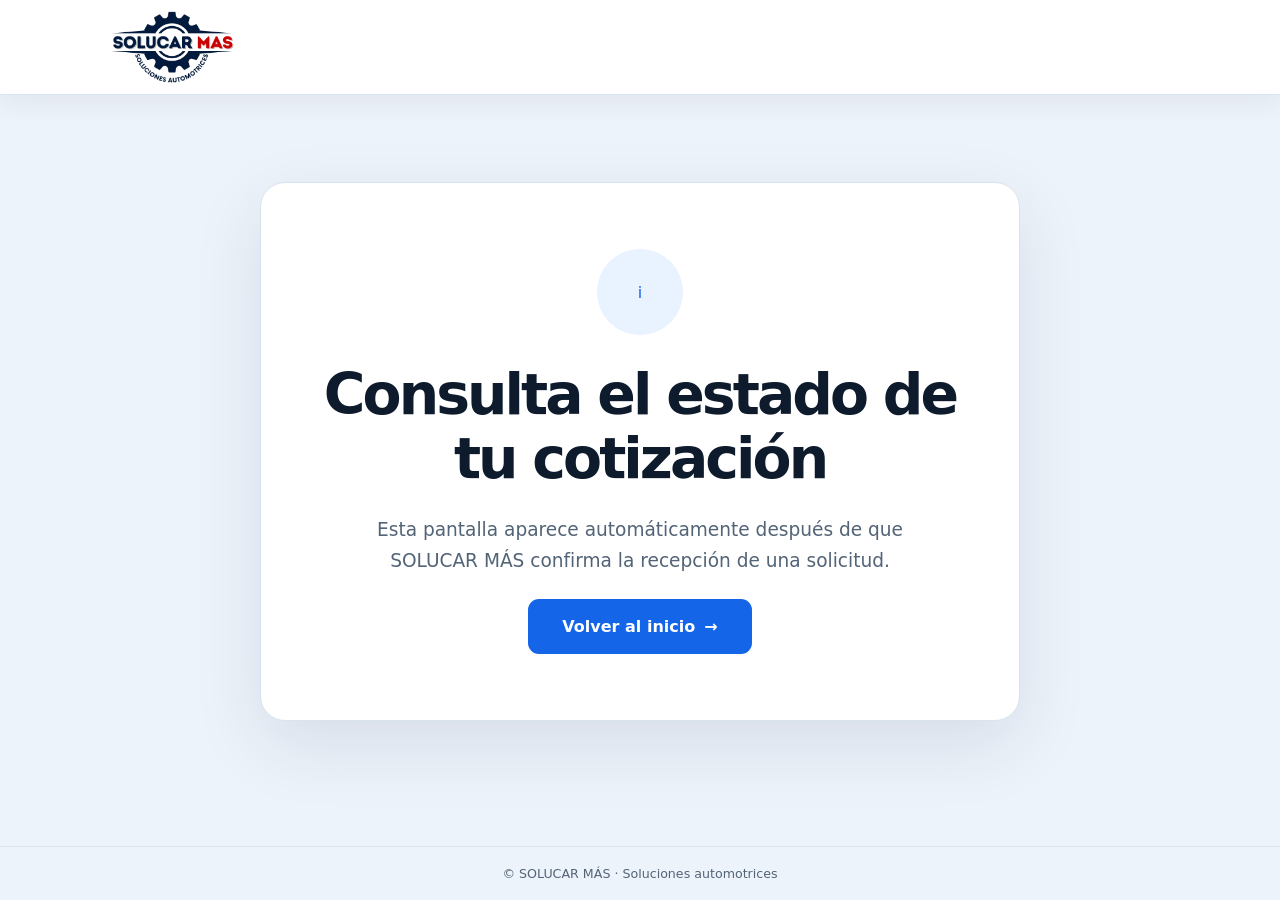
<file: cotizacion-recibida.html>
<!doctype html>
<html lang="es" data-theme="light">
<head>
  <meta charset="utf-8">
  <meta name="viewport" content="width=device-width,initial-scale=1">
  <meta name="theme-color" content="#1565e8">
  <meta name="description" content="Confirmación de recepción de cotizaciones en SOLUCAR MÁS.">
  <title>Cotización recibida | SOLUCAR MÁS</title>
  <script>
    (function(){
      try {
        const saved=localStorage.getItem('solucar-theme');
        document.documentElement.dataset.theme=saved==='dark'||saved!=='light'&&matchMedia('(prefers-color-scheme:dark)').matches?'dark':'light';
      }catch(e){document.documentElement.dataset.theme=matchMedia('(prefers-color-scheme:dark)').matches?'dark':'light';}
    })();
  </script>
  <style>
    :root{color-scheme:light;--bg:#edf3fa;--card:#fff;--ink:#0d1b2d;--muted:#536477;--line:#d9e3ef;--accent:#1565e8;--accent-hover:#0f57c7;--accent-soft:#e9f2ff;--accent-ink:#0f57c7;--shadow:0 24px 70px rgba(13,39,78,.10)}
    html[data-theme="dark"]{color-scheme:dark;--bg:#081321;--card:#142136;--ink:#f1f6ff;--muted:#b3c5d8;--line:#2a4059;--accent:#e33549;--accent-hover:#ff5265;--accent-soft:#382432;--accent-ink:#ff7080;--shadow:0 26px 70px rgba(0,0,0,.27)}
    *{box-sizing:border-box}
    body{margin:0;min-height:100dvh;background:var(--bg);color:var(--ink);font-family:system-ui,-apple-system,BlinkMacSystemFont,"Segoe UI",Arial,sans-serif;display:flex;flex-direction:column}
    .shell{width:min(1120px,calc(100% - 36px));margin:0 auto}
    header{border-bottom:1px solid var(--line);background:var(--card);box-shadow:0 8px 24px rgba(12,28,48,.06)}
    .brand{display:inline-flex;align-items:center;min-height:94px}
    .brand img{display:block;width:185px;max-width:58vw;height:78px;object-fit:contain}
    
    main{width:min(760px,calc(100% - 32px));margin:auto;flex:1;display:grid;place-items:center;padding:38px 0 76px}
    .panel{background:var(--card);border:1px solid var(--line);border-radius:25px;box-shadow:var(--shadow);padding:clamp(28px,6vw,66px) clamp(22px,5vw,55px);width:100%;text-align:center}
    .symbol{width:86px;height:86px;display:grid;place-items:center;margin:0 auto 27px;background:var(--accent-soft);color:var(--accent);border-radius:50%}
    .symbol svg{width:47px;height:47px}
    h1{font-size:clamp(2rem,5vw,3.55rem);font-weight:850;letter-spacing:-.052em;line-height:1.13;margin:0 auto 23px;max-width:650px}
    .lead{color:var(--muted);line-height:1.7;font-size:clamp(1rem,2vw,1.16rem);max-width:560px;margin:0 auto 22px}
    .reference{display:inline-flex;align-items:center;gap:9px;margin:3px auto 29px;padding:13px 19px;background:var(--accent-soft);border-radius:11px;color:var(--ink);font-weight:750;font-size:.94rem;max-width:100%;overflow-wrap:anywhere}
    .reference strong{color:var(--accent-ink)}
    .btn{display:inline-flex;align-items:center;justify-content:center;gap:9px;min-width:224px;min-height:55px;padding:14px 27px;background:var(--accent);color:white;font-size:1rem;font-weight:800;border-radius:11px;text-decoration:none;transition:background .2s,transform .2s}
    .btn:hover{background:var(--accent-hover);transform:translateY(-1px)}
    .muted{font-size:.82rem;color:var(--muted);margin:19px 0 0}
    .spinner{height:39px;width:39px;border-radius:50%;border:4px solid var(--accent-soft);border-top-color:var(--accent);animation:spin .8s linear infinite}
    @keyframes spin{to{transform:rotate(360deg)}}
    footer{padding:19px 15px;text-align:center;border-top:1px solid var(--line);color:var(--muted);font-size:.79rem}
    @media(max-width:520px){.brand{min-height:75px}.brand img{height:65px;width:155px}.panel{border-radius:18px}.symbol{height:72px;width:72px}.symbol svg{width:39px;height:39px}.btn{width:100%}}
    [hidden]{display:none!important}
  </style>
</head>
<body>
  <header><div class="shell"><a class="brand" href="index.html" aria-label="Ir al inicio de SOLUCAR MÁS"><img src="logo-claro.png" id="receiptLogo" alt="SOLUCAR MÁS"></a></div></header>
  <main>
    <section class="panel" aria-live="polite">
      <div class="symbol" aria-hidden="true" id="symbol"><span class="spinner"></span></div>
      <h1 id="heading">Estamos enviando tu cotización…</h1>
      <p class="lead" id="message">Estamos comprobando la recepción de tu solicitud. No cierres esta pestaña todavía.</p>
      <p id="reference" class="reference" hidden></p>
      <a href="index.html" class="btn" id="backHome" hidden>Volver al inicio <span aria-hidden="true">→</span></a>
      <p class="muted" id="note">La confirmación aparecerá cuando el servidor responda correctamente.</p>
    </section>
  </main>
  <footer>© SOLUCAR MÁS · Soluciones automotrices</footer>
  <script>
    (function(){
      'use strict';
      // Un solo elemento de imagen; se actualiza su archivo según el tema.
      const receiptLogo=document.getElementById('receiptLogo');
      if(receiptLogo && document.documentElement.dataset.theme==='dark')receiptLogo.src='logo-oscuro.png';
      const receiptKey='solucar-cotizacion-recibida-v20';
      const heading=document.getElementById('heading');
      const message=document.getElementById('message');
      const reference=document.getElementById('reference');
      const symbol=document.getElementById('symbol');
      const home=document.getElementById('backHome');
      const note=document.getElementById('note');
      const check='<svg viewBox="0 0 24 24" fill="none" stroke="currentColor" stroke-width="2.2" stroke-linecap="round" stroke-linejoin="round" aria-hidden="true"><circle cx="12" cy="12" r="10"/><path d="m7 12 3.4 3.4L17 8.8"/></svg>';
      function render(){
        if(location.hash!=='#recibida'){
          if(!window.opener){
            heading.textContent='Consulta el estado de tu cotización';
            message.textContent='Esta pantalla aparece automáticamente después de que SOLUCAR MÁS confirma la recepción de una solicitud.';
            symbol.textContent='i';
            home.hidden=false;
            note.hidden=true;
          }
          return;
        }
        let receipt;
        try{receipt=JSON.parse(sessionStorage.getItem(receiptKey)||'null')}catch{}
        const valid=receipt && typeof receipt.createdAt==='number' && Date.now()-receipt.createdAt<1800000 && typeof receipt.reference==='string';
        if(!valid){
          heading.textContent='No encontramos una cotización confirmada';
          message.textContent='Vuelve al formulario y envía tu solicitud. Esta pantalla solo confirma los envíos aceptados por nuestro servidor.';
          symbol.textContent='!';home.hidden=false;note.hidden=true;
          return;
        }
        heading.textContent='Tu cotización ha sido recibida';
        message.textContent='¡Gracias por confiar en SOLUCAR MÁS! Recibimos correctamente tu solicitud y revisaremos los datos para responderte al correo que proporcionaste.';
        symbol.innerHTML=check;
        if(receipt.reference){reference.hidden=false;reference.replaceChildren();const name=document.createElement('span');name.textContent='Número de solicitud:';const value=document.createElement('strong');value.textContent=receipt.reference;reference.append(name,value)}
        home.hidden=false;
        note.textContent='Este mensaje confirma la recepción de tu solicitud, no el precio ni la disponibilidad de los repuestos.';
      }
      window.addEventListener('hashchange',render);
      window.addEventListener('pageshow',render);
      render();
    })();
  </script>
</body>
</html>
</file>
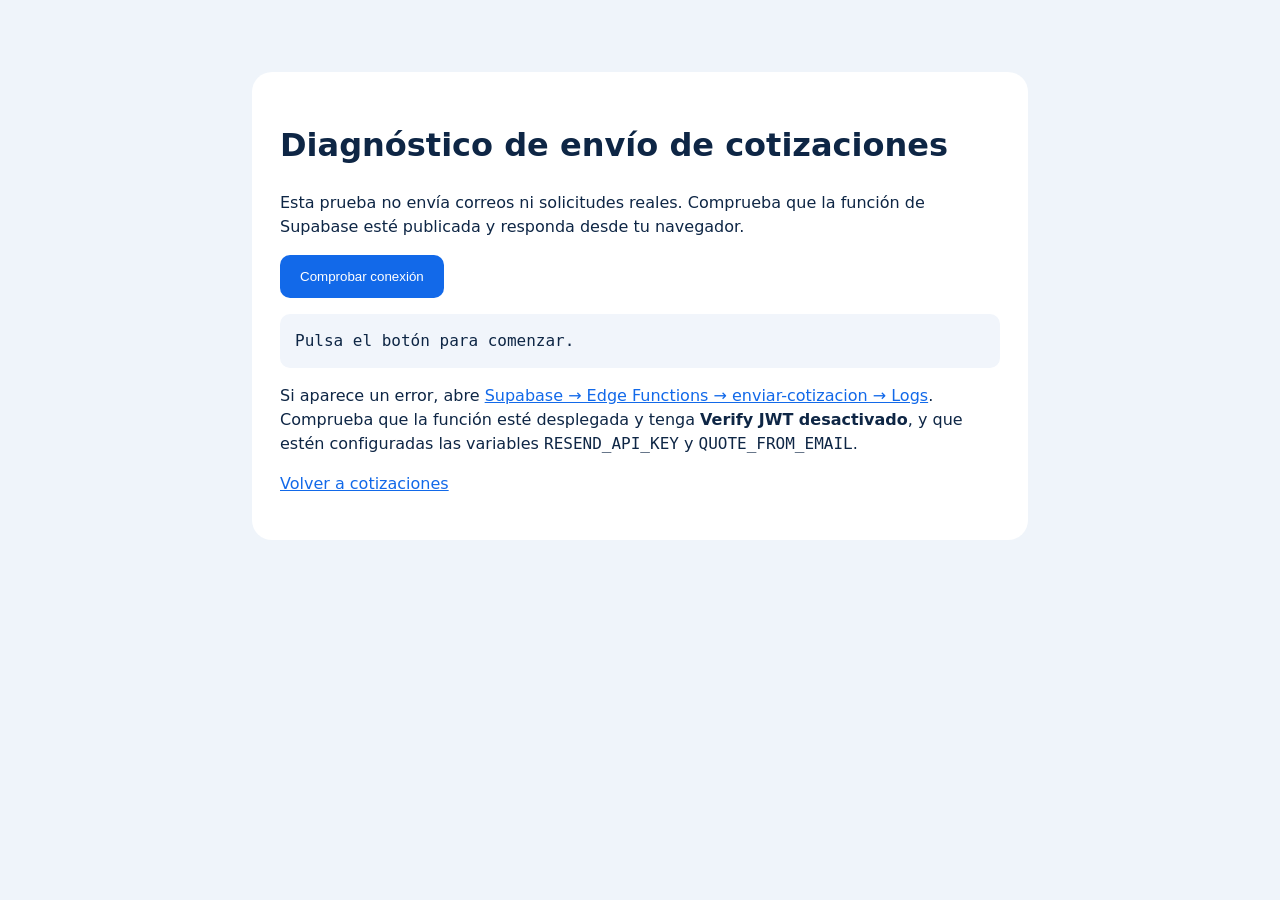
<file: diagnostico-cotizaciones.html>
<!doctype html><html lang="es"><head><meta charset="utf-8"><meta name="viewport" content="width=device-width,initial-scale=1"><title>Diagnóstico de cotizaciones - SOLUCAR MÁS</title><style>body{font:16px/1.5 system-ui,Arial;background:#eff4fa;color:#0e2645;margin:0}main{max-width:720px;margin:8vh auto;padding:28px;background:white;border-radius:20px}button{background:#1269e9;color:white;border:0;padding:14px 20px;border-radius:10px;cursor:pointer}pre{white-space:pre-wrap;overflow-wrap:anywhere;background:#f1f5fb;padding:15px;border-radius:10px}a{color:#1269e9}</style></head><body><main><h1>Diagnóstico de envío de cotizaciones</h1><p>Esta prueba no envía correos ni solicitudes reales. Comprueba que la función de Supabase esté publicada y responda desde tu navegador.</p><button id="test">Comprobar conexión</button><pre id="output">Pulsa el botón para comenzar.</pre><p>Si aparece un error, abre <a href="https://supabase.com/dashboard" target="_blank" rel="noopener">Supabase → Edge Functions → enviar-cotizacion → Logs</a>. Comprueba que la función esté desplegada y tenga <b>Verify JWT desactivado</b>, y que estén configuradas las variables <code>RESEND_API_KEY</code> y <code>QUOTE_FROM_EMAIL</code>.</p><p><a href="index.html#cotizar">Volver a cotizaciones</a></p></main><script>document.getElementById('test').addEventListener('click',async()=>{const out=document.getElementById('output');out.textContent='Conectando…';try{const r=await fetch('https://xbinmvvhaymmlykhtpda.supabase.co/functions/v1/enviar-cotizacion',{method:'GET',mode:'cors',cache:'no-store'});const t=await r.text();out.textContent='HTTP '+r.status+'\n'+t+'\n\nUna respuesta JSON con configured:true confirma que la función está disponible y sus secretos definidos, pero aún falta probar el envío con Resend.';}catch(e){out.textContent='Error de red/CORS: '+e.message+'\n\nEsto NO prueba que se haya enviado correo. Revisa el despliegue, el estado de la función, CORS y las protecciones de privacidad del navegador.'}});</script></body></html>
</file>
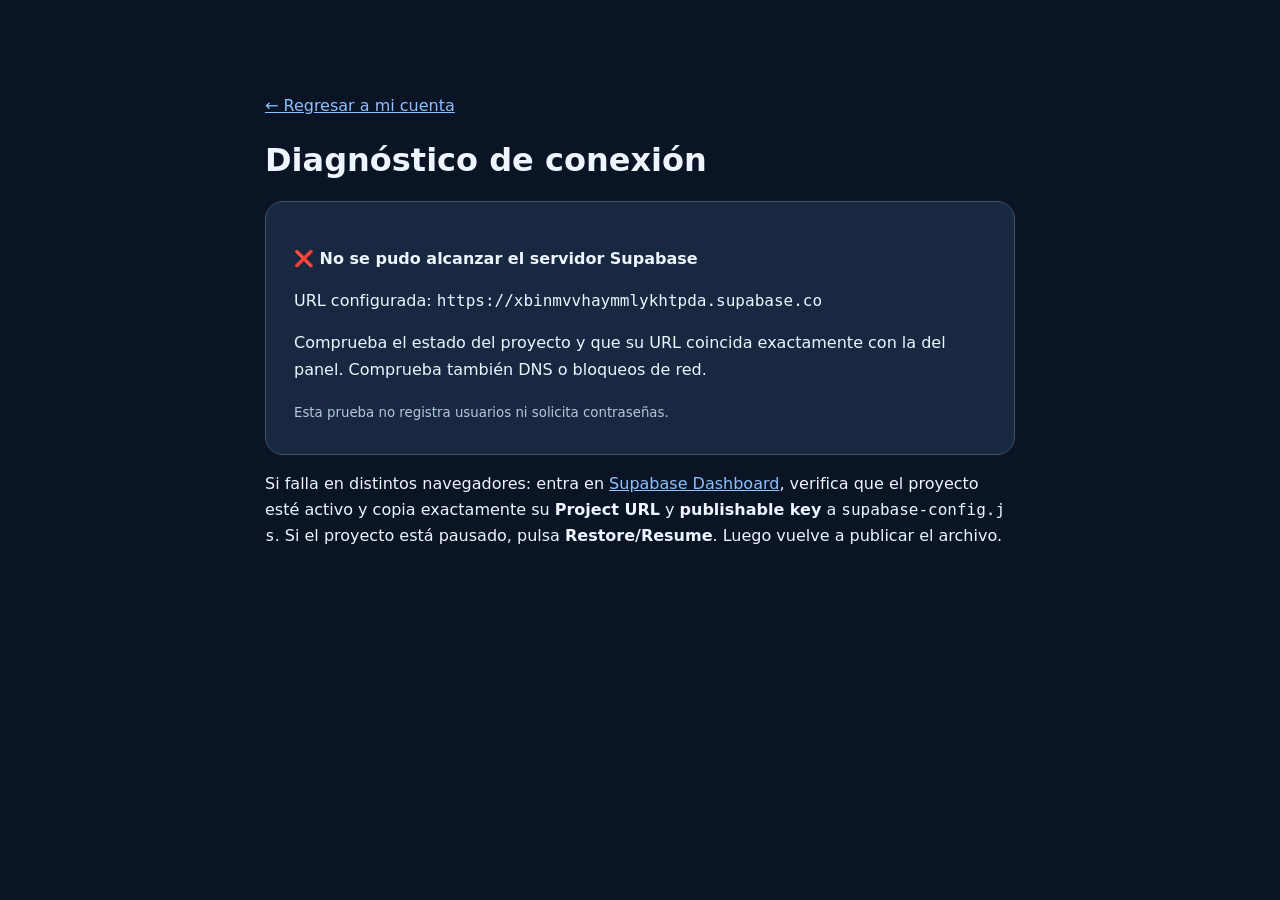
<file: diagnostico.html>
<!DOCTYPE html>
<html lang="es"><head><meta charset="utf-8"/><meta content="width=device-width,initial-scale=1" name="viewport"/><title>Diagnóstico de acceso | SOLUCAR MÁS</title><style>body{margin:0;background:#0b1424;color:#edf5ff;font:16px/1.65 system-ui}main{max-width:750px;margin:7vh auto;padding:30px}.card{background:#182840;padding:28px;border:1px solid #3d526b;border-radius:18px}h1{line-height:1.2}a{color:#8dc0ff}code{word-break:break-all}#status{font-weight:700}small{color:#b6c7dc}</style><script src="supabase-config.js?v=solucar-industrial-v10"></script></head><body><main><a href="cuenta.html">← Regresar a mi cuenta</a><h1>Diagnóstico de conexión</h1><div class="card"><p id="status" role="status">Comprobando la conexión...</p><p>URL configurada: <code id="url"></code></p><p id="details"></p><small>Esta prueba no registra usuarios ni solicita contraseñas.</small></div><p>Si falla en distintos navegadores: entra en <a href="https://supabase.com/dashboard" rel="noopener noreferrer" target="_blank">Supabase Dashboard</a>, verifica que el proyecto esté activo y copia exactamente su <b>Project URL</b> y <b>publishable key</b> a <code>supabase-config.js</code>. Si el proyecto está pausado, pulsa <b>Restore/Resume</b>. Luego vuelve a publicar el archivo.</p></main><script>(async()=>{const c=window.SOLUCAR_AUTH_CONFIG||{},url=(c.url||'').replace(/\/$/,'');document.getElementById('url').textContent=url||'No configurada';const status=document.getElementById('status'),details=document.getElementById('details');if(!/^https:\/\/[a-z0-9-]+\.supabase\.co$/i.test(url)){status.textContent='❌ URL de Supabase incorrecta o vacía';return}const controller=new AbortController(),timer=setTimeout(()=>controller.abort(),8000);try{const r=await fetch(url+'/auth/v1/health',{headers:{apikey:c.publishableKey||''},signal:controller.signal,cache:'no-store'});status.textContent=r.ok?'✅ Servidor Supabase alcanzable':'⚠️ El servidor respondió HTTP '+r.status;details.textContent=r.ok?'Puedes volver al registro y probar. Si falla allí, revisa la configuración de Authentication.':'Revisa Project URL, estado del proyecto y publishable key.'}catch(e){status.textContent='❌ No se pudo alcanzar el servidor Supabase';details.textContent='Comprueba el estado del proyecto y que su URL coincida exactamente con la del panel. Comprueba también DNS o bloqueos de red.'}finally{clearTimeout(timer)}})();</script></body></html>
</file>
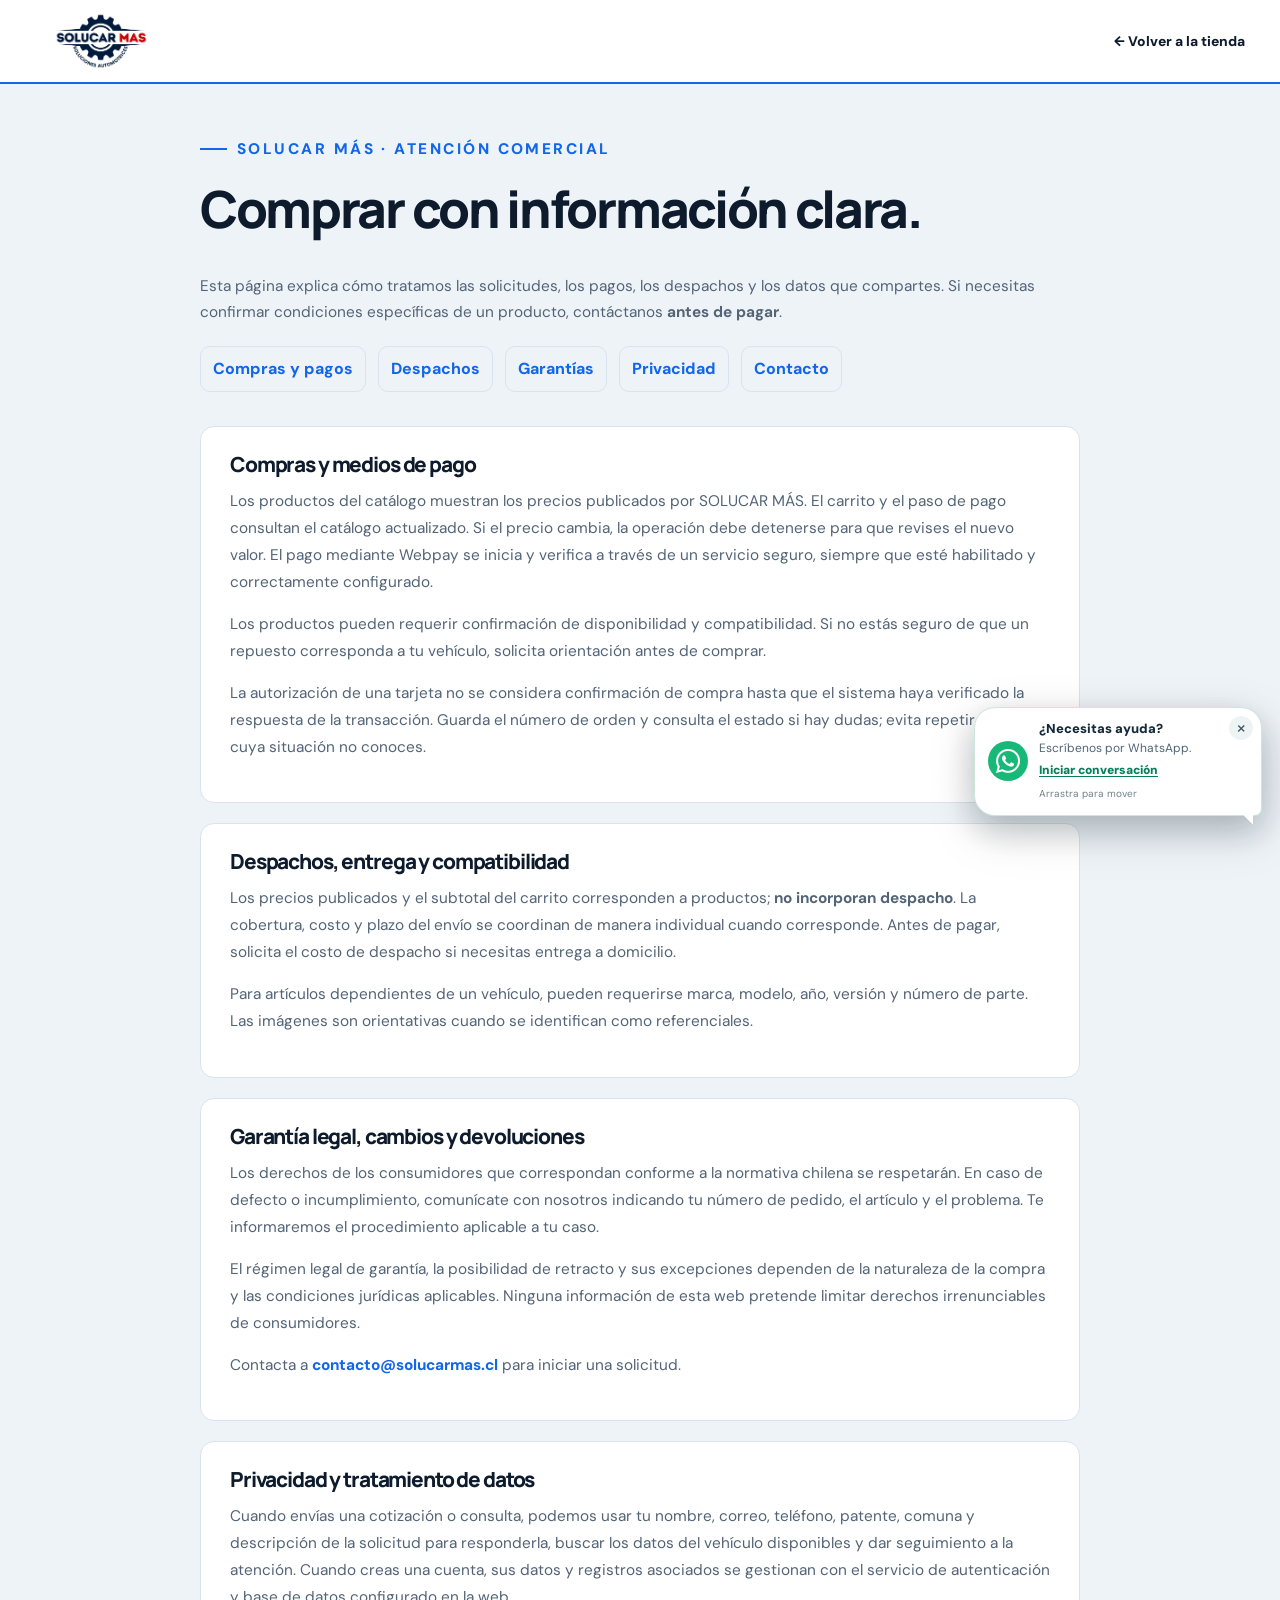
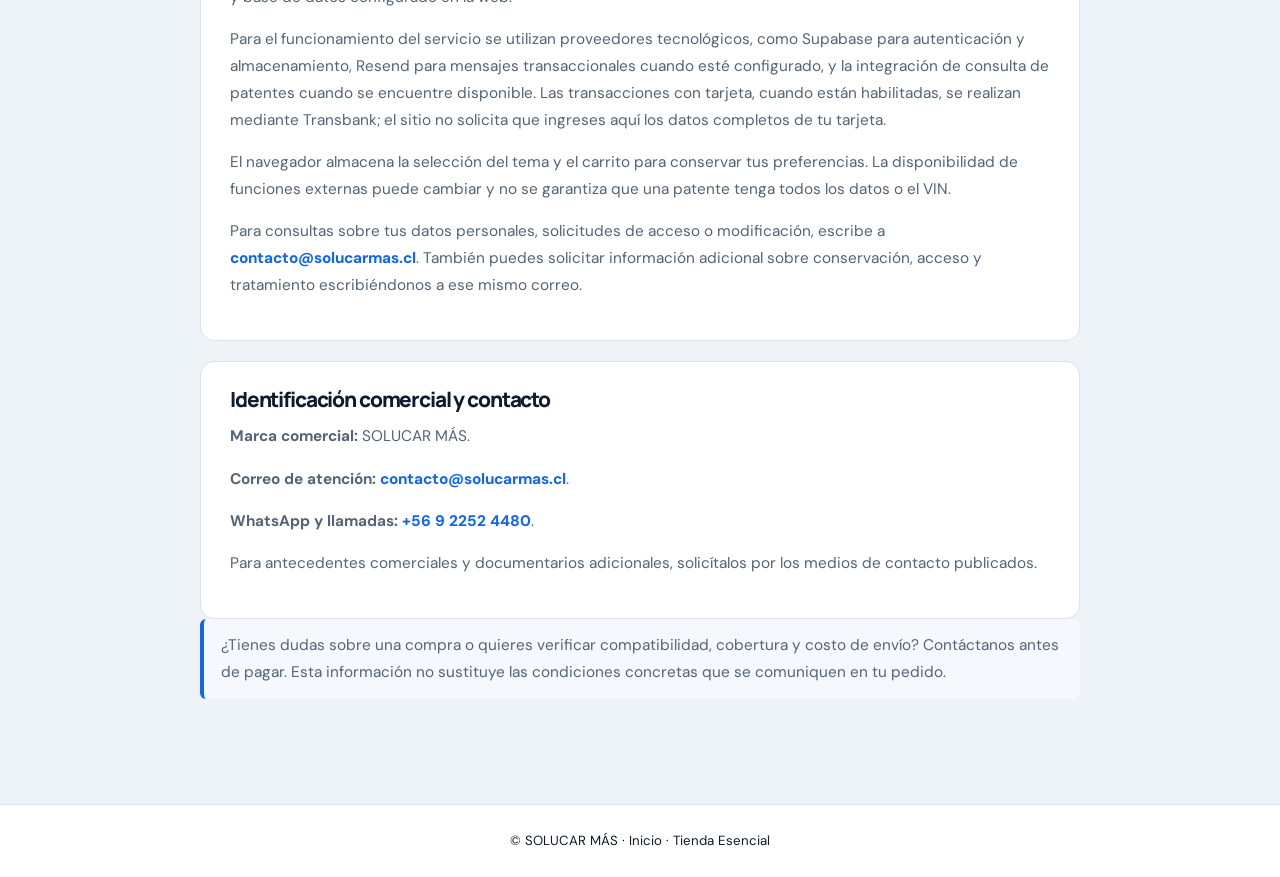
<file: informacion-comercial.html>
<!doctype html>
<html lang="es" data-theme="light">
<head>
<meta charset="utf-8"><meta name="viewport" content="width=device-width, initial-scale=1">
<title>Condiciones de compra y privacidad | SOLUCAR MÁS</title>
<meta name="description" content="Información sobre pagos, despachos, compatibilidad de repuestos, garantías y tratamiento de datos en SOLUCAR MÁS.">
<link rel="canonical" href="https://solucarmas.cl/informacion-comercial.html">
<link rel="icon" href="favicon.png"><link rel="apple-touch-icon" href="apple-touch-icon.png">
<link rel="stylesheet" href="styles.css?v=solucar-system-theme-v11"><link rel="stylesheet" href="tema-v15.css?v=15.1"><link rel="stylesheet" href="solucar-consistente.css?v=20261105-2"><link rel="stylesheet" href="mejoras-20261105.css?v=1">
<style>
.sm-legal-shell{width:min(880px,calc(100% - 32px));margin:0 auto;padding:48px 0 90px}
.sm-legal-shell h1{font-size:clamp(2rem,5vw,3.2rem);line-height:1.13;letter-spacing:-.045em}
.sm-legal-shell h2{font-size:1.3rem;margin:30px 0 12px;color:var(--ink)}
.sm-legal-shell p,.sm-legal-shell li{color:var(--muted);line-height:1.75;font-size:.96rem}
.sm-legal-shell a{color:var(--solucar-accent,#1266e8);font-weight:750}
.sm-legal-index{display:flex;flex-wrap:wrap;gap:12px;margin:20px 0 34px}
.sm-legal-index a{border:1px solid var(--line);border-radius:10px;padding:9px 12px;text-decoration:none}
.sm-legal-card{border:1px solid var(--line);border-radius:14px;background:var(--surface);padding:26px 29px;margin-top:20px;scroll-margin-top:115px}
.sm-legal-card h2:first-child{margin-top:0}
.sm-legal-note{padding:13px 17px;background:var(--surface2);border-left:4px solid var(--solucar-accent,#1266e8);border-radius:6px;font-size:.88rem}
.sm-legal-head{display:flex;justify-content:space-between;align-items:center;gap:15px;padding:12px min(4vw,35px);border-bottom:2px solid var(--solucar-accent,#1266e8);background:var(--surface)}
.sm-legal-head a{color:var(--ink);text-decoration:none;font-weight:800;font-size:.87rem}
.sm-legal-head .sm-brand-image{display:block;object-fit:contain;width:132px;height:58px}
.sm-legal-head .sm-brand-image.dark{display:none}
html[data-theme=dark] .sm-legal-head .sm-brand-image.light{display:none}
html[data-theme=dark] .sm-legal-head .sm-brand-image.dark{display:block}
.sm-legal-footer{padding:25px 18px;text-align:center;background:var(--surface);border-top:1px solid var(--line);font-size:.83rem}
@media(max-width:650px){.sm-legal-card{padding:19px}.sm-legal-shell{padding-top:29px}}
</style>
<script>(function(){try{const t=localStorage.getItem('solucar-theme');if(t==='light'||t==='dark')document.documentElement.dataset.theme=t}catch{}})();</script>
<link rel="stylesheet" href="whatsapp-flotante.css?v=20261107-4"/></head><body>
<header class="sm-legal-head"><a href="index.html" aria-label="Inicio SOLUCAR MÁS"><img class="sm-brand-image light" src="logo-claro.png" alt="SOLUCAR MÁS"><img class="sm-brand-image dark" src="logo-oscuro.png" alt=""></a><a href="tienda.html">← Volver a la tienda</a></header>
<main class="sm-legal-shell"><p class="eyebrow">SOLUCAR MÁS · Atención comercial</p><h1>Comprar con información clara.</h1><p>Esta página explica cómo tratamos las solicitudes, los pagos, los despachos y los datos que compartes. Si necesitas confirmar condiciones específicas de un producto, contáctanos <strong>antes de pagar</strong>.</p>
<nav class="sm-legal-index" aria-label="Ir a una sección"><a href="#compras">Compras y pagos</a><a href="#despachos">Despachos</a><a href="#garantias">Garantías</a><a href="#privacidad">Privacidad</a><a href="#contacto">Contacto</a></nav>
<section class="sm-legal-card" id="compras"><h2>Compras y medios de pago</h2><p>Los productos del catálogo muestran los precios publicados por SOLUCAR MÁS. El carrito y el paso de pago consultan el catálogo actualizado. Si el precio cambia, la operación debe detenerse para que revises el nuevo valor. El pago mediante Webpay se inicia y verifica a través de un servicio seguro, siempre que esté habilitado y correctamente configurado.</p><p>Los productos pueden requerir confirmación de disponibilidad y compatibilidad. Si no estás seguro de que un repuesto corresponda a tu vehículo, solicita orientación antes de comprar.</p><p>La autorización de una tarjeta no se considera confirmación de compra hasta que el sistema haya verificado la respuesta de la transacción. Guarda el número de orden y consulta el estado si hay dudas; evita repetir un pago cuya situación no conoces.</p></section>
<section class="sm-legal-card" id="despachos"><h2>Despachos, entrega y compatibilidad</h2><p>Los precios publicados y el subtotal del carrito corresponden a productos; <strong>no incorporan despacho</strong>. La cobertura, costo y plazo del envío se coordinan de manera individual cuando corresponde. Antes de pagar, solicita el costo de despacho si necesitas entrega a domicilio.</p><p>Para artículos dependientes de un vehículo, pueden requerirse marca, modelo, año, versión y número de parte. Las imágenes son orientativas cuando se identifican como referenciales.</p></section>
<section class="sm-legal-card" id="garantias"><h2>Garantía legal, cambios y devoluciones</h2><p>Los derechos de los consumidores que correspondan conforme a la normativa chilena se respetarán. En caso de defecto o incumplimiento, comunícate con nosotros indicando tu número de pedido, el artículo y el problema. Te informaremos el procedimiento aplicable a tu caso.</p><p>El régimen legal de garantía, la posibilidad de retracto y sus excepciones dependen de la naturaleza de la compra y las condiciones jurídicas aplicables. Ninguna información de esta web pretende limitar derechos irrenunciables de consumidores.</p><p>Contacta a <a href="mailto:contacto@solucarmas.cl?subject=Garant%C3%ADa%20o%20devoluci%C3%B3n">contacto@solucarmas.cl</a> para iniciar una solicitud.</p></section>
<section class="sm-legal-card" id="privacidad"><h2>Privacidad y tratamiento de datos</h2><p>Cuando envías una cotización o consulta, podemos usar tu nombre, correo, teléfono, patente, comuna y descripción de la solicitud para responderla, buscar los datos del vehículo disponibles y dar seguimiento a la atención. Cuando creas una cuenta, sus datos y registros asociados se gestionan con el servicio de autenticación y base de datos configurado en la web.</p><p>Para el funcionamiento del servicio se utilizan proveedores tecnológicos, como Supabase para autenticación y almacenamiento, Resend para mensajes transaccionales cuando esté configurado, y la integración de consulta de patentes cuando se encuentre disponible. Las transacciones con tarjeta, cuando están habilitadas, se realizan mediante Transbank; el sitio no solicita que ingreses aquí los datos completos de tu tarjeta.</p><p>El navegador almacena la selección del tema y el carrito para conservar tus preferencias. La disponibilidad de funciones externas puede cambiar y no se garantiza que una patente tenga todos los datos o el VIN.</p><p>Para consultas sobre tus datos personales, solicitudes de acceso o modificación, escribe a <a href="mailto:contacto@solucarmas.cl?subject=Datos%20personales">contacto@solucarmas.cl</a>. También puedes solicitar información adicional sobre conservación, acceso y tratamiento escribiéndonos a ese mismo correo.</p></section>
<section class="sm-legal-card" id="contacto"><h2>Identificación comercial y contacto</h2><p><strong>Marca comercial:</strong> SOLUCAR MÁS.</p><p><strong>Correo de atención:</strong> <a href="mailto:contacto@solucarmas.cl">contacto@solucarmas.cl</a>.</p><p><strong>WhatsApp y llamadas:</strong> <a href="https://wa.me/56922524480" rel="noopener noreferrer" target="_blank">+56 9 2252 4480</a>.</p><p>Para antecedentes comerciales y documentarios adicionales, solicítalos por los medios de contacto publicados.</p></section>
<p class="sm-legal-note">¿Tienes dudas sobre una compra o quieres verificar compatibilidad, cobertura y costo de envío? Contáctanos antes de pagar. Esta información no sustituye las condiciones concretas que se comuniquen en tu pedido.</p>
</main><footer class="sm-legal-footer">© SOLUCAR MÁS · <a href="index.html">Inicio</a> · <a href="tienda.html">Tienda Esencial</a></footer>
<script defer src="whatsapp-flotante.js?v=20261107-4"></script></body></html>
</file>
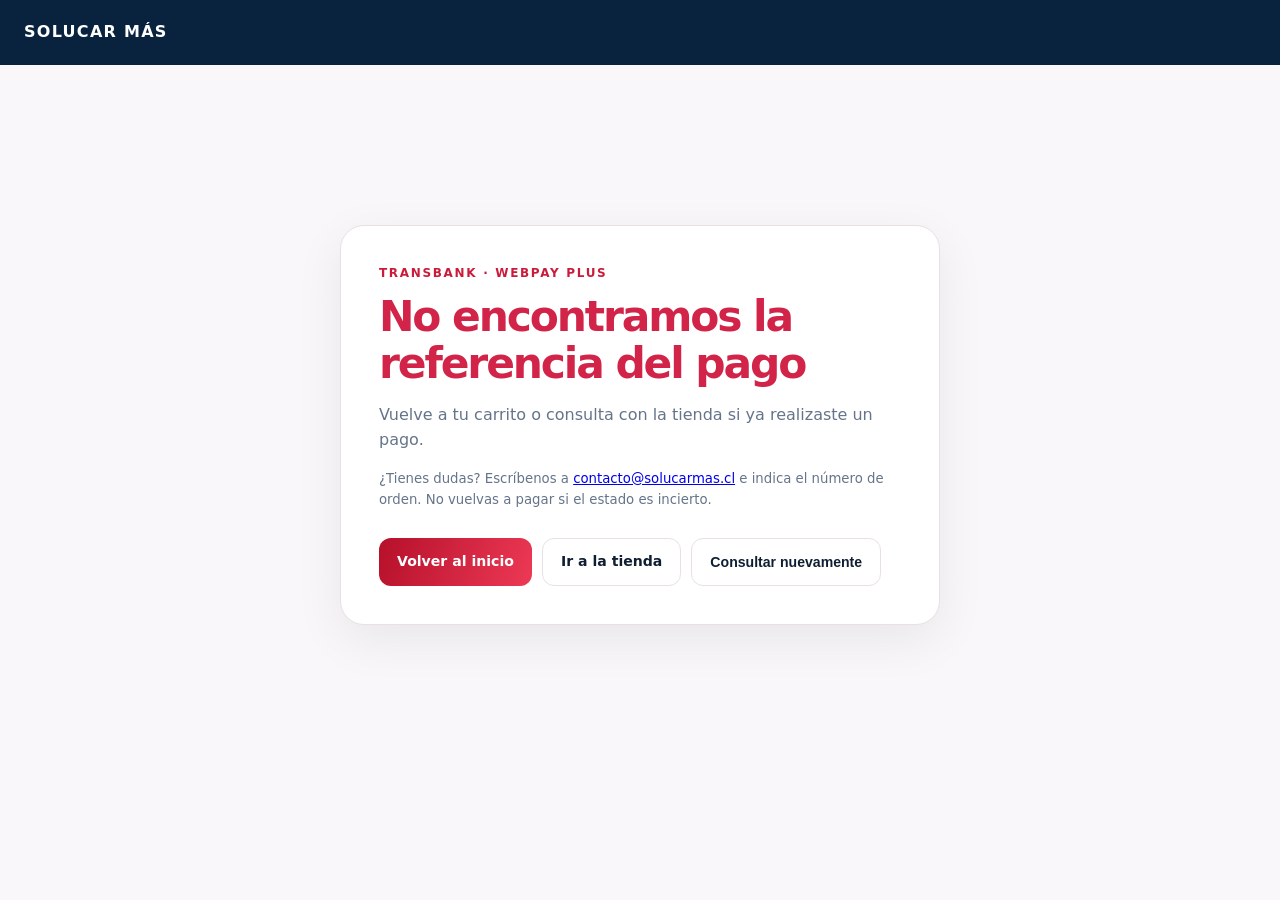
<file: pago-resultado.html>
<!DOCTYPE html>

<html data-theme="light" lang="es">
<head>
<meta charset="utf-8"/>
<meta content="width=device-width, initial-scale=1" name="viewport"/>
<meta content="noindex,nofollow" name="robots"/>
<title>Resultado de tu pago | SOLUCAR MÁS</title>
<meta content="Revisa la confirmación de tu pago de SOLUCAR MÁS mediante Transbank." name="description"/>
<style>
    :root{font-family:system-ui,-apple-system,BlinkMacSystemFont,'Segoe UI',sans-serif;color-scheme:light;--bg:#f9f7fa;--surface:#fff;--text:#101e32;--muted:#65748a;--line:#e9e0e5;--accent:#cb1b3a}
    [data-theme=dark]{color-scheme:dark;--bg:#130f19;--surface:#261d2a;--text:#f8faff;--muted:#aebbd0;--line:#50404c}
    *{box-sizing:border-box}body{margin:0;background:var(--bg);color:var(--text);line-height:1.55}header{background:#09233f;color:#fff;padding:20px 24px}header a{color:#fff;text-decoration:none;font-weight:900;letter-spacing:.08em}
    main{min-height:80vh;display:grid;place-items:center;padding:40px 18px}.card{width:min(600px,100%);padding:38px;border-radius:24px;background:var(--surface);border:1px solid var(--line);box-shadow:0 15px 50px #00000012}
    .stamp{font-size:.75rem;font-weight:900;letter-spacing:.14em;color:var(--accent);text-transform:uppercase;margin:0 0 12px}h1{font-size:clamp(1.8rem,5vw,2.65rem);line-height:1.1;margin:0 0 15px;letter-spacing:-.05em}p{color:var(--muted)}.detail{margin:25px 0;padding:20px;border:1px solid var(--line);border-radius:14px;background:var(--bg)}.detail div{display:flex;justify-content:space-between;gap:16px;margin:8px 0;overflow-wrap:anywhere}.detail strong{word-break:break-all;text-align:right}
    .actions{display:flex;gap:10px;flex-wrap:wrap;margin-top:28px}.btn{display:inline-flex;justify-content:center;align-items:center;min-height:45px;padding:12px 18px;border-radius:12px;font-size:.88rem;font-weight:800;text-decoration:none;cursor:pointer;border:1px solid var(--line);background:var(--surface);color:var(--text)}.primary{border:0;color:#fff;background:linear-gradient(110deg,#b5102b,#ed3955)}
    .note{font-size:.83rem;color:var(--muted)}.status-approved{color:#087b50}.status-rejected{color:#d12448}.status-pending{color:#9c6412}
    @media(max-width:520px){.card{padding:27px 20px}}
  </style>
<link href="favicon.png" rel="icon"/><link href="apple-touch-icon.png" rel="apple-touch-icon"/></head>
<body>
<header><a href="index.html">SOLUCAR MÁS</a></header>
<main><section aria-live="polite" class="card">
<p class="stamp">Transbank · Webpay Plus</p>
<h1 id="resultTitle">Verificando tu pago…</h1>
<p id="resultMessage">Consultando el estado real del pedido con SOLUCAR MÁS. La página no confirma pagos basándose en la dirección del navegador.</p>
<div class="detail" hidden="" id="receiptDetails">
<div><span>Orden</span><strong id="receiptOrder">—</strong></div>
<div><span>Total de productos</span><strong id="receiptAmount">—</strong></div>
<div><span>Estado</span><strong id="receiptStatus">—</strong></div>
</div>
<p class="note">¿Tienes dudas? Escríbenos a <a href="mailto:contacto@solucarmas.cl">contacto@solucarmas.cl</a> e indica el número de orden. No vuelvas a pagar si el estado es incierto.</p>
<div class="actions"><a class="btn primary" href="index.html">Volver al inicio</a><a class="btn" href="tienda.html">Ir a la tienda</a><button class="btn" id="retryButton" type="button">Consultar nuevamente</button></div>
</section></main>
<script src="supabase-config.js?v=webpay-20261104"></script>
<script>
  (() => {
    'use strict';
    try { const theme = localStorage.getItem('solucar-theme'); if (theme === 'dark') document.documentElement.dataset.theme = theme; } catch {}
    const $ = s => document.querySelector(s);
    const id = new URLSearchParams(location.search).get('pedido') || '';
    const cfg = window.SOLUCAR_AUTH_CONFIG || {};
    const cash = n => new Intl.NumberFormat('es-CL', { style: 'currency', currency: 'CLP', maximumFractionDigits: 0 }).format(n);
    const statuses = {
      authorized: ['¡Pago aprobado!', 'Transbank aprobó y SOLUCAR MÁS verificó tu transacción. Conserva este número de orden para futuras consultas.', 'approved', 'Aprobado'],
      rejected: ['El pago fue rechazado', 'Transbank no aprobó la operación. Revisa tu medio de pago antes de intentar nuevamente.', 'rejected', 'Rechazado'],
      aborted: ['Pago cancelado o vencido', 'No se completó el pago. No hemos marcado tu pedido como pagado.', 'rejected', 'No realizado'],
      pending: ['Pago pendiente de confirmación', 'Estamos esperando el retorno de Transbank. Si ya pagaste, consulta nuevamente antes de intentarlo otra vez.', 'pending', 'Pendiente'],
      processing: ['Verificando con Transbank', 'La transacción está siendo confirmada. No vuelvas a pagar mientras se verifica.', 'pending', 'En revisión'],
      review: ['Pago pendiente de revisión', 'No pudimos determinar con seguridad el resultado del pago. Contacta a la tienda con tu número de orden antes de reintentar.', 'pending', 'Revisión manual'],
      creating: ['Pago aún no iniciado', 'Todavía no se ha iniciado correctamente el pago.', 'pending', 'No iniciado'],
      failed: ['No se pudo iniciar el pago', 'La operación no llegó a una confirmación de cobro.', 'rejected', 'Fallido'],
    };
    function message(title, detail, kind='pending') {
      $('#resultTitle').textContent = title;
      $('#resultTitle').className = 'status-' + kind;
      $('#resultMessage').textContent = detail;
    }
    function clearPurchasedCart(pedido) {
      try {
        const pending = JSON.parse(sessionStorage.getItem('solucar-webpay-orden-pendiente') || 'null');
        if (pending?.pedido === pedido && JSON.stringify(JSON.parse(localStorage.getItem('solucar-cart-v3') || '{}')) === JSON.stringify(pending.cart)) {
          localStorage.removeItem('solucar-cart-v3');
          sessionStorage.removeItem('solucar-webpay-orden-pendiente');
        }
      } catch {}
    }
    async function load() {
      if (!/^[0-9a-f-]{36}$/i.test(id)) return message('No encontramos la referencia del pago', 'Vuelve a tu carrito o consulta con la tienda si ya realizaste un pago.', 'rejected');
      if (!cfg.url || !cfg.publishableKey) return message('Falta configurar la consulta de pagos', 'Comunícate con SOLUCAR MÁS para verificar el resultado.', 'pending');
      message('Verificando tu pago…', 'Consultando el estado del pedido con el servidor de la tienda.');
      try {
        const response = await fetch(cfg.url.replace(/\/$/, '') + '/functions/v1/webpay?accion=estado&pedido=' + encodeURIComponent(id), { headers: { apikey: cfg.publishableKey }, cache: 'no-store' });
        const data = await response.json();
        if (!response.ok || !data.ok) throw new Error(data.error || 'No encontramos este pedido.');
        const [title, detail, kind, statusLabel] = statuses[data.estado] || statuses.review;
        message(title, detail, kind);
        $('#receiptDetails').hidden = false;
        $('#receiptOrder').textContent = data.orden;
        $('#receiptAmount').textContent = cash(data.total);
        $('#receiptStatus').textContent = statusLabel;
        if (data.estado === 'authorized') clearPurchasedCart(data.pedido);
      } catch (error) {
        message('No se pudo verificar el resultado', 'No podemos asegurar que la transacción haya sido aprobada. ' + (error.message || '') + ' Consulta con la tienda antes de volver a pagar.', 'pending');
      }
    }
    $('#retryButton').addEventListener('click', load);
    load();
  })();
  </script>
</body>
</html>
</file>
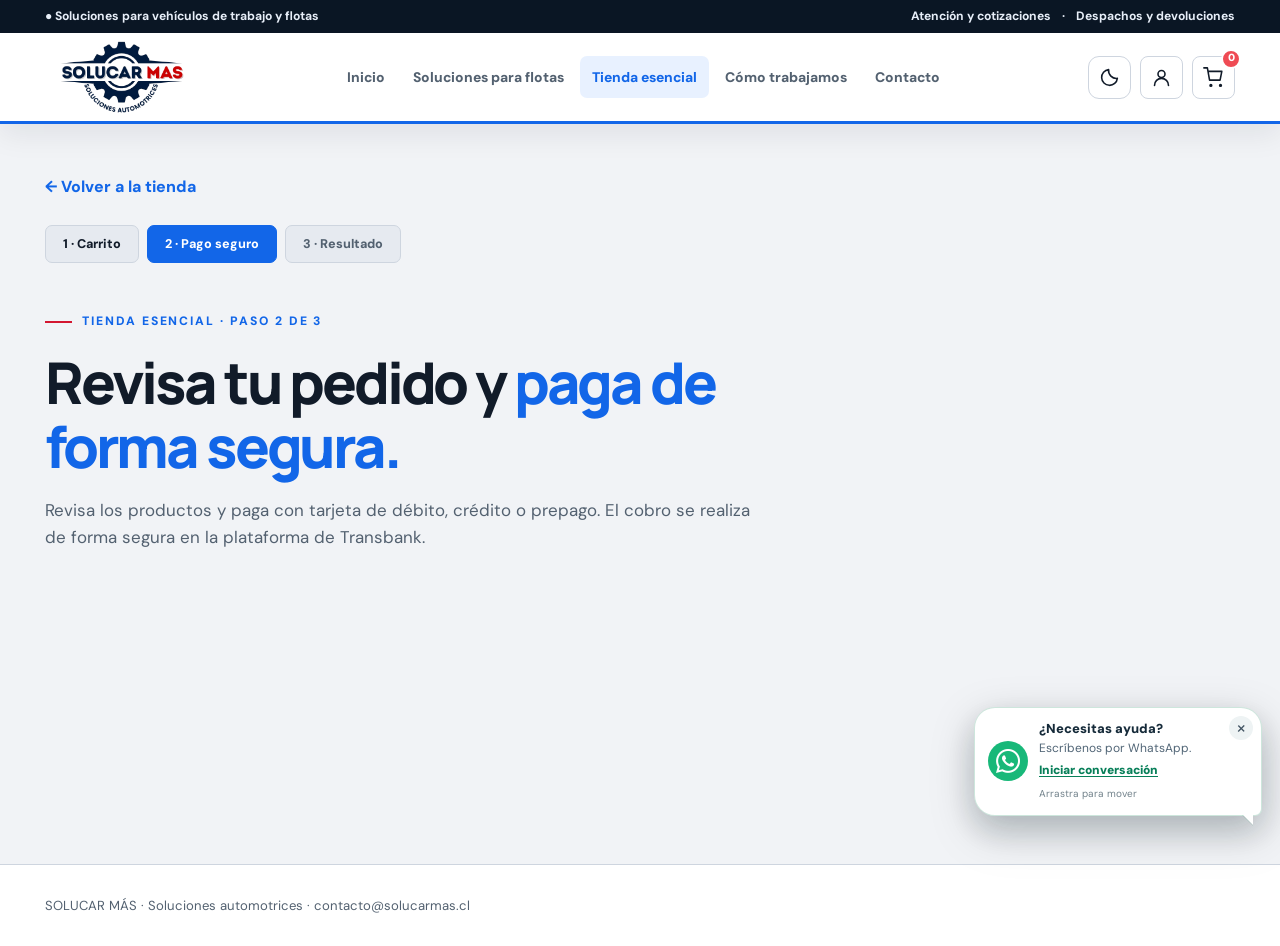
<file: pago.html>
<!DOCTYPE html>

<html data-theme="light" lang="es"><head><meta charset="utf-8"/><meta content="width=device-width, initial-scale=1" name="viewport"/><meta content="Revisa tu carrito y paga de forma segura con Webpay Plus de Transbank en SOLUCAR MÁS." name="description"/><title>Pagar con Webpay Plus | SOLUCAR MÁS</title><link href="styles.css?v=solucar-system-theme-v11" rel="stylesheet"/><link href="pago.css?v=15.1" rel="stylesheet"/>
<!-- SOLUCAR MÁS: diseño corporativo V9; estilos incorporados para evitar caché CSS antigua -->
<style id="solucar-brand-v9">
@import url('https://fonts.googleapis.com/css2?family=DM+Sans:wght@400;500;600;700;800&family=Manrope:wght@400;500;600;700;800&display=swap');
:root{color-scheme:light;--page:#fffafa;--surface:#fff;--surface2:#fff0f2;--ink:#111f35;--muted:#64748b;--line:#eddce0;--blue:#cf1735;--blue2:#e52743;--nav:#fff;--shadow:0 18px 55px rgba(17,42,83,.07);--radius:22px;--ease:cubic-bezier(.22,1,.36,1)}
html[data-theme=dark]{color-scheme:dark;--page:#120d16;--surface:#211824;--surface2:#32202b;--ink:#f1f6ff;--muted:#99aec7;--line:#49303e;--nav:#1b131d;--shadow:0 22px 55px rgba(0,0,0,.2)}
*{box-sizing:border-box}html{scroll-behavior:smooth;scroll-padding-top:98px}body{margin:0;background:var(--page);color:var(--ink);font-family:'DM Sans',sans-serif;line-height:1.6;overflow-x:hidden;transition:background .35s,color .35s}button,input,select,textarea{font:inherit}button{cursor:pointer}button:disabled{opacity:.5;cursor:not-allowed}a{color:inherit;text-decoration:none}img{max-width:100%;display:block}svg{flex-shrink:0}h1,h2,h3,h4,p{margin-top:0}h1,h2,h3{font-family:Manrope,'DM Sans',sans-serif;letter-spacing:-.055em;line-height:1.12}h1{font-size:clamp(2.75rem,6.2vw,5.9rem);font-weight:800}h2{font-size:clamp(2.1rem,4.5vw,3.8rem);font-weight:800}h3{font-size:1.32rem;font-weight:800}p{color:var(--muted)}.container{width:min(1190px,calc(100% - 44px));margin-inline:auto}.section{padding:105px 0}.section-tight{padding:70px 0}.eyebrow{display:inline-flex;align-items:center;gap:10px;text-transform:uppercase;letter-spacing:.16em;font-size:.76rem;font-weight:800;color:var(--blue2);margin:0 0 18px}.eyebrow::before{content:'';height:2px;width:27px;background:currentColor}.blue-text{color:#d51a37}.text-gradient{background:linear-gradient(110deg,#ff7482,#d31536);-webkit-background-clip:text;background-clip:text;color:transparent}.lead{font-size:1.06rem;max-width:640px}.section-heading{margin-bottom:40px}.section-heading p{max-width:600px}.button{border:0;border-radius:13px;display:inline-flex;align-items:center;justify-content:center;gap:10px;padding:15px 22px;font-weight:800;font-size:.93rem;line-height:1.25;transition:transform .2s,box-shadow .2s,background .2s}.button:hover{transform:translateY(-2px)}.button-primary{color:white;background:linear-gradient(115deg,#b7102b,#ed3450);box-shadow:0 13px 34px rgba(194,24,53,.24)}.button-primary:hover{box-shadow:0 18px 40px rgba(194,24,53,.34)}.button-outline{color:var(--ink);background:var(--surface);border:1px solid var(--line)}.button-dark{background:#f5faff;color:#0c1b2c}.button-mini{padding:10px 14px;font-size:.8rem}.tag{border:1px solid rgba(236,61,89,.35);color:#ffd4d8;background:rgba(204,36,69,.15);border-radius:50px;padding:8px 13px;font-size:.78rem;font-weight:800;letter-spacing:.025em;display:inline-flex;gap:9px;align-items:center}.tag .dot{width:7px;height:7px;background:#ff7d88;border-radius:50%;box-shadow:0 0 15px #ef4057}
.site-top{position:relative;z-index:35;background:#0a1e3b;color:#cbdffa;font-size:.76rem;font-weight:700}.top-inner{display:flex;align-items:center;justify-content:space-between;min-height:33px;gap:20px}.top-inner span{display:inline-flex;align-items:center;gap:8px}.top-inner a:hover{text-decoration:underline}.site-header{position:sticky;top:0;z-index:30;background:var(--nav);border-bottom:1px solid var(--line);backdrop-filter:blur(18px);transition:background .3s,border .3s}.header-inner{height:84px;display:flex;align-items:center;gap:25px}.brand{display:inline-flex;align-items:center;flex-shrink:0}.brand img{height:55px;width:auto;max-width:225px}.logo-dark{display:none}html[data-theme=dark] .logo-dark{display:block}html[data-theme=dark] .logo-light{display:none}.main-nav{display:flex;gap:4px;margin-inline:auto;align-items:center}.main-nav a{white-space:nowrap;border-radius:11px;padding:10px 12px;font-size:.87rem;font-weight:800;color:var(--muted);transition:background .2s,color .2s}.main-nav a:hover{color:var(--ink);background:var(--surface2)}.main-nav a.active{background:rgba(201,30,61,.10);color:var(--blue2)}.header-actions{display:flex;align-items:center;gap:8px}.icon-button{width:41px;height:41px;display:inline-grid;place-items:center;border-radius:12px;border:1px solid var(--line);color:var(--ink);background:var(--surface);position:relative}.icon-button:hover{border-color:var(--blue2)}.cart-badge{position:absolute;right:-6px;top:-7px;border:2px solid var(--nav);color:white;background:#ef4b54;border-radius:30px;min-width:20px;height:20px;display:grid;place-items:center;font-size:.65rem;font-weight:900;padding-inline:4px}.nav-toggle{display:none}.scroll-meter{height:3px;position:absolute;bottom:-2px;left:0;background:linear-gradient(90deg,#be1230,#ff6379);width:0;z-index:4}
.hero{position:relative;overflow:hidden;background:#07192c;color:#fff;min-height:660px;display:flex;align-items:center;isolation:isolate}.hero::after{content:'';position:absolute;inset:0;z-index:-1;background:linear-gradient(90deg,rgba(5,17,32,.96) 2%,rgba(6,24,44,.89) 37%,rgba(7,23,42,.28) 100%),linear-gradient(0deg,rgba(5,17,32,.53),transparent 50%)}.hero-bg{position:absolute;inset:0;z-index:-2;background:#101f33}.hero-bg img{height:100%;width:100%;object-fit:cover;object-position:center}.hero-inner{padding:97px 0 110px}.hero h1{max-width:800px;margin:24px 0}.hero .hero-intro{font-size:1.07rem;max-width:570px;color:#c9d7eb;margin-bottom:30px}.hero-buttons{display:flex;flex-wrap:wrap;gap:12px}.hero .button-outline{background:rgba(255,255,255,.08);color:white;border-color:rgba(255,255,255,.28);backdrop-filter:blur(12px)}.hero-note{display:flex;gap:12px;align-items:center;margin-top:44px;color:#cfdeee;font-size:.81rem;font-weight:600}.hero-note .line{width:36px;height:1px;background:#f48b97}.hero-corner{position:absolute;right:5%;bottom:35px;z-index:1;color:#d4eafa;background:rgba(4,20,39,.55);padding:13px 17px;border:1px solid rgba(255,255,255,.2);border-radius:14px;backdrop-filter:blur(10px);font-size:.78rem}.hero-corner strong{display:block;font-size:1rem;color:white}.intro-strip{position:relative;margin-top:-1px;background:var(--surface);border-bottom:1px solid var(--line)}.intro-grid{display:grid;grid-template-columns:repeat(3,1fr)}.intro-item{padding:29px 28px;display:flex;align-items:center;gap:17px}.intro-item+.intro-item{border-left:1px solid var(--line)}.intro-item svg{color:var(--blue2)}.intro-item strong{display:block;font-weight:800;letter-spacing:-.015em}.intro-item small{display:block;color:var(--muted);line-height:1.4}
.split{display:grid;grid-template-columns:1fr 1fr;gap:75px;align-items:center}.photo-frame{position:relative;border-radius:27px;overflow:hidden;min-height:420px;background:#1a3553}.photo-frame img{height:100%;width:100%;position:absolute;inset:0;object-fit:cover}.photo-label{position:absolute;bottom:19px;left:19px;right:19px;padding:15px 18px;display:flex;gap:13px;align-items:center;border-radius:14px;color:white;background:rgba(5,20,37,.76);backdrop-filter:blur(12px);font-size:.82rem}.photo-label strong{display:block;font-size:.93rem}.check-list{margin:27px 0 30px;padding:0;list-style:none;display:grid;gap:13px}.check-list li{display:flex;align-items:flex-start;gap:10px;font-size:.97rem;font-weight:600}.check-list svg{color:#df2542;margin-top:3px}.services{display:grid;grid-template-columns:repeat(3,1fr);gap:18px}.service-card,.surface-card{background:var(--surface);border:1px solid var(--line);border-radius:var(--radius);padding:31px;box-shadow:var(--shadow)}.service-card{transition:transform .28s var(--ease),border .25s}.service-card:hover{transform:translateY(-7px);border-color:rgba(42,144,255,.45)}.service-icon{background:var(--surface2);width:59px;height:59px;border-radius:15px;display:grid;place-items:center;color:var(--blue2);margin-bottom:30px}.service-card h3{margin-bottom:13px}.service-card p{font-size:.92rem;margin-bottom:0}.service-no{font-size:.75rem;font-weight:900;color:var(--muted);display:block;margin-top:28px}.section-soft{background:var(--surface2)}.process{display:grid;grid-template-columns:repeat(4,1fr);gap:14px}.process-step{padding:24px 12px 20px 0;position:relative}.process-step::after{content:'';height:1px;background:var(--line);position:absolute;top:47px;left:78px;right:4px}.process-step:last-child::after{display:none}.step-no{height:50px;width:50px;display:grid;place-items:center;border:1px solid rgba(27,118,240,.25);border-radius:14px;color:var(--blue2);background:var(--surface);font-weight:900;margin-bottom:25px}.process-step h3{font-size:1.1rem;margin-bottom:9px}.process-step p{font-size:.91rem}.feature-banner{border-radius:26px;background:#071c33;color:#fff;overflow:hidden;display:grid;grid-template-columns:1fr 1fr;position:relative;min-height:345px}.feature-banner .banner-text{padding:56px;position:relative;z-index:1}.feature-banner h2{font-size:clamp(2rem,3.8vw,3.3rem);margin:0 0 19px}.feature-banner p{color:#b9cde7}.banner-photo{position:relative;min-height:310px}.banner-photo::after{content:'';position:absolute;inset:0;background:linear-gradient(90deg,#071c33,transparent 45%)}.banner-photo img{height:100%;width:100%;object-fit:cover;position:absolute;inset:0}.muted-info{font-size:.81rem;color:var(--muted)}.quote-wrap{display:grid;grid-template-columns:.9fr 1.1fr;gap:55px;align-items:start}.quote-aside{position:sticky;top:130px}.quote-card{background:var(--surface);border:1px solid var(--line);border-radius:26px;padding:31px;box-shadow:var(--shadow)}.form-grid{display:grid;grid-template-columns:repeat(2,1fr);gap:17px}.field{display:flex;flex-direction:column;gap:7px}.field.full{grid-column:1/-1}.field label{font-weight:800;font-size:.83rem}.field input,.field select,.field textarea{border:1px solid var(--line);background:var(--page);padding:13px 14px;border-radius:12px;color:var(--ink);width:100%;outline:none;transition:border .2s,box-shadow .2s}.field input:focus,.field select:focus,.field textarea:focus{border-color:var(--blue2);box-shadow:0 0 0 3px rgba(26,121,235,.12)}.field textarea{resize:vertical;min-height:115px}.form-actions{margin-top:23px;display:flex;align-items:center;gap:15px;flex-wrap:wrap}.form-help{font-size:.78rem;color:var(--muted);margin:11px 0 0}.form-status{font-size:.82rem;font-weight:700;margin-top:12px}.footer{background:#07182b;color:#eaf5ff;padding:63px 0 24px}.footer .logo-light{display:none}.footer .logo-dark{display:block}.footer-grid{display:grid;grid-template-columns:2fr 1fr 1fr 1.2fr;gap:55px}.footer h4{margin:7px 0 18px;letter-spacing:.0em;font-size:.9rem}.footer a{display:block;font-size:.86rem;color:#b5c6dd;margin:9px 0}.footer a:hover{color:white}.footer p{color:#adbed4;font-size:.89rem;max-width:330px}.footer-bottom{border-top:1px solid rgba(255,255,255,.13);margin-top:44px;padding-top:22px;display:flex;gap:20px;align-items:center;justify-content:space-between;font-size:.78rem;color:#a9bdd5}
.page-hero{background:#0b2039;color:white;padding:85px 0 72px;position:relative;overflow:hidden}.page-hero::after{content:'';width:580px;height:580px;background:radial-gradient(circle,rgba(28,133,255,.24),transparent 70%);position:absolute;right:-170px;top:-210px;pointer-events:none}.page-hero .container{position:relative;z-index:1}.page-hero h1{font-size:clamp(2.65rem,5.5vw,4.75rem);max-width:750px;margin:0 0 20px}.page-hero p{color:#c1d4e9;max-width:620px;margin:0}.store-info{background:var(--surface);border-bottom:1px solid var(--line);padding:17px 0;color:var(--muted);font-size:.8rem}.store-info .container{display:flex;flex-wrap:wrap;gap:24px;align-items:center}.store-info span{display:flex;align-items:center;gap:8px}.store-bar{display:flex;justify-content:space-between;align-items:end;gap:22px;margin-bottom:27px;flex-wrap:wrap}.search-filter{display:flex;gap:10px;flex-wrap:wrap}.searchbox{border:1px solid var(--line);background:var(--surface);border-radius:12px;padding:12px 14px;display:flex;gap:9px;align-items:center;min-width:250px}.searchbox input{border:0;background:transparent;outline:0;width:100%;color:var(--ink);font-size:.86rem}.filter-row{display:flex;gap:8px;flex-wrap:wrap;margin-bottom:27px}.filter-chip{border:1px solid var(--line);background:var(--surface);border-radius:99px;padding:9px 16px;font-weight:800;color:var(--muted);font-size:.82rem}.filter-chip[aria-pressed=true]{border-color:var(--blue2);color:white;background:var(--blue)}.products-grid{display:grid;grid-template-columns:repeat(4,1fr);gap:19px}.product-card{background:var(--surface);border-radius:19px;overflow:hidden;border:1px solid var(--line);display:flex;flex-direction:column;transition:transform .25s,border-color .25s}.product-card:hover{transform:translateY(-5px);border-color:#df2542}.product-image{height:208px;display:grid;place-items:center;background:radial-gradient(circle at 50% 38%,#e8f6ff 0,#ddeaf7 39%,#c9dbec 100%);position:relative;overflow:hidden}.product-image svg{width:115px;height:115px;color:#873d4c;filter:drop-shadow(0 15px 16px rgba(25,70,109,.12))}.product-image img{width:100%;height:100%;object-fit:cover}.product-image .product-label{position:absolute;top:12px;left:12px;background:#fff;color:#b91a36;padding:5px 10px;font-size:.66rem;border-radius:99px;font-weight:900}.product-content{padding:20px;flex:1;display:flex;flex-direction:column}.product-category{font-size:.7rem;font-weight:900;letter-spacing:.13em;color:var(--blue2);text-transform:uppercase}.product-content h3{font-size:1.04rem;letter-spacing:-.02em;line-height:1.4;margin:8px 0}.product-sub{color:var(--muted);font-size:.77rem;line-height:1.5}.product-bottom{margin-top:auto;padding-top:18px;display:flex;justify-content:space-between;align-items:end;gap:12px}.product-price{font-weight:900;font-size:1.25rem;letter-spacing:-.04em}.product-price small{display:block;color:var(--muted);font-size:.65rem;font-weight:600;letter-spacing:0}.add-product{width:42px;height:42px;border:0;border-radius:12px;background:var(--blue);color:white;font-size:1.4rem;display:grid;place-items:center}.add-product:hover{background:#a51330}.no-results{padding:40px;border:1px dashed var(--line);border-radius:16px;text-align:center;color:var(--muted)}.store-bottom{margin-top:66px;padding:32px;background:var(--surface);border-radius:22px;border:1px solid var(--line)}.store-bottom h2{font-size:1.55rem;margin:0 0 10px}.store-bottom p{margin-bottom:0;font-size:.9rem}
.dialog-backdrop{position:fixed;inset:0;z-index:80;background:rgba(1,10,24,.72);opacity:0;pointer-events:none;transition:opacity .27s}.dialog-backdrop.open{opacity:1;pointer-events:auto}.cart-panel{position:fixed;right:0;top:0;bottom:0;width:min(460px,100%);z-index:81;background:var(--surface);transform:translateX(103%);transition:transform .35s var(--ease);display:flex;flex-direction:column;box-shadow:-15px 0 45px rgba(0,0,0,.16)}.cart-panel.open{transform:translateX(0)}.panel-header{padding:23px 25px;border-bottom:1px solid var(--line);display:flex;justify-content:space-between;align-items:center}.panel-header h2{font-size:1.35rem;margin:0}.cart-items{padding:22px 24px;flex:1;overflow-y:auto}.cart-line{display:grid;grid-template-columns:1fr auto;gap:8px;border-bottom:1px solid var(--line);padding:17px 0}.cart-line strong{font-size:.89rem;line-height:1.3;display:block}.cart-line small{color:var(--muted)}.quantity{display:flex;align-items:center;gap:12px;margin-top:10px}.quantity button{background:var(--surface2);color:var(--ink);border:1px solid var(--line);height:29px;width:29px;border-radius:8px}.qty-no{font-weight:800}.line-total{text-align:right;font-weight:900;font-size:.91rem}.remove-item{border:0;background:none;color:#e25761;font-size:.7rem;font-weight:800;margin-top:15px}.cart-footer{padding:23px 25px;border-top:1px solid var(--line)}.cart-total{display:flex;align-items:center;justify-content:space-between;font-size:1.17rem;font-weight:900}.cart-total span:last-child{font-size:1.4rem}.cart-footer p{font-size:.76rem;margin:10px 0 16px}.empty-cart{text-align:center;padding:38px 10px}.empty-cart svg{color:var(--blue2);margin:auto auto 20px}.empty-cart p{font-size:.91rem}.checkout-view{display:none}.checkout-view.active{display:block}.cart-main-view.hidden{display:none}.checkout-view .field{margin-top:13px}.checkout-view .form-actions{margin-top:18px}.checkout-view h3{font-size:1.12rem}.checkout-view .button{width:100%}.checkout-notice{background:var(--surface2);padding:11px 13px;border-radius:12px;font-size:.75rem;color:var(--muted);margin-top:13px}.toast{position:fixed;left:50%;bottom:24px;transform:translate(-50%,30px);background:#122b4a;color:white;z-index:100;padding:13px 22px;border:1px solid #b55367;border-radius:14px;opacity:0;pointer-events:none;transition:opacity .25s,transform .25s;font-size:.88rem;font-weight:800;box-shadow:0 15px 30px rgba(0,0,0,.15)}.toast.show{opacity:1;transform:translate(-50%,0)}.legal-grid{display:grid;grid-template-columns:repeat(2,1fr);gap:18px}.legal-grid details{background:var(--surface);border:1px solid var(--line);border-radius:18px;padding:21px 23px}.legal-grid summary{cursor:pointer;font-weight:900}.legal-grid p{margin:12px 0 0;font-size:.89rem}.contact-panels{display:grid;grid-template-columns:.85fr 1.15fr;gap:20px}.contact-options{display:grid;gap:12px}.contact-options .surface-card{padding:23px}.contact-options h3{margin:0 0 9px;font-size:1.03rem}.contact-options p{margin:0;font-size:.9rem}.contact-options a{color:var(--blue2);font-weight:800;overflow-wrap:anywhere}.account-modal{position:fixed;inset:0;z-index:85;display:none;place-items:center;padding:22px}.account-modal.open{display:grid}.account-box{background:var(--surface);border-radius:22px;width:min(470px,100%);padding:30px;position:relative;box-shadow:0 30px 70px #0004}.account-box h2{font-size:1.7rem}.account-box p{font-size:.91rem}.account-box .close-account{position:absolute;right:15px;top:15px}.floating-top{position:fixed;bottom:24px;right:23px;z-index:25;border-radius:14px;background:var(--blue);color:#fff;border:0;width:45px;height:45px;display:grid;place-items:center;box-shadow:0 7px 20px #0002;opacity:0;pointer-events:none;transition:opacity .2s,transform .2s;transform:translateY(10px)}.floating-top.show{opacity:1;pointer-events:auto;transform:translateY(0)}
.reveal{opacity:0;transform:translateY(38px);filter:blur(3px);transition:opacity .85s var(--ease),transform .85s var(--ease),filter .85s var(--ease)}.reveal.from-left{transform:translateX(-38px)}.reveal.from-right{transform:translateX(38px)}.reveal.in-view{opacity:1;transform:translate(0,0);filter:blur(0)}.delay-1{transition-delay:.07s}.delay-2{transition-delay:.14s}.delay-3{transition-delay:.21s}.delay-4{transition-delay:.28s}
@media(max-width:1100px){.main-nav a{padding:9px 8px;font-size:.8rem}.header-inner{gap:12px}.brand img{height:47px;max-width:195px}.products-grid{grid-template-columns:repeat(3,1fr)}.split{gap:40px}.footer-grid{gap:28px}}
@media(max-width:850px){.nav-toggle{display:inline-grid}.main-nav{display:none;position:absolute;top:84px;left:0;right:0;padding:16px 22px 22px;background:var(--nav);border-bottom:1px solid var(--line);box-shadow:var(--shadow);margin:0;flex-direction:column;align-items:stretch;gap:7px}.main-nav.open{display:flex}.main-nav a{font-size:.94rem;padding:13px}.header-inner{justify-content:space-between}.split,.quote-wrap,.contact-panels{grid-template-columns:1fr;gap:30px}.quote-aside{position:static}.intro-grid{grid-template-columns:1fr}.intro-item{padding:18px 0}.intro-item+.intro-item{border-left:0;border-top:1px solid var(--line)}.services{grid-template-columns:repeat(2,1fr)}.process{grid-template-columns:repeat(2,1fr)}.process-step::after{display:none}.feature-banner{grid-template-columns:1fr}.banner-photo{min-height:230px}.banner-photo::after{background:linear-gradient(0deg,#071c33,transparent 60%)}.feature-banner .banner-text{padding:35px}.footer-grid{grid-template-columns:repeat(2,1fr)}.hero{min-height:570px}.hero-corner{display:none}.hero-inner{padding:80px 0}}
@media(max-width:580px){.container{width:min(100% - 32px,1190px)}.site-top{display:none}.header-inner{height:73px}.main-nav{top:73px}.brand img{height:45px;max-width:166px}.header-actions{gap:5px}.icon-button{width:39px;height:39px}.section{padding:72px 0}.section-tight{padding:55px 0}.hero h1{font-size:clamp(2.4rem,11vw,3.6rem)}.hero-inner{padding:65px 0 85px}.hero-note{margin-top:30px}.hero-buttons{flex-direction:column;align-items:stretch}.hero-buttons .button{text-align:center}.services,.process,.products-grid,.legal-grid{grid-template-columns:1fr}.photo-frame{min-height:300px}.quote-card,.service-card{padding:23px}.form-grid{grid-template-columns:1fr}.footer-grid{grid-template-columns:1fr 1fr;gap:24px}.footer-grid>div:first-child{grid-column:1/-1}.footer-bottom{align-items:flex-start;flex-direction:column}.page-hero{padding:70px 0 55px}.products-grid{grid-template-columns:repeat(2,minmax(0,1fr));gap:11px}.product-image{height:140px}.product-image svg{width:82px;height:82px}.product-content{padding:13px}.product-content h3{font-size:.85rem}.product-price{font-size:1.04rem}.product-bottom{gap:3px}.add-product{height:35px;width:35px}.product-sub{font-size:.68rem}.searchbox{min-width:100%;width:100%}.store-bar{align-items:stretch}.search-filter{width:100%}.store-bottom{padding:23px}.page-hero h1{font-size:2.8rem}}
@media(prefers-reduced-motion:reduce){html{scroll-behavior:auto}*,*::before,*::after{transition-duration:.01ms!important;animation-duration:.01ms!important}.reveal,.reveal.from-left,.reveal.from-right{opacity:1;transform:none;filter:none}}

/* Panel flexible: el formulario no queda cortado en pantallas pequeñas. */
#cartMain{display:flex;flex:1;flex-direction:column;min-height:0}#cartMain.hidden{display:none}#checkoutView.active{flex:1;min-height:0;overflow-y:auto}

/* Logos vectoriales incrustados: visibles sin archivos externos */
.brand svg{height:55px;width:auto;max-width:225px;display:block}
.brand svg.logo-dark{display:none}
html[data-theme="dark"] .brand svg.logo-light{display:none}
html[data-theme="dark"] .brand svg.logo-dark{display:block}
.footer .brand svg.logo-light{display:none}
.footer .brand svg.logo-dark{display:block}
@media(max-width:1100px){.brand svg{height:47px;max-width:195px}}
@media(max-width:580px){.brand svg{height:45px;max-width:166px}}

/* SOLUCAR MÁS · logo corporativo original con versiones día / noche */
.brand img.logo-light,.brand img.logo-dark{width:74px;height:74px;max-width:none;object-fit:contain;filter:drop-shadow(0 2px 8px rgba(2,28,65,.09))}
.brand-name{display:flex;flex-direction:column;line-height:1.13;font-family:Manrope,'DM Sans',sans-serif;color:var(--ink)}
.brand-name b{font-size:16px;letter-spacing:-.045em;font-weight:900;white-space:nowrap}
.brand-name em{font-style:normal;color:#df2431}
.brand-name small{letter-spacing:.11em;font-size:8px;font-weight:800;color:var(--muted)}
.footer .brand img.logo-dark{display:block;width:86px;height:86px}
.auth-nav-greeting{font-size:.76rem;white-space:nowrap;font-weight:800;margin-left:5px;color:var(--blue2)}
#accountOpen{width:auto;min-width:41px;padding:0 9px;display:inline-flex;align-items:center;gap:4px}
@media(max-width:1180px){.brand-name{display:none}.auth-nav-greeting{display:none}}
@media(max-width:760px){.brand img.logo-light,.brand img.logo-dark{width:56px;height:56px}.auth-nav-greeting{display:none}}


[hidden]{display:none!important}
/* Actualización: logotipo aportado y acceso solo mediante icono de usuario */
.site-header .header-inner{min-height:104px;height:auto}
.site-header .brand{flex-shrink:0;line-height:0}
.site-header .brand img.logo-light,.site-header .brand img.logo-dark{width:179px;height:auto;max-width:179px;object-fit:contain;filter:none}
.site-header .brand-name{display:none!important}
#accountOpen{width:43px;min-width:43px;height:43px;padding:0;display:inline-grid;place-items:center;gap:0}
#accountOpen .auth-nav-greeting{display:none!important}
#accountOpen:focus-visible,.icon-button:focus-visible,.main-nav a:focus-visible{outline:3px solid var(--blue2);outline-offset:3px}
.footer .brand img.logo-dark{width:195px;height:auto;max-width:100%;filter:none}
@media(max-width:1100px){.site-header .brand img.logo-light,.site-header .brand img.logo-dark{width:145px;max-width:145px}}
@media(max-width:850px){.site-header .header-inner{min-height:92px}.main-nav{top:92px}}
@media(max-width:580px){.site-header .brand img.logo-light,.site-header .brand img.logo-dark{width:133px;max-width:133px}.site-header .header-inner{min-height:84px}.main-nav{top:84px}.header-actions{gap:5px}.icon-button{width:39px;height:39px}#accountOpen{width:39px;min-width:39px;height:39px}}

/* Medios de pago informativos: sin pasarela activa */
.payment-method-grid{display:grid;grid-template-columns:repeat(2,minmax(0,1fr));gap:20px;margin-top:28px}
.payment-method-card{padding:25px;background:var(--surface);border:1px solid var(--line);border-radius:19px;box-shadow:var(--shadow)}
.payment-method-card h3{margin:8px 0 12px}.payment-method-card p{margin:0}
.payment-symbol{font-weight:800;color:var(--blue2);font-size:2rem}
.payment-disclaimer{font-size:.86rem;margin:22px 0 0}
#orderPayment{width:100%;background:var(--surface);border:1px solid var(--line);color:var(--ink);border-radius:10px;padding:12px}
@media(max-width:680px){.payment-method-grid{grid-template-columns:1fr}}

/* SOLUCAR MÁS V5 — patente visible y fotografía de referencia */
#quoteForm .plate-highlight{grid-column:1/-1;padding:17px 19px;border-radius:16px;background:linear-gradient(120deg,rgba(34,129,252,.12),rgba(42,151,255,.03));border:2px solid var(--blue2);box-shadow:0 10px 25px rgba(15,84,175,.06)}
#quoteForm .plate-highlight label{color:var(--ink);letter-spacing:.05em;font-size:.87rem;font-weight:900}
#quoteForm .plate-highlight input{font-size:1.2rem;letter-spacing:.13em;font-weight:800;text-transform:uppercase;min-height:54px}
#quoteForm .plate-highlight small{display:block;line-height:1.45;margin-top:7px;color:var(--muted)}
.product-image{position:relative;overflow:hidden}
.product-image img{display:block;width:100%;height:100%;aspect-ratio:4/3;object-fit:contain;padding:10px;background:#eff5fc;transition:transform .35s ease}
.product-card:hover .product-image img{transform:scale(1.06)}
.product-image .product-label{position:absolute;bottom:12px;left:12px;z-index:2}
.feature-banner .banner-photo img{width:100%;height:100%;object-fit:cover;object-position:center}
@media(max-width:700px){#quoteForm .plate-highlight{padding:14px}}

/* V6: cotizaciones claras e imágenes de catálogo */
.quote-form-v6 .form-grid{display:grid;grid-template-columns:repeat(2,minmax(0,1fr));gap:16px 18px}
.quote-form-v6 .plate-highlight{grid-column:span 2;background:linear-gradient(110deg,rgba(33,121,230,.08),rgba(231,45,63,.05));padding:18px 18px 14px;border:1px solid #f15b72;border-radius:14px}
.quote-form-v6 .plate-highlight label{font-weight:800;color:var(--ink)}
.quote-form-v6 .plate-highlight input{text-transform:uppercase;font-weight:800;letter-spacing:.12em;border:2px solid #c61a35}
.quote-form-v6 .plate-highlight small{display:block;margin-top:7px;color:var(--muted)}
.quote-form-v6 .field.full{grid-column:1/-1}
.quote-form-v6 #quoteStatus{padding-top:8px;font-weight:700}
.product-image img{width:100%;height:100%;object-fit:contain;object-position:center;padding:10px;background:linear-gradient(155deg,#f7f9fc,#e9eef5)}
.product-label{font-size:.65rem;letter-spacing:.04em}
@media(max-width:650px){.quote-form-v6 .form-grid{grid-template-columns:1fr}.quote-form-v6 .plate-highlight{grid-column:1}}

/* V7: productos y mensajes de cotizaciones */
.product-image img{width:100%;height:100%;object-fit:contain;object-position:center;display:block;padding:9px;background:#fff}
.product-image{overflow:hidden;background:#fff;min-height:175px}
.form-status.is-error{color:#bd2537;font-weight:700}
.form-status.is-success{color:#147c54;font-weight:700}
.plate-highlight{border:1px solid #ea7887;border-radius:14px;padding:12px;background:rgba(225,36,67,.06)}

/* Corrección final: la etiqueta no debe ocupar una segunda celda del grid junto a la fotografía. */
.product-card .product-image{display:block!important;position:relative;height:208px!important;overflow:hidden;background:#fff}
.product-card .product-image>img{position:absolute;inset:0;display:block;width:100%!important;height:100%!important;object-fit:contain;object-position:center;padding:8px;background:#fff}
.product-card .product-image>.product-label{position:absolute!important;top:10px!important;left:10px!important;bottom:auto!important;width:auto;height:auto;display:inline-block;padding:4px 8px;z-index:1;border-radius:8px;background:rgba(255,255,255,.92)}
@media(max-width:700px){.product-card .product-image{height:170px!important}}

/* Identidad V8 — rojo y blanco, con azul marino reservado al logo */
:root{--blue:#cf1735;--blue2:#e52743}
html[data-theme="dark"]{--blue:#ff6a81;--blue2:#ff8497}
.button-primary{background:linear-gradient(110deg,#b40e2a,#ec3652);box-shadow:0 12px 26px rgba(175,16,44,.22)}
.button-primary:hover{box-shadow:0 16px 35px rgba(175,16,44,.32)}
.text-gradient{background:linear-gradient(105deg,#ffb9c2,#f34865);-webkit-background-clip:text;background-clip:text;color:transparent}
.blue-text{color:#d8213f}
.site-header .main-nav a.active{background:#fff0f2;color:#b91030}
html[data-theme=dark] .site-header .main-nav a.active{background:#462532;color:#ff8c9e}
.plate-highlight{border-color:#f29aa6;background:#fff5f6}
html[data-theme=dark] .plate-highlight{background:#3c2430;border-color:#ad4e64}
:focus-visible{outline-color:#d92140}


/* V9 — Identidad corporativa visible. Mantener la navegación y funcionalidades. */
:root{--blue:#c81736;--blue2:#e52a48;--page:#fff9fa;--surface2:#fff0f2;--line:#eddce2}
html[data-theme="dark"]{--blue:#ff7187;--blue2:#ff889b;--page:#110f18;--surface2:#34232e;--line:#47313c}
/* Acciones de compra y cotización */
.button-primary,.add-cart-button,.button-submit{background:linear-gradient(115deg,#bd102f,#e62c49)!important;border-color:#c81736!important;color:#fff!important}
.button-primary:hover{background:linear-gradient(115deg,#9c0d27,#ce1839)!important}
/* Elementos de navegación y categorías activas */
.main-nav a.active,.filter-btn.active,.category-pill.active,.category-tab.active{background:#ffe8ed!important;color:#b4102f!important}
html[data-theme="dark"] .main-nav a.active,html[data-theme="dark"] .filter-btn.active{background:#492330!important;color:#ff8da0!important}
.blue-text,.eyebrow,.section-kicker{color:var(--blue2)!important}
.text-gradient{background:linear-gradient(108deg,#ffb6c2,#fa3a5d)!important;-webkit-background-clip:text!important;background-clip:text!important;color:transparent!important}
.scroll-meter{background:linear-gradient(90deg,#b30e2d,#ee4360)!important}
.product-card:hover{border-color:#d34b63}
.product-image>.product-label{color:#b4102f!important}
/* Mantener botones secundarios e íconos legibles */
.icon-button:hover,.button-outline:hover{border-color:var(--blue2)!important}
:focus-visible{outline-color:#cb1938}


.payment-page{padding:44px 0 100px;min-height:calc(100vh - 160px)}
.payment-back{display:inline-block;font-weight:800;color:var(--blue2);margin:6px 0 25px}.payment-back:hover{text-decoration:underline}
.steps{display:flex;gap:8px;flex-wrap:wrap;margin-bottom:42px}.step{font-weight:800;font-size:.79rem;color:var(--muted);background:var(--surface2);border:1px solid var(--line);border-radius:50px;padding:8px 17px}.step.current{background:var(--blue);border-color:var(--blue);color:white}.step.done{color:var(--ink)}
.payment-head{max-width:830px;margin-bottom:37px}.payment-head h1{font-size:clamp(2.3rem,4.5vw,4.4rem);margin:0 0 18px}.payment-head .lead{max-width:710px}
.payment-layout{display:grid;grid-template-columns:minmax(0,1.5fr) minmax(290px,.85fr);gap:25px;align-items:start}
.pay-main{min-width:0}.pay-card{background:var(--surface);border:1px solid var(--line);border-radius:22px;box-shadow:var(--shadow);padding:30px;margin-bottom:25px}.pay-card h2{font-size:1.6rem;margin-bottom:20px}.pay-num{color:var(--blue2);font-size:.75rem;font-weight:900;letter-spacing:.14em;margin:0 0 10px}
.pay-fields{display:grid;grid-template-columns:1fr 1fr;gap:12px 18px}.pay-fields .field{margin:0 0 5px}.pay-fields label{font-size:.85rem;font-weight:800;color:var(--ink);display:block;margin:0 0 7px}.pay-fields input,.pay-fields textarea{display:block;width:100%;padding:13px 14px;border:1px solid var(--line);border-radius:11px;background:var(--page);color:var(--ink)}.pay-fields input:focus,.pay-fields textarea:focus{outline:2px solid var(--blue2);outline-offset:1px}.pay-wide{grid-column:1/-1}
.pay-options{display:grid;gap:12px;margin:22px 0}.pay-option{position:relative;display:flex;align-items:center;gap:16px;border:2px solid var(--line);padding:20px;border-radius:15px;cursor:pointer;background:var(--surface);transition:border-color .16s,background .16s}.pay-option:has(input:checked){border-color:var(--blue2);background:color-mix(in srgb,var(--blue) 8%,var(--surface))}.pay-option:has(input:focus-visible){outline:3px solid var(--blue2);outline-offset:3px}.pay-option input{position:absolute;opacity:0;width:1px;height:1px}.pay-symbol{display:grid;place-items:center;width:49px;height:49px;flex-shrink:0;border-radius:13px;background:var(--surface2);font-size:1.7rem;color:var(--blue2);font-weight:900}.pay-option-body{flex:1;display:grid;gap:4px}.pay-option-body strong{font-weight:800;font-size:1rem;color:var(--ink)}.pay-option-body small{color:var(--muted);line-height:1.5}.pay-dot{width:20px;height:20px;border:2px solid var(--line);border-radius:50%;flex-shrink:0}.pay-option:has(input:checked) .pay-dot{border:6px solid var(--blue2);background:white}
.pay-alert{padding:15px 17px;background:var(--surface2);border-radius:12px;border:1px solid var(--line);font-size:.84rem;line-height:1.6;color:var(--ink)}.pay-submit{width:100%;margin-top:12px}.pay-status{font-size:.87rem;line-height:1.7;color:var(--ink);margin:16px 0 0}.pay-help{font-size:.91rem;color:var(--muted);line-height:1.6}.pay-line{display:grid;grid-template-columns:74px minmax(0,1fr) auto;gap:12px;align-items:center;padding:15px 0;border-bottom:1px solid var(--line)}.pay-line img{width:74px;height:64px;object-fit:contain;background:#e9f0f8;border-radius:9px}.pay-line strong{display:block;font-size:.84rem;line-height:1.35;color:var(--ink)}.pay-line small{display:block;color:var(--muted);font-size:.76rem;margin-top:4px}.pay-line b{color:var(--ink);font-size:.82rem;white-space:nowrap}.pay-total{display:flex;gap:10px;justify-content:space-between;align-items:center;padding:20px 0;font-size:.92rem}.pay-total strong{font-size:1.5rem;color:var(--ink)}.pay-edit{color:var(--blue2);font-weight:800;font-size:.88rem}.pay-empty{background:var(--surface);border:1px solid var(--line);padding:40px;border-radius:18px;text-align:center}.pay-footer{border-top:1px solid var(--line);padding:30px 0;background:var(--nav);color:var(--muted);font-size:.82rem}
[hidden]{display:none!important}@media(max-width:900px){.payment-layout{grid-template-columns:1fr}.pay-summary{order:-1}}@media(max-width:570px){.pay-card{padding:20px}.pay-fields{grid-template-columns:1fr}.pay-wide{grid-column:auto}.pay-line{grid-template-columns:60px minmax(0,1fr)}.pay-line img{width:60px}.pay-line b{grid-column:2}.steps{gap:5px}.step{font-size:.72rem;padding:7px 11px}}


/* V9 — Pago independiente con acentos corporativos */
.pay-option:has(input:checked){border-color:var(--blue)!important}
.pay-num{color:var(--blue)!important}

</style>
<meta content="v9-rojo-blanco" name="solucar-version"/>
<script id="solucar-device-theme">(function(){
  const key='solucar-theme';
  const preference=window.matchMedia ? window.matchMedia('(prefers-color-scheme: dark)') : null;
  function saved(){try{const x=localStorage.getItem(key);return x==='dark'||x==='light'?x:null}catch(e){return null}}
  function apply(){document.documentElement.dataset.theme=saved()||(preference&&preference.matches?'dark':'light');}
  apply();
  if(preference){const change=()=>{if(!saved())apply()};
    if(preference.addEventListener)preference.addEventListener('change',change);
    else if(preference.addListener)preference.addListener(change);
  }
})();</script><script src="supabase-config.js?v=webpay-20261104"></script><script defer="" src="pago.js?v=admin-catalogo-20261104"></script>
<!-- SOLUCAR MÁS V10: nuevo tema industrial, con colores fuertes y sin pasteles -->
<style id="solucar-system-theme-v11">

/* SOLUCAR MÁS V10 — ESTÉTICA INDUSTRIAL / ROJO INTENSO / GRIS ACERO.
   Esta hoja se carga al final y sobreescribe V8/V9, sin tocar scripts. */
:root{
 --page:#f1f3f6; --surface:#ffffff; --surface2:#e6eaf0;
 --ink:#111b29; --muted:#536170; --line:#ced5df; --nav:#ffffff;
 --blue:#c8102e; --blue2:#d5152b; --shadow:0 13px 34px rgba(10,22,37,.09);
 --radius:12px;
}
html[data-theme="dark"]{
 --page:#0b121b; --surface:#17212d; --surface2:#202d3b;
 --ink:#f4f6f8; --muted:#acbac9; --line:#354659; --nav:#111b27;
 --blue:#f02b44; --blue2:#ff4356; --shadow:0 15px 35px #0006;
}
body{background:var(--page)!important;color:var(--ink)}
.site-top{background:#0a1624!important;color:#e6ebf2}
.site-header{background:var(--nav)!important;border-bottom:3px solid #b81027!important;box-shadow:0 7px 25px #0a162412}
.main-nav a{border-radius:7px!important}
.main-nav a.active,.filter-chip[aria-pressed="true"],.filter-chip.active,
.filter-btn.active,.category-pill.active,.category-tab.active{
 background:#bd122b!important;color:#fff!important;border-color:#bd122b!important;
 box-shadow:0 4px 14px #ba13272b!important
}
html[data-theme="dark"] .main-nav a.active,
html[data-theme="dark"] .filter-chip[aria-pressed="true"],
html[data-theme="dark"] .filter-btn.active{background:#c8102e!important;color:#fff!important}
.main-nav a:not(.active):hover{background:var(--surface2)!important}
.icon-button{border-radius:8px!important}
.icon-button:hover{color:#c8102e!important;border-color:#c8102e!important}
.scroll-meter{background:#d71931!important}
.hero{background:#07111d!important}
.hero::after{background:linear-gradient(90deg,rgba(5,13,23,.96) 0%,rgba(6,16,29,.9) 45%,rgba(6,16,29,.32) 100%)!important}
.hero .text-gradient,.text-gradient{
 background:linear-gradient(115deg,#f73748 5%,#da142b 95%)!important;
 -webkit-background-clip:text!important;background-clip:text!important;color:transparent!important;
}
.blue-text,.eyebrow,.section-kicker,.auth-eyebrow{color:#be142c!important}
html[data-theme="dark"] .blue-text,html[data-theme="dark"] .eyebrow{color:#ff4c60!important}
.eyebrow::before{background:#d31630!important}
.tag{background:#191f28!important;border-color:#e2384a!important;color:#fff!important}
.tag .dot{background:#eb203a!important;box-shadow:0 0 13px #e01d3e!important}
.button,.btn,.button-primary,.add-cart-button,.button-submit{border-radius:8px!important}
.button-primary,.add-cart-button,.button-submit{
 background:#c8102e!important;border:1px solid #a40d24!important;color:white!important;
 box-shadow:0 8px 21px #a3102c35!important
}
.button-primary:hover,.add-cart-button:hover,.button-submit:hover{background:#a60924!important;box-shadow:0 10px 24px #a3102c40!important}
.button-outline{border-color:#aeb8c4!important}
.section-soft,.intro-strip{background:var(--surface2)!important}
.service-card,.product-card,.quote-card,.info-card,.feature-card,.process-card{
 border-radius:11px!important;border-color:var(--line)!important;box-shadow:0 6px 22px #0c19250b
}
.service-card:hover,.product-card:hover{border-color:#c8102e!important}
.product-card .product-image{background:#fff!important;border-bottom:1px solid #dee3eb}
.product-card .product-image>.product-label{background:#fff!important;color:#a60e26!important;border:1px solid #d7dce5}
.filter-chip{border-radius:8px!important;background:var(--surface)!important;color:var(--ink)!important}
.filter-chip[aria-pressed="true"],.filter-chip.active{background:#bd122b!important;color:white!important}
.quote-card .field input,.quote-card .field select,.quote-card .field textarea,
input,select,textarea{border-radius:8px}
.quote-form-v6 .plate-highlight,#quoteForm .plate-highlight,.plate-highlight{
 border:2px solid #bf122d!important;border-left:5px solid #bf122d!important;
 background:var(--surface2)!important;border-radius:9px!important
}
.quote-form-v6 .plate-highlight input{border-color:#ac1129!important}
html[data-theme="dark"] .quote-form-v6 .plate-highlight,
html[data-theme="dark"] #quoteForm .plate-highlight{background:#233142!important}
.footer{background:#091522!important}
.footer a:hover{color:#ff4c60}
:focus-visible{outline:3px solid #d71936!important;outline-offset:3px}
@media(max-width:760px){.header-inner{gap:10px}.hero{min-height:590px}}


/* SOLUCAR MÁS V10 — pantalla de pago estilo industrial */
.pay-card,.pay-option{border-radius:11px!important}
.step{border-radius:7px!important;background:var(--surface2)!important}
.step.current{background:#c8102e!important;color:white!important;border-color:#c8102e!important}
.pay-option:has(input:checked){border-color:#c8102e!important;background:var(--surface2)!important}
.pay-num,.payment-back{color:var(--blue2)!important}

</style>
<meta content="v10-industrial" name="solucar-version"/>
<link href="tema-v15.css?v=15.1" rel="stylesheet"/><style>
#paymentStatus{font-weight:700;margin-top:14px;min-height:1.5em}
.pay-option:has(input:checked){border-color:#db2342!important;background:rgba(211,31,64,.06)}
.pay-submit:disabled{cursor:wait;opacity:.65}
</style><style id="solucar-pago-admin-v2">
.phone-combo{display:flex;align-items:stretch;border:1px solid var(--line);border-radius:9px;overflow:hidden;background:var(--surface);min-height:48px}
.phone-combo:focus-within{outline:2px solid var(--blue2);outline-offset:1px}
.pay-fields .phone-combo select{width:118px;min-width:100px;max-width:130px;padding:10px 6px;background:var(--surface2);border:0;border-right:1px solid var(--line);color:var(--ink);border-radius:0;cursor:pointer}
.pay-fields .phone-combo input{flex:1;min-width:0;border:0;outline:0;background:transparent;border-radius:0}
.payment-single{display:flex;gap:16px;align-items:center;padding:22px;margin:22px 0;background:var(--surface2);border:2px solid var(--blue2);border-radius:12px}
.payment-single .pay-option-body strong{font-size:1.04rem}.payment-single .pay-dot{margin-left:auto;border:6px solid var(--blue2);background:white}
.pay-contact{margin-top:22px;border-top:1px solid var(--line);padding-top:20px}
.pay-contact>strong{color:var(--ink)}.pay-contact p{margin:5px 0 12px;font-size:.85rem}
.pay-contact-actions{display:flex;flex-wrap:wrap;gap:10px}.pay-contact-actions a{display:inline-flex;align-items:center;padding:10px 14px;background:var(--surface2);border:1px solid var(--line);border-radius:8px;color:var(--ink);font-weight:800;font-size:.88rem}
.pay-contact-actions a:hover{border-color:var(--blue2)}
</style><link href="solucar-ui.css?v=clean-20261104" rel="stylesheet"/>
<style id="solucar-checkout-toolbar-fix">
/* Iconos propios: no dependen de un cargador de iconos de otra página. */
.site-header .header-actions{display:flex;align-items:center;justify-content:flex-end;gap:9px;flex-shrink:0;min-width:max-content}
.site-header .header-actions .icon-button{position:relative;display:inline-flex;align-items:center;justify-content:center;width:43px;min-width:43px;height:43px;padding:0;border-radius:11px;line-height:1;background:var(--surface,#17212d);border:1px solid var(--line,#354659);color:var(--ink,#f4f6f8);vertical-align:middle}
.site-header .header-actions .icon-button .sm-header-icon{width:21px;height:21px;display:block;flex:none;stroke:currentColor;opacity:1;visibility:visible}
.site-header .header-actions .icon-button:hover{border-color:var(--blue2,#f02b44);color:var(--blue2,#f02b44)}
.site-header .header-actions .icon-button:focus-visible{outline:2px solid var(--blue2,#f02b44);outline-offset:3px}
.site-header .header-actions .cart-badge{position:absolute;top:-8px;right:-7px;z-index:2}
/* El botón móvil se oculta en escritorio y se activa cuando colapsa la navegación. */
.site-header .header-actions .nav-toggle{display:none}
@media(max-width:850px){.site-header .header-actions .nav-toggle{display:inline-flex}}
@media(max-width:580px){.site-header .header-actions{gap:6px}.site-header .header-actions .icon-button{width:39px;min-width:39px;height:39px}}
</style>
<link href="favicon.png" rel="icon"/><link href="apple-touch-icon.png" rel="apple-touch-icon"/><link href="favicon.ico" rel="shortcut icon"/><link href="mejoras-20261105.css?v=1" rel="stylesheet"/><meta content="noindex,nofollow" name="robots"/><link rel="stylesheet" href="whatsapp-flotante.css?v=20261107-4"/></head><body data-page="checkout"><div class="site-top"><div class="container top-inner"><span>● Soluciones para vehículos de trabajo y flotas</span><span><a href="index.html#contacto">Atención y cotizaciones</a>  ·  <a href="index.html#informacion">Despachos y devoluciones</a></span></div></div><header class="site-header"><div class="scroll-meter" id="scrollMeter"></div><div class="container header-inner"><a aria-label="Ir al inicio de SOLUCAR MÁS" class="brand" href="index.html"><img alt="SOLUCAR MÁS, soluciones automotrices" class="logo-light" decoding="async" src="logo-claro.png"/><img alt="" class="logo-dark" decoding="async" src="logo-oscuro.png"/></a><nav aria-label="Navegación principal" class="main-nav" id="mainNav"><a href="index.html">Inicio</a><a href="index.html#soluciones">Soluciones para flotas</a><a class="active" href="tienda.html">Tienda esencial</a><a href="index.html#soluciones">Cómo trabajamos</a><a href="index.html#contacto">Contacto</a></nav><div class="header-actions"><button aria-label="Cambiar entre modo claro y oscuro" class="icon-button" id="themeToggle" title="Cambiar tema" type="button"><svg aria-hidden="true" class="sm-header-icon" fill="none" height="21" stroke="currentColor" stroke-linecap="round" stroke-linejoin="round" stroke-width="1.8" viewbox="0 0 24 24" width="21"><path d="M20.98 13a9 9 0 0 1-9.98-9.98A9 9 0 1 0 20.98 13Z"></path></svg></button><button aria-label="Iniciar sesión, crear cuenta o ver mi perfil" class="icon-button" data-account-url="cuenta.html" id="accountOpen" title="Iniciar sesión o crear cuenta" type="button"><svg aria-hidden="true" class="sm-header-icon" fill="none" height="21" stroke="currentColor" stroke-linecap="round" stroke-linejoin="round" stroke-width="1.8" viewbox="0 0 24 24" width="21"><circle cx="12" cy="8" r="4"></circle><path d="M4 21a8 8 0 0 1 16 0"></path></svg></button><button aria-label="Abrir carrito de compras" class="icon-button" id="cartOpen" title="Ver carrito" type="button"><svg aria-hidden="true" class="sm-header-icon" fill="none" height="21" stroke="currentColor" stroke-linecap="round" stroke-linejoin="round" stroke-width="1.8" viewbox="0 0 24 24" width="21"><circle cx="9" cy="21" r="1"></circle><circle cx="20" cy="21" r="1"></circle><path d="M1 1h4l2.5 14h12l2-10H6"></path></svg><span class="cart-badge" id="cartBadge">0</span></button><button aria-controls="mainNav" aria-expanded="false" aria-label="Abrir menú" class="icon-button nav-toggle" id="menuToggle" type="button"><svg aria-hidden="true" class="sm-header-icon" fill="none" height="21" stroke="currentColor" stroke-linecap="round" stroke-linejoin="round" stroke-width="1.8" viewbox="0 0 24 24" width="21"><path d="M4 6h16M4 12h16M4 18h16"></path></svg></button></div></div></header>
<main class="payment-page"><div class="container">
<a class="payment-back" href="tienda.html">← Volver a la tienda</a>
<div aria-label="Etapas de tu pedido" class="steps"><span class="step done">1 · Carrito</span><span class="step current">2 · Pago seguro</span><span class="step">3 · Resultado</span></div>
<div class="payment-head"><p class="eyebrow">TIENDA ESENCIAL · PASO 2 DE 3</p><h1>Revisa tu pedido y <span class="blue-text">paga de forma segura.</span></h1><p class="lead">Revisa los productos y paga con tarjeta de débito, crédito o prepago. El cobro se realiza de forma segura en la plataforma de Transbank.</p></div>
<div class="pay-empty" hidden="" id="emptyPaymentCart"><h2>Tu carrito está vacío</h2><p>Agrega algún producto desde la tienda antes de continuar.</p><a class="button button-primary" href="tienda.html">Ir a la tienda</a></div>
<div class="payment-layout" id="paymentContent">
<section aria-label="Datos y medio de pago" class="pay-main"><form id="paymentForm">
<article class="pay-card"><p class="pay-num">01 · TUS DATOS</p><h2>¿A quién va dirigido el pedido?</h2><div class="pay-fields"><div class="field"><label for="orderName">Nombre y apellido *</label><input autocomplete="name" id="orderName" maxlength="100" name="nombre" placeholder="Tu nombre completo" required=""/></div><div class="field"><label for="orderEmail">Correo electrónico *</label><input autocomplete="email" id="orderEmail" name="correo" placeholder="correo@ejemplo.cl" required="" type="email"/></div><div class="field"><label for="orderPhone">Teléfono *</label><div class="phone-combo"><select aria-label="Código telefónico de país" id="orderPhoneCountry"><option selected="" value="+56">🇨🇱 +56</option><option value="+54">🇦🇷 +54</option><option value="+591">🇧🇴 +591</option><option value="+55">🇧🇷 +55</option><option value="+57">🇨🇴 +57</option><option value="+593">🇪🇨 +593</option><option value="+595">🇵🇾 +595</option><option value="+51">🇵🇪 +51</option><option value="+598">🇺🇾 +598</option><option value="+58">🇻🇪 +58</option><option value="+1">🇺🇸 +1</option><option value="+34">🇪🇸 +34</option></select><input autocomplete="tel-national" id="orderPhone" name="telefono" placeholder="9 1234 5678" required="" type="tel"/></div></div><div class="field"><label for="orderTown">Comuna *</label><input id="orderTown" list="comunasPago" maxlength="120" name="comuna" placeholder="Busca o escribe tu comuna / ciudad" required=""/><datalist id="comunasPago"></datalist><small class="pay-help">Escribe para ver opciones de comunas de Chile.</small></div><div class="field pay-wide"><label for="orderNotes">Dirección o indicaciones (opcional)</label><textarea id="orderNotes" maxlength="1200" name="notas" placeholder="Dirección de despacho, datos del vehículo, observaciones..." rows="3"></textarea></div></div></article>
<article class="pay-card"><p class="pay-num">02 · MEDIO DE PAGO</p><h2>¿Cómo prefieres pagar?</h2><p class="pay-help">El pago se realiza de forma segura con tarjeta. No necesitas elegir otro método.</p>
<div class="payment-single"><span aria-hidden="true" class="pay-symbol">▣</span><span class="pay-option-body"><strong>Tarjeta de débito, crédito o prepago</strong><small>Continúa a una plataforma externa de pago seguro.</small></span><span aria-hidden="true" class="pay-dot pay-dot-checked"></span><input name="medio_pago" type="hidden" value="Webpay Plus"/></div>
<label class="sm-checkout-consent"><input id="purchaseConsent" name="acepta_condiciones" required="" type="checkbox"/><span>He revisado los productos. Entiendo que debo consultar la compatibilidad y que el <strong>despacho no está incluido</strong> en este pago. Conozco las <a href="informacion-comercial.html" rel="noopener noreferrer" target="_blank">condiciones comerciales y el aviso de privacidad</a>.</span></label><button class="button button-primary pay-submit" type="submit">Pagar con tarjeta →</button><p aria-live="polite" class="pay-status" id="paymentStatus" role="status"></p>
<div class="pay-contact"><strong>¿Quieres hablar con nosotros?</strong><p>Resolvemos tus dudas sobre compatibilidad, pedidos y despacho.</p><div class="pay-contact-actions"><a href="https://wa.me/56922524480" rel="noopener noreferrer" target="_blank">WhatsApp · +56 9 2252 4480</a><a href="tel:+56922524480">Llamar</a></div><a class="sm-policy-pay-link" href="informacion-comercial.html#garantias" rel="noopener" target="_blank">Cambios, devoluciones y garantías</a></div></article></form></section>
<aside aria-label="Resumen de compra" class="pay-card pay-summary"><p class="pay-num">TU PEDIDO</p><h2>Resumen</h2><div id="paymentItems"></div><div class="pay-total"><span>Subtotal de productos</span><strong id="paymentTotal">$0</strong></div><p class="pay-help">El total se verifica en el servidor antes de cobrar. Este pago cubre solo los productos; el despacho, si corresponde, se coordina y cobra por separado. Consulta disponibilidad y compatibilidad antes de pagar.</p><a class="pay-edit" href="tienda.html">← Editar mi carrito</a></aside></div>
</div></main><footer class="pay-footer"><div class="container">SOLUCAR MÁS · Soluciones automotrices · <a href="mailto:contacto@solucarmas.cl">contacto@solucarmas.cl</a></div></footer>
<script defer="" src="solucar-ui.js?v=clean-20261104"></script><script defer src="whatsapp-flotante.js?v=20261107-4"></script></body></html>
</file>
<file: styles.css>
@import url('https://fonts.googleapis.com/css2?family=DM+Sans:wght@400;500;600;700;800&family=Manrope:wght@400;500;600;700;800&display=swap');
:root{color-scheme:light;--page:#fffafa;--surface:#fff;--surface2:#fff0f2;--ink:#111f35;--muted:#64748b;--line:#eddce0;--blue:#cf1735;--blue2:#e52743;--nav:#fff;--shadow:0 18px 55px rgba(17,42,83,.07);--radius:22px;--ease:cubic-bezier(.22,1,.36,1)}
html[data-theme=dark]{color-scheme:dark;--page:#120d16;--surface:#211824;--surface2:#32202b;--ink:#f1f6ff;--muted:#99aec7;--line:#49303e;--nav:#1b131d;--shadow:0 22px 55px rgba(0,0,0,.2)}
*{box-sizing:border-box}html{scroll-behavior:smooth;scroll-padding-top:98px}body{margin:0;background:var(--page);color:var(--ink);font-family:'DM Sans',sans-serif;line-height:1.6;overflow-x:hidden;transition:background .35s,color .35s}button,input,select,textarea{font:inherit}button{cursor:pointer}button:disabled{opacity:.5;cursor:not-allowed}a{color:inherit;text-decoration:none}img{max-width:100%;display:block}svg{flex-shrink:0}h1,h2,h3,h4,p{margin-top:0}h1,h2,h3{font-family:Manrope,'DM Sans',sans-serif;letter-spacing:-.055em;line-height:1.12}h1{font-size:clamp(2.75rem,6.2vw,5.9rem);font-weight:800}h2{font-size:clamp(2.1rem,4.5vw,3.8rem);font-weight:800}h3{font-size:1.32rem;font-weight:800}p{color:var(--muted)}.container{width:min(1190px,calc(100% - 44px));margin-inline:auto}.section{padding:105px 0}.section-tight{padding:70px 0}.eyebrow{display:inline-flex;align-items:center;gap:10px;text-transform:uppercase;letter-spacing:.16em;font-size:.76rem;font-weight:800;color:var(--blue2);margin:0 0 18px}.eyebrow::before{content:'';height:2px;width:27px;background:currentColor}.blue-text{color:#d51a37}.text-gradient{background:linear-gradient(110deg,#ff7482,#d31536);-webkit-background-clip:text;background-clip:text;color:transparent}.lead{font-size:1.06rem;max-width:640px}.section-heading{margin-bottom:40px}.section-heading p{max-width:600px}.button{border:0;border-radius:13px;display:inline-flex;align-items:center;justify-content:center;gap:10px;padding:15px 22px;font-weight:800;font-size:.93rem;line-height:1.25;transition:transform .2s,box-shadow .2s,background .2s}.button:hover{transform:translateY(-2px)}.button-primary{color:white;background:linear-gradient(115deg,#b7102b,#ed3450);box-shadow:0 13px 34px rgba(194,24,53,.24)}.button-primary:hover{box-shadow:0 18px 40px rgba(194,24,53,.34)}.button-outline{color:var(--ink);background:var(--surface);border:1px solid var(--line)}.button-dark{background:#f5faff;color:#0c1b2c}.button-mini{padding:10px 14px;font-size:.8rem}.tag{border:1px solid rgba(236,61,89,.35);color:#ffd4d8;background:rgba(204,36,69,.15);border-radius:50px;padding:8px 13px;font-size:.78rem;font-weight:800;letter-spacing:.025em;display:inline-flex;gap:9px;align-items:center}.tag .dot{width:7px;height:7px;background:#ff7d88;border-radius:50%;box-shadow:0 0 15px #ef4057}
.site-top{position:relative;z-index:35;background:#0a1e3b;color:#cbdffa;font-size:.76rem;font-weight:700}.top-inner{display:flex;align-items:center;justify-content:space-between;min-height:33px;gap:20px}.top-inner span{display:inline-flex;align-items:center;gap:8px}.top-inner a:hover{text-decoration:underline}.site-header{position:sticky;top:0;z-index:30;background:var(--nav);border-bottom:1px solid var(--line);backdrop-filter:blur(18px);transition:background .3s,border .3s}.header-inner{height:84px;display:flex;align-items:center;gap:25px}.brand{display:inline-flex;align-items:center;flex-shrink:0}.brand img{height:55px;width:auto;max-width:225px}.logo-dark{display:none}html[data-theme=dark] .logo-dark{display:block}html[data-theme=dark] .logo-light{display:none}.main-nav{display:flex;gap:4px;margin-inline:auto;align-items:center}.main-nav a{white-space:nowrap;border-radius:11px;padding:10px 12px;font-size:.87rem;font-weight:800;color:var(--muted);transition:background .2s,color .2s}.main-nav a:hover{color:var(--ink);background:var(--surface2)}.main-nav a.active{background:rgba(201,30,61,.10);color:var(--blue2)}.header-actions{display:flex;align-items:center;gap:8px}.icon-button{width:41px;height:41px;display:inline-grid;place-items:center;border-radius:12px;border:1px solid var(--line);color:var(--ink);background:var(--surface);position:relative}.icon-button:hover{border-color:var(--blue2)}.cart-badge{position:absolute;right:-6px;top:-7px;border:2px solid var(--nav);color:white;background:#ef4b54;border-radius:30px;min-width:20px;height:20px;display:grid;place-items:center;font-size:.65rem;font-weight:900;padding-inline:4px}.nav-toggle{display:none}.scroll-meter{height:3px;position:absolute;bottom:-2px;left:0;background:linear-gradient(90deg,#be1230,#ff6379);width:0;z-index:4}
.hero{position:relative;overflow:hidden;background:#07192c;color:#fff;min-height:660px;display:flex;align-items:center;isolation:isolate}.hero::after{content:'';position:absolute;inset:0;z-index:-1;background:linear-gradient(90deg,rgba(5,17,32,.96) 2%,rgba(6,24,44,.89) 37%,rgba(7,23,42,.28) 100%),linear-gradient(0deg,rgba(5,17,32,.53),transparent 50%)}.hero-bg{position:absolute;inset:0;z-index:-2;background:#101f33}.hero-bg img{height:100%;width:100%;object-fit:cover;object-position:center}.hero-inner{padding:97px 0 110px}.hero h1{max-width:800px;margin:24px 0}.hero .hero-intro{font-size:1.07rem;max-width:570px;color:#c9d7eb;margin-bottom:30px}.hero-buttons{display:flex;flex-wrap:wrap;gap:12px}.hero .button-outline{background:rgba(255,255,255,.08);color:white;border-color:rgba(255,255,255,.28);backdrop-filter:blur(12px)}.hero-note{display:flex;gap:12px;align-items:center;margin-top:44px;color:#cfdeee;font-size:.81rem;font-weight:600}.hero-note .line{width:36px;height:1px;background:#f48b97}.hero-corner{position:absolute;right:5%;bottom:35px;z-index:1;color:#d4eafa;background:rgba(4,20,39,.55);padding:13px 17px;border:1px solid rgba(255,255,255,.2);border-radius:14px;backdrop-filter:blur(10px);font-size:.78rem}.hero-corner strong{display:block;font-size:1rem;color:white}.intro-strip{position:relative;margin-top:-1px;background:var(--surface);border-bottom:1px solid var(--line)}.intro-grid{display:grid;grid-template-columns:repeat(3,1fr)}.intro-item{padding:29px 28px;display:flex;align-items:center;gap:17px}.intro-item+.intro-item{border-left:1px solid var(--line)}.intro-item svg{color:var(--blue2)}.intro-item strong{display:block;font-weight:800;letter-spacing:-.015em}.intro-item small{display:block;color:var(--muted);line-height:1.4}
.split{display:grid;grid-template-columns:1fr 1fr;gap:75px;align-items:center}.photo-frame{position:relative;border-radius:27px;overflow:hidden;min-height:420px;background:#1a3553}.photo-frame img{height:100%;width:100%;position:absolute;inset:0;object-fit:cover}.photo-label{position:absolute;bottom:19px;left:19px;right:19px;padding:15px 18px;display:flex;gap:13px;align-items:center;border-radius:14px;color:white;background:rgba(5,20,37,.76);backdrop-filter:blur(12px);font-size:.82rem}.photo-label strong{display:block;font-size:.93rem}.check-list{margin:27px 0 30px;padding:0;list-style:none;display:grid;gap:13px}.check-list li{display:flex;align-items:flex-start;gap:10px;font-size:.97rem;font-weight:600}.check-list svg{color:#df2542;margin-top:3px}.services{display:grid;grid-template-columns:repeat(3,1fr);gap:18px}.service-card,.surface-card{background:var(--surface);border:1px solid var(--line);border-radius:var(--radius);padding:31px;box-shadow:var(--shadow)}.service-card{transition:transform .28s var(--ease),border .25s}.service-card:hover{transform:translateY(-7px);border-color:rgba(42,144,255,.45)}.service-icon{background:var(--surface2);width:59px;height:59px;border-radius:15px;display:grid;place-items:center;color:var(--blue2);margin-bottom:30px}.service-card h3{margin-bottom:13px}.service-card p{font-size:.92rem;margin-bottom:0}.service-no{font-size:.75rem;font-weight:900;color:var(--muted);display:block;margin-top:28px}.section-soft{background:var(--surface2)}.process{display:grid;grid-template-columns:repeat(4,1fr);gap:14px}.process-step{padding:24px 12px 20px 0;position:relative}.process-step::after{content:'';height:1px;background:var(--line);position:absolute;top:47px;left:78px;right:4px}.process-step:last-child::after{display:none}.step-no{height:50px;width:50px;display:grid;place-items:center;border:1px solid rgba(27,118,240,.25);border-radius:14px;color:var(--blue2);background:var(--surface);font-weight:900;margin-bottom:25px}.process-step h3{font-size:1.1rem;margin-bottom:9px}.process-step p{font-size:.91rem}.feature-banner{border-radius:26px;background:#071c33;color:#fff;overflow:hidden;display:grid;grid-template-columns:1fr 1fr;position:relative;min-height:345px}.feature-banner .banner-text{padding:56px;position:relative;z-index:1}.feature-banner h2{font-size:clamp(2rem,3.8vw,3.3rem);margin:0 0 19px}.feature-banner p{color:#b9cde7}.banner-photo{position:relative;min-height:310px}.banner-photo::after{content:'';position:absolute;inset:0;background:linear-gradient(90deg,#071c33,transparent 45%)}.banner-photo img{height:100%;width:100%;object-fit:cover;position:absolute;inset:0}.muted-info{font-size:.81rem;color:var(--muted)}.quote-wrap{display:grid;grid-template-columns:.9fr 1.1fr;gap:55px;align-items:start}.quote-aside{position:sticky;top:130px}.quote-card{background:var(--surface);border:1px solid var(--line);border-radius:26px;padding:31px;box-shadow:var(--shadow)}.form-grid{display:grid;grid-template-columns:repeat(2,1fr);gap:17px}.field{display:flex;flex-direction:column;gap:7px}.field.full{grid-column:1/-1}.field label{font-weight:800;font-size:.83rem}.field input,.field select,.field textarea{border:1px solid var(--line);background:var(--page);padding:13px 14px;border-radius:12px;color:var(--ink);width:100%;outline:none;transition:border .2s,box-shadow .2s}.field input:focus,.field select:focus,.field textarea:focus{border-color:var(--blue2);box-shadow:0 0 0 3px rgba(26,121,235,.12)}.field textarea{resize:vertical;min-height:115px}.form-actions{margin-top:23px;display:flex;align-items:center;gap:15px;flex-wrap:wrap}.form-help{font-size:.78rem;color:var(--muted);margin:11px 0 0}.form-status{font-size:.82rem;font-weight:700;margin-top:12px}.footer{background:#07182b;color:#eaf5ff;padding:63px 0 24px}.footer .logo-light{display:none}.footer .logo-dark{display:block}.footer-grid{display:grid;grid-template-columns:2fr 1fr 1fr 1.2fr;gap:55px}.footer h4{margin:7px 0 18px;letter-spacing:.0em;font-size:.9rem}.footer a{display:block;font-size:.86rem;color:#b5c6dd;margin:9px 0}.footer a:hover{color:white}.footer p{color:#adbed4;font-size:.89rem;max-width:330px}.footer-bottom{border-top:1px solid rgba(255,255,255,.13);margin-top:44px;padding-top:22px;display:flex;gap:20px;align-items:center;justify-content:space-between;font-size:.78rem;color:#a9bdd5}
.page-hero{background:#0b2039;color:white;padding:85px 0 72px;position:relative;overflow:hidden}.page-hero::after{content:'';width:580px;height:580px;background:radial-gradient(circle,rgba(28,133,255,.24),transparent 70%);position:absolute;right:-170px;top:-210px;pointer-events:none}.page-hero .container{position:relative;z-index:1}.page-hero h1{font-size:clamp(2.65rem,5.5vw,4.75rem);max-width:750px;margin:0 0 20px}.page-hero p{color:#c1d4e9;max-width:620px;margin:0}.store-info{background:var(--surface);border-bottom:1px solid var(--line);padding:17px 0;color:var(--muted);font-size:.8rem}.store-info .container{display:flex;flex-wrap:wrap;gap:24px;align-items:center}.store-info span{display:flex;align-items:center;gap:8px}.store-bar{display:flex;justify-content:space-between;align-items:end;gap:22px;margin-bottom:27px;flex-wrap:wrap}.search-filter{display:flex;gap:10px;flex-wrap:wrap}.searchbox{border:1px solid var(--line);background:var(--surface);border-radius:12px;padding:12px 14px;display:flex;gap:9px;align-items:center;min-width:250px}.searchbox input{border:0;background:transparent;outline:0;width:100%;color:var(--ink);font-size:.86rem}.filter-row{display:flex;gap:8px;flex-wrap:wrap;margin-bottom:27px}.filter-chip{border:1px solid var(--line);background:var(--surface);border-radius:99px;padding:9px 16px;font-weight:800;color:var(--muted);font-size:.82rem}.filter-chip[aria-pressed=true]{border-color:var(--blue2);color:white;background:var(--blue)}.products-grid{display:grid;grid-template-columns:repeat(4,1fr);gap:19px}.product-card{background:var(--surface);border-radius:19px;overflow:hidden;border:1px solid var(--line);display:flex;flex-direction:column;transition:transform .25s,border-color .25s}.product-card:hover{transform:translateY(-5px);border-color:#df2542}.product-image{height:208px;display:grid;place-items:center;background:radial-gradient(circle at 50% 38%,#e8f6ff 0,#ddeaf7 39%,#c9dbec 100%);position:relative;overflow:hidden}.product-image svg{width:115px;height:115px;color:#873d4c;filter:drop-shadow(0 15px 16px rgba(25,70,109,.12))}.product-image img{width:100%;height:100%;object-fit:cover}.product-image .product-label{position:absolute;top:12px;left:12px;background:#fff;color:#b91a36;padding:5px 10px;font-size:.66rem;border-radius:99px;font-weight:900}.product-content{padding:20px;flex:1;display:flex;flex-direction:column}.product-category{font-size:.7rem;font-weight:900;letter-spacing:.13em;color:var(--blue2);text-transform:uppercase}.product-content h3{font-size:1.04rem;letter-spacing:-.02em;line-height:1.4;margin:8px 0}.product-sub{color:var(--muted);font-size:.77rem;line-height:1.5}.product-bottom{margin-top:auto;padding-top:18px;display:flex;justify-content:space-between;align-items:end;gap:12px}.product-price{font-weight:900;font-size:1.25rem;letter-spacing:-.04em}.product-price small{display:block;color:var(--muted);font-size:.65rem;font-weight:600;letter-spacing:0}.add-product{width:42px;height:42px;border:0;border-radius:12px;background:var(--blue);color:white;font-size:1.4rem;display:grid;place-items:center}.add-product:hover{background:#a51330}.no-results{padding:40px;border:1px dashed var(--line);border-radius:16px;text-align:center;color:var(--muted)}.store-bottom{margin-top:66px;padding:32px;background:var(--surface);border-radius:22px;border:1px solid var(--line)}.store-bottom h2{font-size:1.55rem;margin:0 0 10px}.store-bottom p{margin-bottom:0;font-size:.9rem}
.dialog-backdrop{position:fixed;inset:0;z-index:80;background:rgba(1,10,24,.72);opacity:0;pointer-events:none;transition:opacity .27s}.dialog-backdrop.open{opacity:1;pointer-events:auto}.cart-panel{position:fixed;right:0;top:0;bottom:0;width:min(460px,100%);z-index:81;background:var(--surface);transform:translateX(103%);transition:transform .35s var(--ease);display:flex;flex-direction:column;box-shadow:-15px 0 45px rgba(0,0,0,.16)}.cart-panel.open{transform:translateX(0)}.panel-header{padding:23px 25px;border-bottom:1px solid var(--line);display:flex;justify-content:space-between;align-items:center}.panel-header h2{font-size:1.35rem;margin:0}.cart-items{padding:22px 24px;flex:1;overflow-y:auto}.cart-line{display:grid;grid-template-columns:1fr auto;gap:8px;border-bottom:1px solid var(--line);padding:17px 0}.cart-line strong{font-size:.89rem;line-height:1.3;display:block}.cart-line small{color:var(--muted)}.quantity{display:flex;align-items:center;gap:12px;margin-top:10px}.quantity button{background:var(--surface2);color:var(--ink);border:1px solid var(--line);height:29px;width:29px;border-radius:8px}.qty-no{font-weight:800}.line-total{text-align:right;font-weight:900;font-size:.91rem}.remove-item{border:0;background:none;color:#e25761;font-size:.7rem;font-weight:800;margin-top:15px}.cart-footer{padding:23px 25px;border-top:1px solid var(--line)}.cart-total{display:flex;align-items:center;justify-content:space-between;font-size:1.17rem;font-weight:900}.cart-total span:last-child{font-size:1.4rem}.cart-footer p{font-size:.76rem;margin:10px 0 16px}.empty-cart{text-align:center;padding:38px 10px}.empty-cart svg{color:var(--blue2);margin:auto auto 20px}.empty-cart p{font-size:.91rem}.checkout-view{display:none}.checkout-view.active{display:block}.cart-main-view.hidden{display:none}.checkout-view .field{margin-top:13px}.checkout-view .form-actions{margin-top:18px}.checkout-view h3{font-size:1.12rem}.checkout-view .button{width:100%}.checkout-notice{background:var(--surface2);padding:11px 13px;border-radius:12px;font-size:.75rem;color:var(--muted);margin-top:13px}.toast{position:fixed;left:50%;bottom:24px;transform:translate(-50%,30px);background:#122b4a;color:white;z-index:100;padding:13px 22px;border:1px solid #b55367;border-radius:14px;opacity:0;pointer-events:none;transition:opacity .25s,transform .25s;font-size:.88rem;font-weight:800;box-shadow:0 15px 30px rgba(0,0,0,.15)}.toast.show{opacity:1;transform:translate(-50%,0)}.legal-grid{display:grid;grid-template-columns:repeat(2,1fr);gap:18px}.legal-grid details{background:var(--surface);border:1px solid var(--line);border-radius:18px;padding:21px 23px}.legal-grid summary{cursor:pointer;font-weight:900}.legal-grid p{margin:12px 0 0;font-size:.89rem}.contact-panels{display:grid;grid-template-columns:.85fr 1.15fr;gap:20px}.contact-options{display:grid;gap:12px}.contact-options .surface-card{padding:23px}.contact-options h3{margin:0 0 9px;font-size:1.03rem}.contact-options p{margin:0;font-size:.9rem}.contact-options a{color:var(--blue2);font-weight:800;overflow-wrap:anywhere}.account-modal{position:fixed;inset:0;z-index:85;display:none;place-items:center;padding:22px}.account-modal.open{display:grid}.account-box{background:var(--surface);border-radius:22px;width:min(470px,100%);padding:30px;position:relative;box-shadow:0 30px 70px #0004}.account-box h2{font-size:1.7rem}.account-box p{font-size:.91rem}.account-box .close-account{position:absolute;right:15px;top:15px}.floating-top{position:fixed;bottom:24px;right:23px;z-index:25;border-radius:14px;background:var(--blue);color:#fff;border:0;width:45px;height:45px;display:grid;place-items:center;box-shadow:0 7px 20px #0002;opacity:0;pointer-events:none;transition:opacity .2s,transform .2s;transform:translateY(10px)}.floating-top.show{opacity:1;pointer-events:auto;transform:translateY(0)}
.reveal{opacity:0;transform:translateY(38px);filter:blur(3px);transition:opacity .85s var(--ease),transform .85s var(--ease),filter .85s var(--ease)}.reveal.from-left{transform:translateX(-38px)}.reveal.from-right{transform:translateX(38px)}.reveal.in-view{opacity:1;transform:translate(0,0);filter:blur(0)}.delay-1{transition-delay:.07s}.delay-2{transition-delay:.14s}.delay-3{transition-delay:.21s}.delay-4{transition-delay:.28s}
@media(max-width:1100px){.main-nav a{padding:9px 8px;font-size:.8rem}.header-inner{gap:12px}.brand img{height:47px;max-width:195px}.products-grid{grid-template-columns:repeat(3,1fr)}.split{gap:40px}.footer-grid{gap:28px}}
@media(max-width:850px){.nav-toggle{display:inline-grid}.main-nav{display:none;position:absolute;top:84px;left:0;right:0;padding:16px 22px 22px;background:var(--nav);border-bottom:1px solid var(--line);box-shadow:var(--shadow);margin:0;flex-direction:column;align-items:stretch;gap:7px}.main-nav.open{display:flex}.main-nav a{font-size:.94rem;padding:13px}.header-inner{justify-content:space-between}.split,.quote-wrap,.contact-panels{grid-template-columns:1fr;gap:30px}.quote-aside{position:static}.intro-grid{grid-template-columns:1fr}.intro-item{padding:18px 0}.intro-item+.intro-item{border-left:0;border-top:1px solid var(--line)}.services{grid-template-columns:repeat(2,1fr)}.process{grid-template-columns:repeat(2,1fr)}.process-step::after{display:none}.feature-banner{grid-template-columns:1fr}.banner-photo{min-height:230px}.banner-photo::after{background:linear-gradient(0deg,#071c33,transparent 60%)}.feature-banner .banner-text{padding:35px}.footer-grid{grid-template-columns:repeat(2,1fr)}.hero{min-height:570px}.hero-corner{display:none}.hero-inner{padding:80px 0}}
@media(max-width:580px){.container{width:min(100% - 32px,1190px)}.site-top{display:none}.header-inner{height:73px}.main-nav{top:73px}.brand img{height:45px;max-width:166px}.header-actions{gap:5px}.icon-button{width:39px;height:39px}.section{padding:72px 0}.section-tight{padding:55px 0}.hero h1{font-size:clamp(2.4rem,11vw,3.6rem)}.hero-inner{padding:65px 0 85px}.hero-note{margin-top:30px}.hero-buttons{flex-direction:column;align-items:stretch}.hero-buttons .button{text-align:center}.services,.process,.products-grid,.legal-grid{grid-template-columns:1fr}.photo-frame{min-height:300px}.quote-card,.service-card{padding:23px}.form-grid{grid-template-columns:1fr}.footer-grid{grid-template-columns:1fr 1fr;gap:24px}.footer-grid>div:first-child{grid-column:1/-1}.footer-bottom{align-items:flex-start;flex-direction:column}.page-hero{padding:70px 0 55px}.products-grid{grid-template-columns:repeat(2,minmax(0,1fr));gap:11px}.product-image{height:140px}.product-image svg{width:82px;height:82px}.product-content{padding:13px}.product-content h3{font-size:.85rem}.product-price{font-size:1.04rem}.product-bottom{gap:3px}.add-product{height:35px;width:35px}.product-sub{font-size:.68rem}.searchbox{min-width:100%;width:100%}.store-bar{align-items:stretch}.search-filter{width:100%}.store-bottom{padding:23px}.page-hero h1{font-size:2.8rem}}
@media(prefers-reduced-motion:reduce){html{scroll-behavior:auto}*,*::before,*::after{transition-duration:.01ms!important;animation-duration:.01ms!important}.reveal,.reveal.from-left,.reveal.from-right{opacity:1;transform:none;filter:none}}

/* Panel flexible: el formulario no queda cortado en pantallas pequeñas. */
#cartMain{display:flex;flex:1;flex-direction:column;min-height:0}#cartMain.hidden{display:none}#checkoutView.active{flex:1;min-height:0;overflow-y:auto}

/* Logos vectoriales incrustados: visibles sin archivos externos */
.brand svg{height:55px;width:auto;max-width:225px;display:block}
.brand svg.logo-dark{display:none}
html[data-theme="dark"] .brand svg.logo-light{display:none}
html[data-theme="dark"] .brand svg.logo-dark{display:block}
.footer .brand svg.logo-light{display:none}
.footer .brand svg.logo-dark{display:block}
@media(max-width:1100px){.brand svg{height:47px;max-width:195px}}
@media(max-width:580px){.brand svg{height:45px;max-width:166px}}

/* SOLUCAR MÁS · logo corporativo original con versiones día / noche */
.brand img.logo-light,.brand img.logo-dark{width:74px;height:74px;max-width:none;object-fit:contain;filter:drop-shadow(0 2px 8px rgba(2,28,65,.09))}
.brand-name{display:flex;flex-direction:column;line-height:1.13;font-family:Manrope,'DM Sans',sans-serif;color:var(--ink)}
.brand-name b{font-size:16px;letter-spacing:-.045em;font-weight:900;white-space:nowrap}
.brand-name em{font-style:normal;color:#df2431}
.brand-name small{letter-spacing:.11em;font-size:8px;font-weight:800;color:var(--muted)}
.footer .brand img.logo-dark{display:block;width:86px;height:86px}
.auth-nav-greeting{font-size:.76rem;white-space:nowrap;font-weight:800;margin-left:5px;color:var(--blue2)}
#accountOpen{width:auto;min-width:41px;padding:0 9px;display:inline-flex;align-items:center;gap:4px}
@media(max-width:1180px){.brand-name{display:none}.auth-nav-greeting{display:none}}
@media(max-width:760px){.brand img.logo-light,.brand img.logo-dark{width:56px;height:56px}.auth-nav-greeting{display:none}}


[hidden]{display:none!important}
/* Actualización: logotipo aportado y acceso solo mediante icono de usuario */
.site-header .header-inner{min-height:104px;height:auto}
.site-header .brand{flex-shrink:0;line-height:0}
.site-header .brand img.logo-light,.site-header .brand img.logo-dark{width:179px;height:auto;max-width:179px;object-fit:contain;filter:none}
.site-header .brand-name{display:none!important}
#accountOpen{width:43px;min-width:43px;height:43px;padding:0;display:inline-grid;place-items:center;gap:0}
#accountOpen .auth-nav-greeting{display:none!important}
#accountOpen:focus-visible,.icon-button:focus-visible,.main-nav a:focus-visible{outline:3px solid var(--blue2);outline-offset:3px}
.footer .brand img.logo-dark{width:195px;height:auto;max-width:100%;filter:none}
@media(max-width:1100px){.site-header .brand img.logo-light,.site-header .brand img.logo-dark{width:145px;max-width:145px}}
@media(max-width:850px){.site-header .header-inner{min-height:92px}.main-nav{top:92px}}
@media(max-width:580px){.site-header .brand img.logo-light,.site-header .brand img.logo-dark{width:133px;max-width:133px}.site-header .header-inner{min-height:84px}.main-nav{top:84px}.header-actions{gap:5px}.icon-button{width:39px;height:39px}#accountOpen{width:39px;min-width:39px;height:39px}}

/* Medios de pago informativos: sin pasarela activa */
.payment-method-grid{display:grid;grid-template-columns:repeat(2,minmax(0,1fr));gap:20px;margin-top:28px}
.payment-method-card{padding:25px;background:var(--surface);border:1px solid var(--line);border-radius:19px;box-shadow:var(--shadow)}
.payment-method-card h3{margin:8px 0 12px}.payment-method-card p{margin:0}
.payment-symbol{font-weight:800;color:var(--blue2);font-size:2rem}
.payment-disclaimer{font-size:.86rem;margin:22px 0 0}
#orderPayment{width:100%;background:var(--surface);border:1px solid var(--line);color:var(--ink);border-radius:10px;padding:12px}
@media(max-width:680px){.payment-method-grid{grid-template-columns:1fr}}

/* SOLUCAR MÁS V5 — patente visible y fotografía de referencia */
#quoteForm .plate-highlight{grid-column:1/-1;padding:17px 19px;border-radius:16px;background:linear-gradient(120deg,rgba(34,129,252,.12),rgba(42,151,255,.03));border:2px solid var(--blue2);box-shadow:0 10px 25px rgba(15,84,175,.06)}
#quoteForm .plate-highlight label{color:var(--ink);letter-spacing:.05em;font-size:.87rem;font-weight:900}
#quoteForm .plate-highlight input{font-size:1.2rem;letter-spacing:.13em;font-weight:800;text-transform:uppercase;min-height:54px}
#quoteForm .plate-highlight small{display:block;line-height:1.45;margin-top:7px;color:var(--muted)}
.product-image{position:relative;overflow:hidden}
.product-image img{display:block;width:100%;height:100%;aspect-ratio:4/3;object-fit:contain;padding:10px;background:#eff5fc;transition:transform .35s ease}
.product-card:hover .product-image img{transform:scale(1.06)}
.product-image .product-label{position:absolute;bottom:12px;left:12px;z-index:2}
.feature-banner .banner-photo img{width:100%;height:100%;object-fit:cover;object-position:center}
@media(max-width:700px){#quoteForm .plate-highlight{padding:14px}}

/* V6: cotizaciones claras e imágenes de catálogo */
.quote-form-v6 .form-grid{display:grid;grid-template-columns:repeat(2,minmax(0,1fr));gap:16px 18px}
.quote-form-v6 .plate-highlight{grid-column:span 2;background:linear-gradient(110deg,rgba(33,121,230,.08),rgba(231,45,63,.05));padding:18px 18px 14px;border:1px solid #f15b72;border-radius:14px}
.quote-form-v6 .plate-highlight label{font-weight:800;color:var(--ink)}
.quote-form-v6 .plate-highlight input{text-transform:uppercase;font-weight:800;letter-spacing:.12em;border:2px solid #c61a35}
.quote-form-v6 .plate-highlight small{display:block;margin-top:7px;color:var(--muted)}
.quote-form-v6 .field.full{grid-column:1/-1}
.quote-form-v6 #quoteStatus{padding-top:8px;font-weight:700}
.product-image img{width:100%;height:100%;object-fit:contain;object-position:center;padding:10px;background:linear-gradient(155deg,#f7f9fc,#e9eef5)}
.product-label{font-size:.65rem;letter-spacing:.04em}
@media(max-width:650px){.quote-form-v6 .form-grid{grid-template-columns:1fr}.quote-form-v6 .plate-highlight{grid-column:1}}

/* V7: productos y mensajes de cotizaciones */
.product-image img{width:100%;height:100%;object-fit:contain;object-position:center;display:block;padding:9px;background:#fff}
.product-image{overflow:hidden;background:#fff;min-height:175px}
.form-status.is-error{color:#bd2537;font-weight:700}
.form-status.is-success{color:#147c54;font-weight:700}
.plate-highlight{border:1px solid #ea7887;border-radius:14px;padding:12px;background:rgba(225,36,67,.06)}

/* Corrección final: la etiqueta no debe ocupar una segunda celda del grid junto a la fotografía. */
.product-card .product-image{display:block!important;position:relative;height:208px!important;overflow:hidden;background:#fff}
.product-card .product-image>img{position:absolute;inset:0;display:block;width:100%!important;height:100%!important;object-fit:contain;object-position:center;padding:8px;background:#fff}
.product-card .product-image>.product-label{position:absolute!important;top:10px!important;left:10px!important;bottom:auto!important;width:auto;height:auto;display:inline-block;padding:4px 8px;z-index:1;border-radius:8px;background:rgba(255,255,255,.92)}
@media(max-width:700px){.product-card .product-image{height:170px!important}}

/* Identidad V8 — rojo y blanco, con azul marino reservado al logo */
:root{--blue:#cf1735;--blue2:#e52743}
html[data-theme="dark"]{--blue:#ff6a81;--blue2:#ff8497}
.button-primary{background:linear-gradient(110deg,#b40e2a,#ec3652);box-shadow:0 12px 26px rgba(175,16,44,.22)}
.button-primary:hover{box-shadow:0 16px 35px rgba(175,16,44,.32)}
.text-gradient{background:linear-gradient(105deg,#ffb9c2,#f34865);-webkit-background-clip:text;background-clip:text;color:transparent}
.blue-text{color:#d8213f}
.site-header .main-nav a.active{background:#fff0f2;color:#b91030}
html[data-theme=dark] .site-header .main-nav a.active{background:#462532;color:#ff8c9e}
.plate-highlight{border-color:#f29aa6;background:#fff5f6}
html[data-theme=dark] .plate-highlight{background:#3c2430;border-color:#ad4e64}
:focus-visible{outline-color:#d92140}


/* V9 — Identidad corporativa visible. Mantener la navegación y funcionalidades. */
:root{--blue:#c81736;--blue2:#e52a48;--page:#fff9fa;--surface2:#fff0f2;--line:#eddce2}
html[data-theme="dark"]{--blue:#ff7187;--blue2:#ff889b;--page:#110f18;--surface2:#34232e;--line:#47313c}
/* Acciones de compra y cotización */
.button-primary,.add-cart-button,.button-submit{background:linear-gradient(115deg,#bd102f,#e62c49)!important;border-color:#c81736!important;color:#fff!important}
.button-primary:hover{background:linear-gradient(115deg,#9c0d27,#ce1839)!important}
/* Elementos de navegación y categorías activas */
.main-nav a.active,.filter-btn.active,.category-pill.active,.category-tab.active{background:#ffe8ed!important;color:#b4102f!important}
html[data-theme="dark"] .main-nav a.active,html[data-theme="dark"] .filter-btn.active{background:#492330!important;color:#ff8da0!important}
.blue-text,.eyebrow,.section-kicker{color:var(--blue2)!important}
.text-gradient{background:linear-gradient(108deg,#ffb6c2,#fa3a5d)!important;-webkit-background-clip:text!important;background-clip:text!important;color:transparent!important}
.scroll-meter{background:linear-gradient(90deg,#b30e2d,#ee4360)!important}
.product-card:hover{border-color:#d34b63}
.product-image>.product-label{color:#b4102f!important}
/* Mantener botones secundarios e íconos legibles */
.icon-button:hover,.button-outline:hover{border-color:var(--blue2)!important}
:focus-visible{outline-color:#cb1938}


/* SOLUCAR MÁS V10 — ESTÉTICA INDUSTRIAL / ROJO INTENSO / GRIS ACERO.
   Esta hoja se carga al final y sobreescribe V8/V9, sin tocar scripts. */
:root{
 --page:#f1f3f6; --surface:#ffffff; --surface2:#e6eaf0;
 --ink:#111b29; --muted:#536170; --line:#ced5df; --nav:#ffffff;
 --blue:#c8102e; --blue2:#d5152b; --shadow:0 13px 34px rgba(10,22,37,.09);
 --radius:12px;
}
html[data-theme="dark"]{
 --page:#0b121b; --surface:#17212d; --surface2:#202d3b;
 --ink:#f4f6f8; --muted:#acbac9; --line:#354659; --nav:#111b27;
 --blue:#f02b44; --blue2:#ff4356; --shadow:0 15px 35px #0006;
}
body{background:var(--page)!important;color:var(--ink)}
.site-top{background:#0a1624!important;color:#e6ebf2}
.site-header{background:var(--nav)!important;border-bottom:3px solid #b81027!important;box-shadow:0 7px 25px #0a162412}
.main-nav a{border-radius:7px!important}
.main-nav a.active,.filter-chip[aria-pressed="true"],.filter-chip.active,
.filter-btn.active,.category-pill.active,.category-tab.active{
 background:#bd122b!important;color:#fff!important;border-color:#bd122b!important;
 box-shadow:0 4px 14px #ba13272b!important
}
html[data-theme="dark"] .main-nav a.active,
html[data-theme="dark"] .filter-chip[aria-pressed="true"],
html[data-theme="dark"] .filter-btn.active{background:#c8102e!important;color:#fff!important}
.main-nav a:not(.active):hover{background:var(--surface2)!important}
.icon-button{border-radius:8px!important}
.icon-button:hover{color:#c8102e!important;border-color:#c8102e!important}
.scroll-meter{background:#d71931!important}
.hero{background:#07111d!important}
.hero::after{background:linear-gradient(90deg,rgba(5,13,23,.96) 0%,rgba(6,16,29,.9) 45%,rgba(6,16,29,.32) 100%)!important}
.hero .text-gradient,.text-gradient{
 background:linear-gradient(115deg,#f73748 5%,#da142b 95%)!important;
 -webkit-background-clip:text!important;background-clip:text!important;color:transparent!important;
}
.blue-text,.eyebrow,.section-kicker,.auth-eyebrow{color:#be142c!important}
html[data-theme="dark"] .blue-text,html[data-theme="dark"] .eyebrow{color:#ff4c60!important}
.eyebrow::before{background:#d31630!important}
.tag{background:#191f28!important;border-color:#e2384a!important;color:#fff!important}
.tag .dot{background:#eb203a!important;box-shadow:0 0 13px #e01d3e!important}
.button,.btn,.button-primary,.add-cart-button,.button-submit{border-radius:8px!important}
.button-primary,.add-cart-button,.button-submit{
 background:#c8102e!important;border:1px solid #a40d24!important;color:white!important;
 box-shadow:0 8px 21px #a3102c35!important
}
.button-primary:hover,.add-cart-button:hover,.button-submit:hover{background:#a60924!important;box-shadow:0 10px 24px #a3102c40!important}
.button-outline{border-color:#aeb8c4!important}
.section-soft,.intro-strip{background:var(--surface2)!important}
.service-card,.product-card,.quote-card,.info-card,.feature-card,.process-card{
 border-radius:11px!important;border-color:var(--line)!important;box-shadow:0 6px 22px #0c19250b
}
.service-card:hover,.product-card:hover{border-color:#c8102e!important}
.product-card .product-image{background:#fff!important;border-bottom:1px solid #dee3eb}
.product-card .product-image>.product-label{background:#fff!important;color:#a60e26!important;border:1px solid #d7dce5}
.filter-chip{border-radius:8px!important;background:var(--surface)!important;color:var(--ink)!important}
.filter-chip[aria-pressed="true"],.filter-chip.active{background:#bd122b!important;color:white!important}
.quote-card .field input,.quote-card .field select,.quote-card .field textarea,
input,select,textarea{border-radius:8px}
.quote-form-v6 .plate-highlight,#quoteForm .plate-highlight,.plate-highlight{
 border:2px solid #bf122d!important;border-left:5px solid #bf122d!important;
 background:var(--surface2)!important;border-radius:9px!important
}
.quote-form-v6 .plate-highlight input{border-color:#ac1129!important}
html[data-theme="dark"] .quote-form-v6 .plate-highlight,
html[data-theme="dark"] #quoteForm .plate-highlight{background:#233142!important}
.footer{background:#091522!important}
.footer a:hover{color:#ff4c60}
:focus-visible{outline:3px solid #d71936!important;outline-offset:3px}
@media(max-width:760px){.header-inner{gap:10px}.hero{min-height:590px}}


/* SOLUCAR MÁS V20 · modo claro negro-azul y contacto mejor alineado */
:root{
 --page:#eef3f8;--surface:#ffffff;--surface2:#f5f8fc;--ink:#0d1b2d;--muted:#536477;--line:#d9e3ef;--nav:#ffffff;
 --blue:#1565e8;--blue2:#0f57c7;--shadow:0 18px 40px rgba(12,28,48,.08);
}
html[data-theme="dark"]{
 --page:#0b121b;--surface:#17212d;--surface2:#202d3b;--ink:#f4f6f8;--muted:#acbac9;--line:#354659;--nav:#111b27;
 --blue:#f02b44;--blue2:#ff5165;--shadow:0 15px 35px rgba(0,0,0,.38);
}
body{background:var(--page)!important;color:var(--ink)!important}
.site-top{background:#081523!important;color:#e7eef8!important}
.site-header{background:var(--nav)!important;border-bottom:1px solid var(--line)!important;box-shadow:0 10px 28px rgba(7,22,40,.08)!important}
.main-nav a.active,.filter-chip[aria-pressed="true"],.filter-chip.active,.filter-btn.active,.category-pill.active,.category-tab.active{background:#e8f1ff!important;color:#0f57c7!important;border-color:#cfe0fb!important;box-shadow:none!important}
html[data-theme="dark"] .main-nav a.active,html[data-theme="dark"] .filter-chip[aria-pressed="true"],html[data-theme="dark"] .filter-chip.active,html[data-theme="dark"] .filter-btn.active,html[data-theme="dark"] .category-pill.active,html[data-theme="dark"] .category-tab.active{background:#c8102e!important;color:#fff!important;border-color:#c8102e!important;box-shadow:0 8px 20px rgba(200,16,46,.22)!important}
.main-nav a:not(.active):hover,.button-outline:hover,.icon-button:hover{border-color:#0f57c7!important;color:#0f57c7!important}
html[data-theme="dark"] .button-outline:hover,html[data-theme="dark"] .icon-button:hover{border-color:#ff5a6e!important;color:#ff5a6e!important}
.scroll-meter{background:linear-gradient(90deg,#0f57c7,#2f80f4)!important}
html[data-theme="dark"] .scroll-meter{background:linear-gradient(90deg,#c8102e,#ff5267)!important}
.hero{background:#081523!important}
.hero::after{background:linear-gradient(90deg,rgba(6,18,34,.98) 0%,rgba(8,21,39,.92) 48%,rgba(8,21,39,.38) 100%)!important}
.hero .text-gradient,.text-gradient{background:linear-gradient(112deg,#93c1ff 0%,#2f80f4 52%,#0f57c7 100%)!important;-webkit-background-clip:text!important;background-clip:text!important;color:transparent!important}
html[data-theme="dark"] .hero .text-gradient,html[data-theme="dark"] .text-gradient{background:linear-gradient(112deg,#ff9baa 0%,#ff5267 52%,#c8102e 100%)!important;-webkit-background-clip:text!important;background-clip:text!important;color:transparent!important}
.blue-text,.eyebrow,.section-kicker,.auth-eyebrow{color:#0f57c7!important}
html[data-theme="dark"] .blue-text,html[data-theme="dark"] .eyebrow,html[data-theme="dark"] .section-kicker,html[data-theme="dark"] .auth-eyebrow{color:#ff5b6c!important}
.eyebrow::before{background:currentColor!important}
.button-primary,.add-cart-button,.button-submit{background:#1565e8!important;border:1px solid #0f57c7!important;color:#fff!important;box-shadow:0 12px 28px rgba(21,101,232,.22)!important}
.button-primary:hover,.add-cart-button:hover,.button-submit:hover{background:#0f57c7!important;box-shadow:0 16px 32px rgba(15,87,199,.28)!important}
html[data-theme="dark"] .button-primary,html[data-theme="dark"] .add-cart-button,html[data-theme="dark"] .button-submit{background:#c8102e!important;border-color:#a70f27!important;box-shadow:0 10px 25px rgba(200,16,46,.25)!important}
html[data-theme="dark"] .button-primary:hover,html[data-theme="dark"] .add-cart-button:hover,html[data-theme="dark"] .button-submit:hover{background:#a50d24!important;box-shadow:0 15px 30px rgba(200,16,46,.32)!important}
.tag{background:#10233c!important;border-color:#23466f!important;color:#fff!important}.tag .dot{background:#5ea0ff!important;box-shadow:0 0 13px rgba(94,160,255,.7)!important}
html[data-theme="dark"] .tag{background:#1b2028!important;border-color:#e2384a!important}.product-image>.product-label{color:#0f57c7!important}
html[data-theme="dark"] .product-image>.product-label{color:#a60e26!important}
.floating-top{background:#1565e8!important}.footer{background:#081523!important}
.footer a:hover{color:#78b4ff}
html[data-theme="dark"] .footer a:hover{color:#ff5b6c}
#contacto .section-heading{max-width:760px}
.contact-panels{display:grid;grid-template-columns:minmax(0,.92fr) minmax(0,1.08fr);gap:24px;align-items:start}
.contact-options{display:grid;gap:14px;align-content:start}
.contact-options .surface-card{min-height:135px;display:flex;flex-direction:column;justify-content:center}
#contacto .quote-card{padding:28px!important}
#contacto .quote-card h3{margin-bottom:12px}
@media(max-width:850px){.contact-panels{grid-template-columns:1fr;gap:22px}#contacto .quote-card{padding:22px!important}.contact-options .surface-card{min-height:unset}}
</file>
<file: tema-v15.css>
/* SOLUCAR MÁS V15 — modo claro azul / modo oscuro rojo. Carga al final. */
:root, html[data-theme="light"]{
 --solucar-accent:#1266e8;--solucar-accent-hover:#0758d5;
 --blue:#1266e8!important;--blue2:#247bf0!important;
 --solucar-active-bg:#e8f1ff;
}
html[data-theme="dark"]{
 --solucar-accent:#f04452;--solucar-accent-hover:#ff5564;
 --blue:#f04452!important;--blue2:#ff6471!important;
 --solucar-active-bg:#34202d;
}
/* Corrige el enlace Inicio/Tienda activo: en modo claro no puede tener fondo rojo. */
html:not([data-theme="dark"]) body .site-header .main-nav a.active,
html:not([data-theme="dark"]) body .site-header .main-nav a[aria-current="page"]{
 background:#e8f1ff!important;color:#1266e8!important;border-color:transparent!important;
 box-shadow:none!important;text-shadow:none!important;
}
html[data-theme="dark"] body .site-header .main-nav a.active,
html[data-theme="dark"] body .site-header .main-nav a[aria-current="page"]{
 background:#34202d!important;color:#ff6572!important;border-color:transparent!important;
 box-shadow:none!important;text-shadow:none!important;
}
html:not([data-theme="dark"]) body .main-nav a:hover{background:#edf4ff!important;color:#1266e8!important}
html[data-theme="dark"] body .main-nav a:hover{background:#30212b!important;color:#ff6572!important}
/* Acciones, navegación, indicadores y campos coherentes por modo. */
html body .button-primary,html body .btn-primary,html body .button.button-primary{
 background:var(--solucar-accent)!important;border-color:var(--solucar-accent)!important;color:#fff!important;
 box-shadow:0 11px 26px rgba(6,35,77,.17)!important;
}
html body .button-primary:hover,html body .btn-primary:hover{background:var(--solucar-accent-hover)!important}
html body .blue-text,html body .eyebrow,html body .section-kicker,
html body .product-category,html body .payment-symbol,html body .store-eyebrow,
html body .pay-num,html body .payment-back{color:var(--solucar-accent)!important}
html body .text-gradient{background:none!important;background-clip:initial!important;-webkit-background-clip:initial!important;color:var(--solucar-accent)!important;-webkit-text-fill-color:currentColor!important}
html:not([data-theme="dark"]) body .scroll-meter{background:#1266e8!important}
html[data-theme="dark"] body .scroll-meter{background:#f04452!important}
html:not([data-theme="dark"]) body .product-label{color:#1266e8!important}
html[data-theme="dark"] body .product-label{color:#ff6572!important}
html:not([data-theme="dark"]) body :focus-visible{outline-color:#1266e8!important}
html[data-theme="dark"] body :focus-visible{outline-color:#ff6572!important}
html:not([data-theme="dark"]) body .filter-chip[aria-pressed="true"],
html:not([data-theme="dark"]) body .filter-chip.active,
html:not([data-theme="dark"]) body .product-filters button[aria-pressed="true"]{
 background:#1266e8!important;color:#fff!important;border-color:#1266e8!important;
}
html[data-theme="dark"] body .filter-chip[aria-pressed="true"],
html[data-theme="dark"] body .filter-chip.active,
html[data-theme="dark"] body .product-filters button[aria-pressed="true"]{
 background:#e92d43!important;color:#fff!important;border-color:#e92d43!important;
}
html body #quoteForm .plate-highlight{border-color:var(--solucar-accent)!important;
 border-left-color:var(--solucar-accent)!important;background:var(--surface2)!important}
html body #quoteForm .plate-highlight input{border-color:var(--solucar-accent)!important}
html:not([data-theme="dark"]) body .service-card:hover,html:not([data-theme="dark"]) body .product-card:hover{border-color:#9dc3ff!important}
html[data-theme="dark"] body .service-card:hover,html[data-theme="dark"] body .product-card:hover{border-color:#d74d5c!important}
/* Pasos y opciones de pago: retira el rojo fijo heredado de V10 en modo claro. */
html:not([data-theme="dark"]) body .step.current{background:#1266e8!important;border-color:#1266e8!important;color:#fff!important}
html[data-theme="dark"] body .step.current{background:#e92d43!important;border-color:#e92d43!important;color:#fff!important}
html:not([data-theme="dark"]) body .pay-option:has(input:checked){border-color:#1266e8!important;background:#eef5ff!important}
html[data-theme="dark"] body .pay-option:has(input:checked){border-color:#ef4559!important;background:#34202d!important}
html body .pay-option:has(input:checked) .pay-dot{border-color:var(--solucar-accent)!important}
html body .pay-option:has(input:focus-visible){outline-color:var(--solucar-accent)!important}
/* Confirmación grande SOLO tras respuesta exitosa de Supabase. */
#quoteForm #quoteStatus.is-success{display:block!important;padding:24px 26px!important;margin:22px 0 0!important;
 border:1px solid #8cd7b0!important;border-left:5px solid #208b5b!important;
 border-radius:15px!important;background:#e8fff2!important;color:#145d3b!important;
 font-size:1.06rem!important;font-weight:800!important;line-height:1.65!important;
 box-shadow:0 12px 32px rgba(13,95,62,.08)!important;}
#quoteForm #quoteStatus.is-success::before{content:'✓';display:inline-grid;place-items:center;
 background:#168456;color:white;border-radius:50%;width:27px;height:27px;margin-right:10px}
html[data-theme="dark"] #quoteForm #quoteStatus.is-success{
 background:#133528!important;border-color:#278459!important;color:#b9f5d4!important;
}
#quoteForm #quoteStatus.is-error{font-weight:700!important}
/* Nueva sección explicativa de pagos, sin capturar datos de tarjeta. */
.payment-security-info{margin:12px 0 20px;padding:17px 19px;border-radius:12px;
 background:var(--surface2);border:1px solid var(--line);color:var(--ink);}
.payment-security-info strong{display:block;margin-bottom:6px}
.payment-security-info p{font-size:.86rem;line-height:1.65;margin:0;color:var(--muted)}
@media (max-width:620px){#quoteForm #quoteStatus.is-success{padding:17px!important;font-size:.95rem!important}}
</file>
<file: solucar-consistente.css>
/* SOLUCAR MÁS — identidad coherente para inicio y Mi Cuenta */
:root{--solucar-header-height:92px}
.site-header,.auth-header{background:var(--nav,#101b29)!important;border-bottom:2px solid #e3334e!important;box-shadow:0 5px 18px rgba(1,8,16,.12)!important;position:sticky!important;top:0!important;z-index:40!important}
.auth-header{background:#ffffff!important;color:#182638!important}
html[data-theme=dark] .auth-header{background:#101b29!important;color:#f6f8fc!important}
.auth-header .auth-nav,.site-header .header-inner{min-height:var(--solucar-header-height)!important;max-width:1190px;margin-inline:auto}
.auth-header .auth-nav{justify-content:space-between!important;gap:24px!important}
.auth-header .auth-brand{flex:0 0 auto!important;max-width:180px!important;line-height:0!important}
.auth-header .auth-brand img.logo-light,.auth-header .auth-brand img.logo-dark{width:168px!important;max-width:168px!important;height:74px!important;object-fit:contain!important;object-position:center!important;transition:none!important}
.auth-header .auth-brand .brand-words{display:none!important}
.auth-header .auth-nav nav{display:flex!important;align-items:center!important;justify-content:center!important;flex-wrap:wrap!important;gap:4px!important;margin-left:auto!important}
.auth-header .auth-nav nav a{font-size:14px!important;font-weight:700!important;color:#445469!important;display:inline-flex!important;align-items:center!important;min-height:42px!important;padding:9px 13px!important;border-radius:9px!important;text-decoration:none!important}
.auth-header .auth-nav nav a:hover,.auth-header .auth-nav nav a:focus-visible{color:#b71532!important;background:#f1f3f6!important}
html[data-theme=dark] .auth-header .auth-nav nav a{color:#cbd4e2!important}
html[data-theme=dark] .auth-header .auth-nav nav a:hover,html[data-theme=dark] .auth-header .auth-nav nav a:focus-visible{color:#fff!important;background:#253247!important}
.auth-header .theme-button{width:43px!important;min-width:43px!important;height:43px!important;display:inline-flex!important;align-items:center!important;justify-content:center!important;border-radius:10px!important;border:1px solid #ced5df!important;background:#ffffff!important;color:#172638!important;padding:0!important;transition:background .15s ease!important}
.auth-header .theme-button:hover{background:#edf0f5!important}
html[data-theme=dark] .auth-header .theme-button{border-color:#3b4b62!important;background:#182738!important;color:#fff!important}
html[data-theme=dark] .auth-header .theme-button:hover{background:#2b405a!important}
.auth-header .theme-button svg{width:20px!important;height:20px!important;display:block!important}
.auth-header .theme-button .theme-sun{display:block!important}.auth-header .theme-button .theme-moon{display:none!important}
html[data-theme=dark] .auth-header .theme-button .theme-sun{display:none!important}
html[data-theme=dark] .auth-header .theme-button .theme-moon{display:block!important}
/* Misma identidad de cabecera en el inicio, sin modificar los botones funcionales */
.site-header .header-actions .icon-button{width:43px!important;height:43px!important;border-radius:10px!important}
.site-header .brand img.logo-light,.site-header .brand img.logo-dark{max-height:74px!important;object-fit:contain!important}
/* Menos espacio redundante en el recorrido comercial */
.hero{min-height:570px!important}
.hero-inner{padding-top:75px!important;padding-bottom:78px!important}
@media(max-width:850px){:root{--solucar-header-height:76px}.auth-header .auth-nav{gap:12px!important}.auth-header .auth-brand img.logo-light,.auth-header .auth-brand img.logo-dark{width:132px!important;max-width:132px!important;height:64px!important}.auth-header .auth-nav nav{gap:0!important}.auth-header .auth-nav nav a{font-size:12px!important;padding:8px!important}.auth-header .theme-button{width:40px!important;min-width:40px!important;height:40px!important}}
@media(max-width:580px){.auth-header .auth-nav{flex-wrap:wrap!important;padding-block:8px!important}.auth-header .auth-nav nav{order:3!important;width:100%!important;justify-content:center!important}.auth-header .auth-nav nav a{font-size:11px!important;padding:7px!important;min-height:30px!important}.auth-header .theme-button{margin-left:auto!important}.hero{min-height:480px!important}}
</file>
<file: mejoras-20261105.css>
/* SOLUCAR MÁS · Mejoras del 05-11-2026. Se carga al final sin cambiar la lógica original. */
:root{--sm-ui-border:#d4dfeb;--sm-ui-quiet:#eef4fa;--sm-ui-text:#17304f;--sm-ui-accent:#1266e8}
html[data-theme=dark]{--sm-ui-border:#34465b;--sm-ui-quiet:#182535;--sm-ui-text:#e5edf8;--sm-ui-accent:#f04452}
/* Contraste y coherencia cromática: azul en claro, rojo en oscuro. */
html:not([data-theme=dark]) body .site-header,html:not([data-theme=dark]) body .auth-header{border-bottom-color:#1266e8!important}
html[data-theme=dark] body .site-header,html[data-theme=dark] body .auth-header{border-bottom-color:#f04452!important}
html:not([data-theme=dark]) body .auth-header .auth-nav nav a:hover,
html:not([data-theme=dark]) body .auth-header .auth-nav nav a:focus-visible{color:#125abf!important;background:#ecf4ff!important}
html:not([data-theme=dark]) .auth-tabs .selected{background:#1266e8!important;color:#fff!important}
html:not([data-theme=dark]) body .auth-scene .btn-primary{background:#1266e8!important}
html:not([data-theme=dark]) body .auth-header{background:#fff!important}
/* Franja de argumentos: pequeña y verificable, no testimonios ficticios. */
.sm-confidence{padding:20px 0;border-bottom:1px solid var(--line);background:var(--surface)}
.sm-confidence-grid{display:grid;grid-template-columns:repeat(3,minmax(0,1fr));gap:18px}
.sm-confidence-grid>div{display:flex;flex-direction:column;gap:6px;padding:10px 16px;border-left:3px solid var(--solucar-accent,var(--sm-ui-accent))}
.sm-confidence-grid strong{font-size:.9rem;line-height:1.4;color:var(--ink)}
.sm-confidence-grid span{font-size:.82rem;line-height:1.55;color:var(--muted)}
/* Tienda: recorrido legible, sin múltiples contenedores competidores. */
.sm-shopping-steps{display:grid;grid-template-columns:repeat(3,minmax(0,1fr));gap:18px;margin-top:28px}
.sm-shopping-steps article{padding:23px;border-radius:14px;border:1px solid var(--line);background:var(--surface);box-shadow:0 7px 20px rgba(8,35,71,.04)}
.sm-shopping-steps article>span{display:inline-block;color:var(--solucar-accent,var(--sm-ui-accent));font-size:1.4rem;font-weight:900;letter-spacing:-.06em;margin-bottom:9px}
.sm-shopping-steps h3{font-size:1.04rem;line-height:1.35;margin:0 0 9px;color:var(--ink)}
.sm-shopping-steps p{font-size:.87rem;color:var(--muted);margin:0;line-height:1.55}
.sm-shopping-note{margin:21px 0 0;color:var(--muted);font-size:.89rem}
.sm-shopping-note a,.sm-detail-link,.sm-policy-pay-link,.sm-form-privacy a,.sm-footer-legal a,.sm-account-privacy{color:var(--solucar-accent,var(--sm-ui-accent));font-weight:750;text-underline-offset:3px}
.sm-catalog-meta{display:flex;justify-content:space-between;align-items:center;flex-wrap:wrap;gap:8px;padding:10px 0 16px;color:var(--muted);font-size:.81rem}
.sm-catalog-meta #catalogCount{font-weight:800;color:var(--ink)}
.product-card{display:flex;flex-direction:column}
.product-content{display:flex;flex-direction:column;flex:1}
.product-content .product-bottom{margin-top:auto}
.product-sub{line-height:1.5;min-height:2.6em}
.sm-product-more{border:1px solid var(--line);border-radius:9px;background:transparent;color:var(--sm-ui-accent);padding:10px 13px;cursor:pointer;width:100%;margin-top:14px;font:inherit;font-size:.82rem;font-weight:800;text-align:center}
.sm-product-more:hover{background:var(--sm-ui-quiet);border-color:var(--sm-ui-accent)}
/* Ficha de producto accesible y enlazable, vinculada al catálogo real. */
.sm-product-dialog{width:min(780px,calc(100% - 24px));max-height:min(92vh,850px);overflow:auto;border:1px solid var(--line);border-radius:18px;background:var(--surface);color:var(--ink);box-shadow:0 26px 90px rgba(0,0,0,.25);padding:0}
.sm-product-dialog::backdrop{background:rgba(3,11,24,.76);backdrop-filter:blur(3px)}
.sm-detail-head{display:flex;justify-content:space-between;align-items:center;padding:14px 23px 0}
.sm-detail-category{font-size:.75rem;color:var(--solucar-accent,var(--sm-ui-accent));font-weight:850;text-transform:uppercase;letter-spacing:.07em}
.sm-dialog-close{border:1px solid var(--line);border-radius:50%;background:var(--surface2);color:var(--ink);width:38px;height:38px;font-size:1.45rem;cursor:pointer}
#productDetailPhoto{display:block;max-height:300px;object-fit:contain;width:calc(100% - 46px);margin:0 auto;background:#fff;border-radius:12px}
.sm-detail-body{padding:18px 28px 27px}
.sm-detail-body h2{margin:0 0 9px;font-size:clamp(1.45rem,3.5vw,2rem);letter-spacing:-.035em}
.sm-detail-code{color:var(--muted);font-size:.82rem;margin:0 0 13px}
.sm-detail-body>p:not(.sm-detail-code){font-size:.91rem;line-height:1.58}
.sm-detail-notice{color:var(--muted);font-size:.8rem!important;border-left:3px solid var(--sm-ui-accent);padding:10px 13px;background:var(--sm-ui-quiet)}
.sm-detail-bottom{display:flex;justify-content:space-between;align-items:center;gap:15px;flex-wrap:wrap;margin-top:18px}
.sm-detail-bottom strong{font-size:1.5rem;letter-spacing:-.04em}
.sm-detail-actions{display:flex;justify-content:space-between;align-items:center;flex-wrap:wrap;gap:12px;margin-top:18px}
#productDetailShare{background:transparent;border:1px solid var(--line);border-radius:9px;color:var(--ink);padding:9px 13px;cursor:pointer;font:inherit;font-size:.81rem;font-weight:700}
#productDetailShare:hover{background:var(--sm-ui-quiet)}
#catalogAlert{background:var(--sm-ui-quiet);border:1px solid var(--sm-ui-border);padding:13px 18px;border-radius:12px;color:var(--ink);margin:16px 0;font-weight:650}
/* Avisos breves de contacto y transparencia. */
.sm-footer-legal{display:flex;justify-content:space-between;gap:20px;align-items:center;flex-wrap:wrap;padding:17px 0 28px;border-top:1px solid var(--line);font-size:.8rem}
.sm-footer-legal span{color:var(--muted)}
.sm-form-privacy{margin:12px 0 0!important;font-size:.77rem!important;line-height:1.55;color:var(--muted)}
.sm-checkout-consent{display:flex;align-items:flex-start;gap:13px;padding:16px;border:1px solid var(--line);border-radius:12px;background:var(--surface2);margin:16px 0;font-size:.85rem;line-height:1.5;cursor:pointer}
.sm-checkout-consent input{flex:0 0 auto;width:18px;height:18px;accent-color:var(--solucar-accent,var(--sm-ui-accent));margin:2px 0 0}
.sm-checkout-consent a{color:var(--solucar-accent,var(--sm-ui-accent));font-weight:800}
.sm-policy-pay-link{display:inline-block;margin-top:14px;font-size:.81rem}
.sm-account-privacy{margin-left:16px;font-size:.8rem}
/* Administración: buscador de catálogo sin alterar permisos RLS. */
.sm-admin-filter{display:flex;gap:10px;align-items:end;flex-wrap:wrap;margin-top:14px}
.sm-admin-filter>label:not(.sm-admin-check){display:flex;flex-direction:column;gap:7px;min-width:190px;flex:1}
.sm-admin-filter>input{flex:2;min-width:175px;width:auto}
.sm-admin-filter .sm-admin-check{display:flex;align-items:center;gap:8px;width:auto;white-space:nowrap}
.sm-admin-filter .sm-admin-check input{width:18px;height:18px;min-width:18px}
/* Prioriza reducir animaciones y permite acceso con teclado. */
button:focus-visible,a:focus-visible,input:focus-visible,select:focus-visible,textarea:focus-visible,summary:focus-visible{outline:3px solid var(--sm-ui-accent)!important;outline-offset:3px}
@media(max-width:800px){.sm-confidence-grid,.sm-shopping-steps{grid-template-columns:1fr;gap:10px}.sm-shopping-steps article{padding:17px 18px}.sm-confidence{padding:14px 0}.sm-confidence-grid>div{padding:7px 14px}}
@media(max-width:580px){.sm-detail-body{padding:15px 17px 22px}.sm-detail-head{padding:12px 16px 0}#productDetailPhoto{width:calc(100% - 32px);max-height:220px}.sm-detail-bottom .button{width:100%;justify-content:center}.sm-detail-actions{flex-direction:column;align-items:stretch}.sm-footer-legal{padding-bottom:22px}}

/* SOLUCAR MÁS · Ajuste de jerarquía visual en cotización (05-11-2026, revisión 2)
   Objetivo: menos saturación cromática, mejor separación de bloques y acentos más selectivos. */
#cotizar .quote-wrap{
  gap:clamp(22px,3vw,34px)!important;
  align-items:stretch!important;
}
#cotizar .quote-aside,
#cotizar .quote-card{
  min-height:100%;
}
#cotizar .quote-aside{
  position:relative!important;
  top:auto!important;
  padding:34px 34px 30px;
  border:1px solid var(--line);
  border-radius:24px;
  background:linear-gradient(180deg,rgba(10,22,37,.84) 0%, rgba(7,18,31,.98) 100%);
  box-shadow:0 20px 44px rgba(0,0,0,.20);
}
html:not([data-theme="dark"]) #cotizar .quote-aside{
  background:linear-gradient(180deg,#0d1b2e 0%, #13263f 100%);
  border-color:#20354f;
}
#cotizar .quote-aside .eyebrow{
  color:#8ab9ff!important;
  margin-bottom:16px;
}
html[data-theme="dark"] #cotizar .quote-aside .eyebrow{
  color:#ff8a97!important;
}
#cotizar .quote-aside .eyebrow::before{
  background:currentColor!important;
  width:34px;
}
#cotizar .quote-aside h2{
  color:#f7fbff;
  margin-bottom:18px;
  max-width:11ch;
  letter-spacing:-.06em;
}
#cotizar .quote-aside h2 .blue-text{
  color:inherit!important;
}
#cotizar .quote-aside h2::after{
  content:"";
  display:block;
  width:84px;
  height:4px;
  border-radius:999px;
  background:linear-gradient(90deg,var(--solucar-accent,var(--sm-ui-accent)), transparent);
  margin-top:18px;
}
#cotizar .quote-aside .lead{
  color:rgba(233,241,249,.84);
  max-width:34rem;
  margin-bottom:0;
}
#cotizar .quote-aside .surface-card{
  margin-top:30px!important;
  padding:24px 24px 22px;
  border-radius:18px;
  border:1px solid rgba(255,255,255,.10);
  background:rgba(255,255,255,.045);
  box-shadow:none;
}
#cotizar .quote-aside .surface-card h3{
  color:#ffffff;
  font-size:1.18rem;
  margin-bottom:12px;
}
#cotizar .quote-aside .surface-card p{
  color:rgba(233,241,249,.76);
  line-height:1.65;
}
#cotizar .quote-card{
  border-radius:24px!important;
  border:1px solid var(--line)!important;
  box-shadow:0 20px 42px rgba(9,30,54,.10)!important;
  background:var(--surface)!important;
}
#cotizar .quote-form-v19 .quote-form-heading{
  background:linear-gradient(180deg,var(--surface) 0%, var(--surface2) 100%)!important;
  padding-bottom:24px!important;
}
#cotizar .quote-form-v19 .quote-form-heading p{
  max-width:44ch;
}
#cotizar .quote-form-v19 .quote-stage{
  padding:26px 32px 28px!important;
}
#cotizar .quote-form-v19 .quote-stage + .quote-stage{
  border-top:1px solid var(--line);
}
#cotizar .quote-form-v19 .quote-stage-title{
  gap:15px!important;
  margin-bottom:18px!important;
}
#cotizar .quote-form-v19 .quote-stage-index{
  width:40px;
  height:40px;
  flex-basis:40px;
  border-radius:14px;
  background:var(--sm-ui-quiet)!important;
  color:var(--solucar-accent,var(--sm-ui-accent))!important;
  border:1px solid var(--sm-ui-border);
  box-shadow:none!important;
}
html[data-theme="dark"] #cotizar .quote-form-v19 .quote-stage-index{
  background:rgba(240,68,82,.08)!important;
  border-color:rgba(240,68,82,.18);
  color:#ff8390!important;
}
#cotizar .quote-form-v19 .quote-stage-title h4{
  font-size:1.1rem!important;
  margin-bottom:4px!important;
}
#cotizar .quote-form-v19 .quote-stage-title p{
  font-size:.84rem!important;
  max-width:46ch;
}
#cotizar .quote-form-v19 .field label{
  color:var(--ink);
  font-size:.82rem;
  letter-spacing:.01em;
}
#cotizar .quote-form-v19 .field input,
#cotizar .quote-form-v19 .field select,
#cotizar .quote-form-v19 .field textarea{
  background:var(--surface)!important;
  border:1px solid var(--sm-ui-border)!important;
  min-height:52px;
}
#cotizar .quote-form-v19 .field textarea{
  min-height:152px;
}
#cotizar .quote-form-v19 .field input::placeholder,
#cotizar .quote-form-v19 .field textarea::placeholder{
  color:color-mix(in srgb, var(--muted) 76%, transparent);
}
#cotizar .quote-form-v19 .field .field-note,
#cotizar .quote-form-v19 .form-help,
#cotizar .quote-form-v19 .sm-form-privacy{
  color:var(--muted)!important;
}
#cotizar .quote-form-v19 .sm-form-privacy a,
#cotizar .quote-form-v19 .form-help a{
  color:var(--solucar-accent,var(--sm-ui-accent));
}
#cotizar .quote-form-v19 .phone-combo{
  gap:14px!important;
}
#cotizar .quote-form-v19 .quote-form-footer{
  padding:24px 32px 32px!important;
  background:linear-gradient(180deg,var(--surface) 0%, var(--surface2) 100%);
}
#cotizar .quote-form-v19 .quote-form-footer .button-primary{
  min-height:50px;
  padding-inline:26px;
}
@media(max-width:850px){
  #cotizar .quote-wrap{grid-template-columns:1fr!important;}
  #cotizar .quote-aside{padding:28px 24px 25px;}
}
@media(max-width:580px){
  #cotizar .quote-aside{padding:24px 20px 20px;border-radius:20px;}
  #cotizar .quote-aside h2{max-width:none;}
  #cotizar .quote-aside .surface-card{padding:20px 18px;}
  #cotizar .quote-form-v19 .quote-stage{padding:22px 20px 23px!important;}
  #cotizar .quote-form-v19 .quote-form-footer{padding:20px!important;}
  #cotizar .quote-form-v19 .quote-stage-index{width:36px;height:36px;flex-basis:36px;}
}


/* AJUSTE FINAL DE TITULARES: mantener cada frase en un solo color.
   Los acentos se conservan en botones, indicadores y enlaces, no en palabras sueltas. */
h1 .text-gradient,
h2 .text-gradient,
h3 .text-gradient,
h1 .blue-text,
h2 .blue-text,
h3 .blue-text {
  color:inherit!important;
  background:none!important;
  background-image:none!important;
  -webkit-background-clip:initial!important;
  background-clip:initial!important;
  -webkit-text-fill-color:currentColor!important;
}
/* Cotizaciones: todo el título "¿Qué necesita tu vehículo?" en blanco uniforme. */
#cotizar .quote-aside h2,
#cotizar .quote-aside h2 .blue-text {
  color:#ffffff!important;
  -webkit-text-fill-color:#ffffff!important;
}

/* Corrección de contraste de la cabecera de cotización en modo claro.
   Las reglas anteriores dejaban texto blanco (del diseño oscuro)
   sobre el fondo claro del formulario. No modifica el comportamiento del formulario. */
html:not([data-theme="dark"]) body #cotizar #quoteForm .quote-form-heading {
  background:#f5f8fc!important;
  color:#10243b!important;
  border-bottom:1px solid #d9e3ef!important;
}
html:not([data-theme="dark"]) body #cotizar #quoteForm .quote-form-heading h3 {
  color:#10243b!important;
  -webkit-text-fill-color:#10243b!important;
}
html:not([data-theme="dark"]) body #cotizar #quoteForm .quote-form-heading p {
  color:#425a72!important;
  -webkit-text-fill-color:#425a72!important;
}
html:not([data-theme="dark"]) body #cotizar #quoteForm .quote-form-label {
  color:#145bb8!important;
  -webkit-text-fill-color:#145bb8!important;
}
html:not([data-theme="dark"]) body #cotizar #quoteForm .quote-form-label::before {
  background:#145bb8!important;
}
html:not([data-theme="dark"]) body #cotizar #quoteForm .quote-form-heading::after {
  display:none!important;
}
/* En oscuro, fondo y tipografía mantienen un contraste alto. */
html[data-theme="dark"] body #cotizar #quoteForm .quote-form-heading {
  background:#111e2d!important;
  color:#f7fbff!important;
}
html[data-theme="dark"] body #cotizar #quoteForm .quote-form-heading h3 {
  color:#f7fbff!important;
  -webkit-text-fill-color:#f7fbff!important;
}
html[data-theme="dark"] body #cotizar #quoteForm .quote-form-heading p {
  color:#bfcede!important;
}


/* Revisión 05-11-2026 · más protagonismo al bloque “Cotiza tus repuestos en minutos”. */
#cotizar #quoteForm .quote-form-heading{
  position:relative;
  overflow:hidden;
  padding-top:30px!important;
}
#cotizar #quoteForm .quote-form-heading::before{
  content:"";
  position:absolute;
  inset:0 0 auto 0;
  height:5px;
  background:linear-gradient(90deg,#1565e8 0%,#5ca2ff 60%,rgba(92,162,255,0) 100%);
}
html[data-theme="dark"] #cotizar #quoteForm .quote-form-heading::before{
  background:linear-gradient(90deg,#c8102e 0%,#ff6479 60%,rgba(255,100,121,0) 100%);
}
#cotizar #quoteForm .quote-fast-badge{
  display:inline-flex;
  align-items:center;
  gap:8px;
  margin:0 0 12px;
  padding:8px 12px;
  border-radius:999px;
  font-size:.76rem;
  font-weight:900;
  letter-spacing:.08em;
  text-transform:uppercase;
  background:rgba(21,101,232,.10);
  color:#145bb8;
  border:1px solid rgba(21,101,232,.18);
  box-shadow:0 10px 25px rgba(21,101,232,.08);
}
#cotizar #quoteForm .quote-fast-badge::before{
  content:"⚡";
  font-size:.9rem;
  line-height:1;
}
html[data-theme="dark"] #cotizar #quoteForm .quote-fast-badge{
  background:rgba(200,16,46,.12);
  color:#ff8695;
  border-color:rgba(255,120,141,.22);
  box-shadow:0 10px 24px rgba(200,16,46,.14);
}
#cotizar #quoteForm .quote-form-heading h3{
  font-size:clamp(1.75rem,2vw,2.15rem)!important;
  line-height:1.04!important;
  letter-spacing:-.05em!important;
  margin:0 0 10px!important;
  max-width:10.5ch;
}
#cotizar #quoteForm .quote-form-heading p{
  font-size:.98rem!important;
  line-height:1.6!important;
  max-width:42ch!important;
}
#cotizar #quoteForm .quote-form-heading h3::after{
  content:"";
  display:block;
  width:92px;
  height:4px;
  margin-top:14px;
  border-radius:999px;
  background:linear-gradient(90deg,#1565e8 0%,rgba(21,101,232,.12) 100%);
}
html[data-theme="dark"] #cotizar #quoteForm .quote-form-heading h3::after{
  background:linear-gradient(90deg,#ff5f76 0%,rgba(255,95,118,.12) 100%);
}
#cotizar #quoteForm .quote-form-footer .button-primary{
  min-height:56px!important;
  font-size:1rem!important;
  box-shadow:0 16px 34px rgba(21,101,232,.22)!important;
}
html[data-theme="dark"] #cotizar #quoteForm .quote-form-footer .button-primary{
  box-shadow:0 16px 34px rgba(200,16,46,.26)!important;
}
#cotizar #quoteForm .quote-form-footer .button-primary:hover{
  transform:translateY(-2px) scale(1.01);
}
@media(max-width:580px){
  #cotizar #quoteForm .quote-form-heading h3{max-width:none;}
  #cotizar #quoteForm .quote-fast-badge{margin-bottom:10px;}
}
</file>
<file: whatsapp-flotante.css>
/* SOLUCAR MÁS · WhatsApp: burbuja móvil y minimización a logo arrastrable */
#sm-wa-widget{position:fixed;right:18px;bottom:84px;z-index:60;width:min(288px,calc(100vw - 28px));font-family:inherit;touch-action:none;user-select:none;-webkit-user-select:none;filter:drop-shadow(0 12px 20px rgba(3,23,24,.20));animation:smWaEnter .55s cubic-bezier(.2,.9,.2,1) both}
@keyframes smWaEnter{from{opacity:0;transform:translateY(45px) scale(.91)}to{opacity:1;transform:translateY(0) scale(1)}}
#sm-wa-widget.sm-wa-entered{animation:none}
#sm-wa-widget.sm-wa-dragging{animation:none;cursor:grabbing;transition:none}
#sm-wa-widget .sm-wa-card{position:relative;display:flex;gap:11px;align-items:center;border:1px solid rgba(8,130,83,.2);background:#fff;color:#14283b;border-radius:21px 21px 7px 21px;padding:13px 34px 13px 13px;box-shadow:0 15px 32px rgba(12,34,49,.14)}
#sm-wa-widget .sm-wa-card::after{content:"";position:absolute;right:8px;bottom:-10px;border-top:11px solid #fff;border-left:11px solid transparent;filter:drop-shadow(0 1px 0 rgba(8,130,83,.15))}
#sm-wa-widget .sm-wa-icon{display:grid;place-items:center;flex:0 0 40px;width:40px;height:40px;border-radius:50%;background:#18b879;color:white;text-decoration:none}
#sm-wa-widget .sm-wa-icon .sm-wa-mark{width:23px;height:23px}
#sm-wa-widget .sm-wa-copy{min-width:0;flex:1}
#sm-wa-widget .sm-wa-copy strong{font-size:13px;font-weight:850;display:block;line-height:1.25;color:#152a39}
#sm-wa-widget .sm-wa-copy span{font-size:12px;line-height:1.35;display:block;color:#516576;margin-top:3px}
#sm-wa-widget .sm-wa-copy a{color:#087f59;font-size:12px;font-weight:900;display:inline-block;margin-top:5px;text-decoration:underline;text-underline-offset:2px}
#sm-wa-widget .sm-wa-close{position:absolute;right:8px;top:8px;width:24px;height:24px;border:0;border-radius:50%;background:#eef3f4;color:#415362;font-size:19px;line-height:1;display:grid;place-items:center;cursor:pointer;padding:0}
#sm-wa-widget .sm-wa-hint{font-size:10px;color:#72828b;margin-top:4px}

/* Logo de WhatsApp aislado de los estilos SVG globales. */
#sm-wa-widget .sm-wa-icon .sm-wa-mark{
  display:block;width:24px;height:24px;max-width:none;max-height:none;
  padding:0;margin:0;border:0;border-radius:0;object-fit:contain;
  pointer-events:none;user-select:none;-webkit-user-drag:none;
}

/* Cerrado: únicamente círculo verde y logotipo blanco, sin tarjeta ni recuadro. */
#sm-wa-widget.sm-wa-collapsed{
  display:block;width:56px!important;height:56px!important;min-width:56px!important;
  max-width:56px!important;min-height:56px!important;max-height:56px!important;
  padding:0!important;margin:0!important;background:transparent!important;
  border:0!important;border-radius:50%!important;box-shadow:none!important;filter:none!important;
}
#sm-wa-widget.sm-wa-collapsed .sm-wa-card{display:none!important}
#sm-wa-widget .sm-wa-mini{
  all:unset;box-sizing:border-box!important;
  display:none;align-items:center;justify-content:center;
  width:56px!important;height:56px!important;min-width:56px!important;min-height:56px!important;
  max-width:56px!important;max-height:56px!important;
  padding:0!important;margin:0!important;
  border:0!important;border-radius:50%!important;
  background:#25d366!important;color:#fff!important;
  box-shadow:0 8px 24px rgba(13,94,65,.28)!important;
  cursor:grab;touch-action:none;-webkit-tap-highlight-color:transparent;
  overflow:hidden;
}
#sm-wa-widget.sm-wa-collapsed .sm-wa-mini{display:flex!important}
#sm-wa-widget .sm-wa-mini .sm-wa-mark{
  display:block!important;flex:none!important;position:static!important;
  width:31px!important;height:31px!important;max-width:none!important;max-height:none!important;
  padding:0!important;margin:0!important;border:0!important;border-radius:0!important;
  object-fit:contain!important;pointer-events:none!important;
  user-select:none;-webkit-user-drag:none;
}
#sm-wa-widget.sm-wa-dragging .sm-wa-mini{cursor:grabbing}
#sm-wa-widget .sm-wa-mini:focus-visible{outline:3px solid #104e37;outline-offset:4px}

html[data-theme="dark"] #sm-wa-widget .sm-wa-card{background:#132635;border-color:#31505b;color:#edf8ff}
html[data-theme="dark"] #sm-wa-widget .sm-wa-card::after{border-top-color:#132635}
html[data-theme="dark"] #sm-wa-widget .sm-wa-copy strong{color:#fff}
html[data-theme="dark"] #sm-wa-widget .sm-wa-copy span{color:#b9d0da}
html[data-theme="dark"] #sm-wa-widget .sm-wa-copy a{color:#6de1b0}
html[data-theme="dark"] #sm-wa-widget .sm-wa-close{background:#304652;color:#fff}
@media(max-width:650px){#sm-wa-widget{right:12px;bottom:75px;width:min(245px,calc(100vw - 24px))}#sm-wa-widget .sm-wa-card{padding:11px 31px 11px 11px;gap:9px;border-radius:18px 18px 7px 18px}#sm-wa-widget .sm-wa-icon{width:34px;height:34px;flex-basis:34px}#sm-wa-widget .sm-wa-icon .sm-wa-mark{width:20px;height:20px}#sm-wa-widget .sm-wa-copy strong{font-size:12px}#sm-wa-widget .sm-wa-copy span{font-size:11px}#sm-wa-widget .sm-wa-copy a{font-size:11px}#sm-wa-widget .sm-wa-hint{display:none}#sm-wa-widget.sm-wa-collapsed{width:56px!important}}
@media(prefers-reduced-motion:reduce){#sm-wa-widget{animation:none}}


/* V4: el ícono rasterizado es independiente de estilos SVG de todo el sitio. */
#sm-wa-widget .sm-wa-mini > img.sm-wa-mark {
  width:32px!important;
  height:32px!important;
  display:block!important;
  object-fit:contain!important;
  object-position:center!important;
  transform:none!important;
  filter:none!important;
  opacity:1!important;
}
#sm-wa-widget .sm-wa-icon > img.sm-wa-mark {
  object-fit:contain!important;
  object-position:center!important;
  transform:none!important;
  filter:none!important;
  opacity:1!important;
}
</file>
<file: pago.css>
.payment-page{padding:44px 0 100px;min-height:calc(100vh - 160px)}
.payment-back{display:inline-block;font-weight:800;color:var(--blue2);margin:6px 0 25px}.payment-back:hover{text-decoration:underline}
.steps{display:flex;gap:8px;flex-wrap:wrap;margin-bottom:42px}.step{font-weight:800;font-size:.79rem;color:var(--muted);background:var(--surface2);border:1px solid var(--line);border-radius:50px;padding:8px 17px}.step.current{background:var(--blue);border-color:var(--blue);color:white}.step.done{color:var(--ink)}
.payment-head{max-width:830px;margin-bottom:37px}.payment-head h1{font-size:clamp(2.3rem,4.5vw,4.4rem);margin:0 0 18px}.payment-head .lead{max-width:710px}
.payment-layout{display:grid;grid-template-columns:minmax(0,1.5fr) minmax(290px,.85fr);gap:25px;align-items:start}
.pay-main{min-width:0}.pay-card{background:var(--surface);border:1px solid var(--line);border-radius:22px;box-shadow:var(--shadow);padding:30px;margin-bottom:25px}.pay-card h2{font-size:1.6rem;margin-bottom:20px}.pay-num{color:var(--blue2);font-size:.75rem;font-weight:900;letter-spacing:.14em;margin:0 0 10px}
.pay-fields{display:grid;grid-template-columns:1fr 1fr;gap:12px 18px}.pay-fields .field{margin:0 0 5px}.pay-fields label{font-size:.85rem;font-weight:800;color:var(--ink);display:block;margin:0 0 7px}.pay-fields input,.pay-fields textarea{display:block;width:100%;padding:13px 14px;border:1px solid var(--line);border-radius:11px;background:var(--page);color:var(--ink)}.pay-fields input:focus,.pay-fields textarea:focus{outline:2px solid var(--blue2);outline-offset:1px}.pay-wide{grid-column:1/-1}
.pay-options{display:grid;gap:12px;margin:22px 0}.pay-option{position:relative;display:flex;align-items:center;gap:16px;border:2px solid var(--line);padding:20px;border-radius:15px;cursor:pointer;background:var(--surface);transition:border-color .16s,background .16s}.pay-option:has(input:checked){border-color:var(--blue2);background:color-mix(in srgb,var(--blue) 8%,var(--surface))}.pay-option:has(input:focus-visible){outline:3px solid var(--blue2);outline-offset:3px}.pay-option input{position:absolute;opacity:0;width:1px;height:1px}.pay-symbol{display:grid;place-items:center;width:49px;height:49px;flex-shrink:0;border-radius:13px;background:var(--surface2);font-size:1.7rem;color:var(--blue2);font-weight:900}.pay-option-body{flex:1;display:grid;gap:4px}.pay-option-body strong{font-weight:800;font-size:1rem;color:var(--ink)}.pay-option-body small{color:var(--muted);line-height:1.5}.pay-dot{width:20px;height:20px;border:2px solid var(--line);border-radius:50%;flex-shrink:0}.pay-option:has(input:checked) .pay-dot{border:6px solid var(--blue2);background:white}
.pay-alert{padding:15px 17px;background:var(--surface2);border-radius:12px;border:1px solid var(--line);font-size:.84rem;line-height:1.6;color:var(--ink)}.pay-submit{width:100%;margin-top:12px}.pay-status{font-size:.87rem;line-height:1.7;color:var(--ink);margin:16px 0 0}.pay-help{font-size:.91rem;color:var(--muted);line-height:1.6}.pay-line{display:grid;grid-template-columns:74px minmax(0,1fr) auto;gap:12px;align-items:center;padding:15px 0;border-bottom:1px solid var(--line)}.pay-line img{width:74px;height:64px;object-fit:contain;background:#e9f0f8;border-radius:9px}.pay-line strong{display:block;font-size:.84rem;line-height:1.35;color:var(--ink)}.pay-line small{display:block;color:var(--muted);font-size:.76rem;margin-top:4px}.pay-line b{color:var(--ink);font-size:.82rem;white-space:nowrap}.pay-total{display:flex;gap:10px;justify-content:space-between;align-items:center;padding:20px 0;font-size:.92rem}.pay-total strong{font-size:1.5rem;color:var(--ink)}.pay-edit{color:var(--blue2);font-weight:800;font-size:.88rem}.pay-empty{background:var(--surface);border:1px solid var(--line);padding:40px;border-radius:18px;text-align:center}.pay-footer{border-top:1px solid var(--line);padding:30px 0;background:var(--nav);color:var(--muted);font-size:.82rem}
[hidden]{display:none!important}@media(max-width:900px){.payment-layout{grid-template-columns:1fr}.pay-summary{order:-1}}@media(max-width:570px){.pay-card{padding:20px}.pay-fields{grid-template-columns:1fr}.pay-wide{grid-column:auto}.pay-line{grid-template-columns:60px minmax(0,1fr)}.pay-line img{width:60px}.pay-line b{grid-column:2}.steps{gap:5px}.step{font-size:.72rem;padding:7px 11px}}


/* V9 — Pago independiente con acentos corporativos */
.pay-option:has(input:checked){border-color:var(--blue)!important}
.pay-num{color:var(--blue)!important}


/* SOLUCAR MÁS V10 — pantalla de pago estilo industrial */
.pay-card,.pay-option{border-radius:11px!important}
.step{border-radius:7px!important;background:var(--surface2)!important}
.step.current{background:#c8102e!important;color:white!important;border-color:#c8102e!important}
.pay-option:has(input:checked){border-color:#c8102e!important;background:var(--surface2)!important}
.pay-num,.payment-back{color:var(--blue2)!important}
</file>
<file: solucar-ui.css>
/* SOLUCAR MÁS · Interfaz cohesionada · Noviembre 2026 */
:root { --sm-accent:#cf1836; --sm-radius:12px; }
html {scroll-behavior:smooth;}
/* Logo y controles con dimensiones estables entre páginas y temas. */
.site-header .brand,.auth-header .auth-brand{flex-shrink:0;min-width:0;display:inline-flex;align-items:center;}
.site-header .brand img.logo-light,.site-header .brand img.logo-dark,
.auth-header .auth-brand img.logo-light,.auth-header .auth-brand img.logo-dark{width:154px!important;max-width:154px!important;height:78px!important;max-height:78px!important;object-fit:contain!important;object-position:center!important;filter:none!important;}
.site-header .header-inner,.auth-header .auth-nav{min-height:88px!important;box-sizing:border-box;}
#themeToggle,#themeSwitch{height:43px!important;width:43px!important;min-width:43px!important;max-width:43px!important;border-radius:11px!important;display:inline-grid!important;place-items:center!important;flex:0 0 43px!important;line-height:1!important;transition:background .2s,color .2s,border-color .2s!important;}
#themeSwitch span{display:inline-block;width:24px;text-align:center;line-height:1;}
.auth-header{background:var(--nav,#fff)!important;border-bottom:2px solid #c81736!important;}
.auth-header .auth-nav{max-width:1190px;margin:0 auto;gap:18px;}
.auth-header nav{display:flex;align-items:center;gap:8px;}
.auth-header nav a{white-space:nowrap;}
/* Reducción de ruido visual, sin modificar formularios ni acciones. */
.hero-note,.hero-corner{display:none!important;}
.service-card,.surface-card,.pay-card,.auth-login-card{box-shadow:0 8px 24px rgba(11,25,43,.06)!important;}
/* Campos y selectores legibles también en modo oscuro. */
.sm-phone-field{display:flex!important;align-items:stretch;gap:8px;min-width:0;}
.sm-phone-field select{flex:0 0 128px;width:128px;max-width:42%;background:var(--surface,var(--page,#fff));color:var(--ink,#142335);border:1px solid var(--line,#b6c1d0);padding:0 9px;border-radius:10px;min-height:48px;font:inherit;cursor:pointer;}
.sm-phone-field input{flex:1 1 0;min-width:0;width:100%;}
.sm-password-wrap{position:relative;display:block;min-width:0;}
.sm-password-wrap input{padding-right:98px!important;width:100%;}
.sm-password-toggle{position:absolute;right:8px;top:50%;transform:translateY(-50%);height:35px;min-width:74px;border:1px solid var(--line,#aeb6c5);border-radius:8px;background:var(--surface2,#edf1f5);color:var(--ink,#142335);font-size:12px;font-weight:800;padding:0 8px;cursor:pointer;z-index:2;}
.sm-password-toggle:hover,.sm-password-toggle:focus-visible{border-color:var(--sm-accent);outline-offset:2px;}
.sm-field-hint{display:block;font-size:12px;color:var(--muted,#657286);margin:5px 0 0;}
@media(max-width:650px){.site-header .brand img.logo-light,.site-header .brand img.logo-dark,.auth-header .auth-brand img.logo-light,.auth-header .auth-brand img.logo-dark{width:124px!important;max-width:124px!important;height:64px!important;max-height:64px!important}.site-header .header-inner,.auth-header .auth-nav{min-height:76px!important}.sm-phone-field select{flex-basis:110px;width:110px;padding:0 5px}#themeToggle,#themeSwitch{width:40px!important;min-width:40px!important;max-width:40px!important;height:40px!important;flex-basis:40px!important}}
</file>
